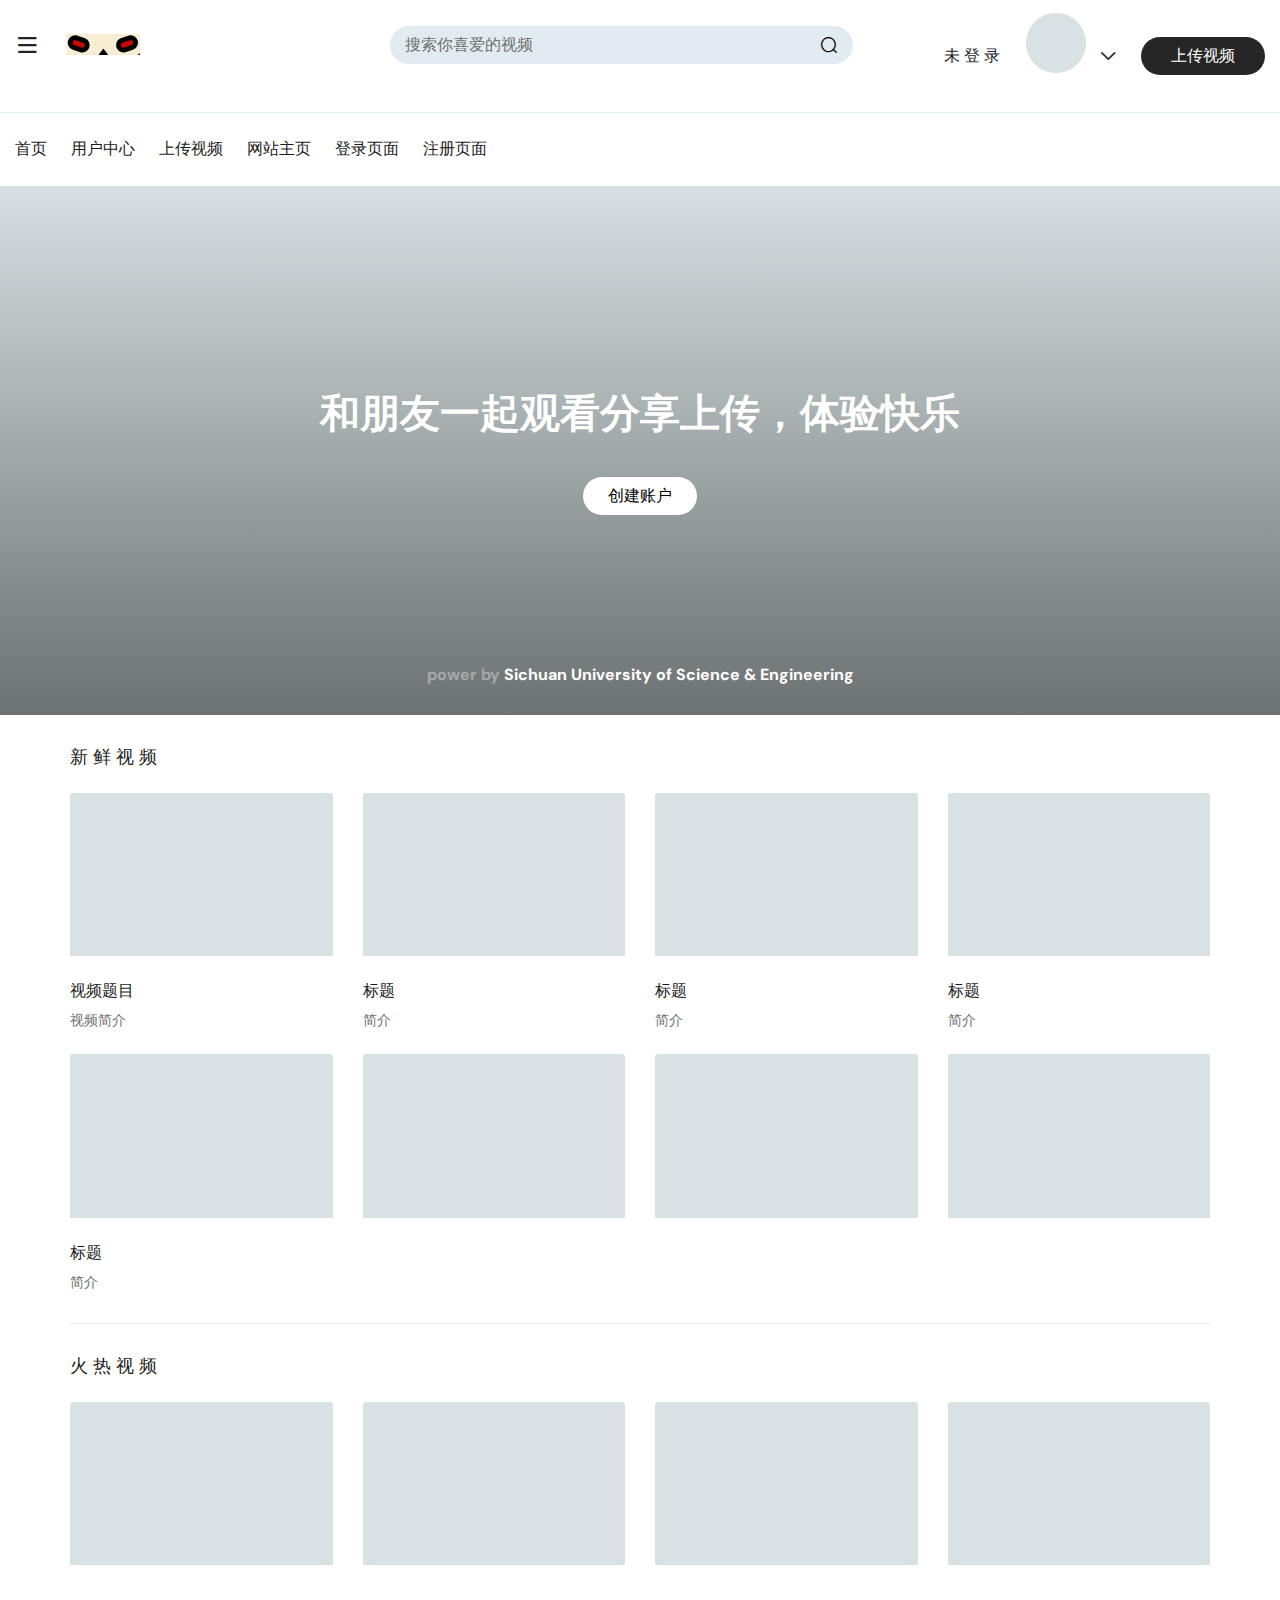
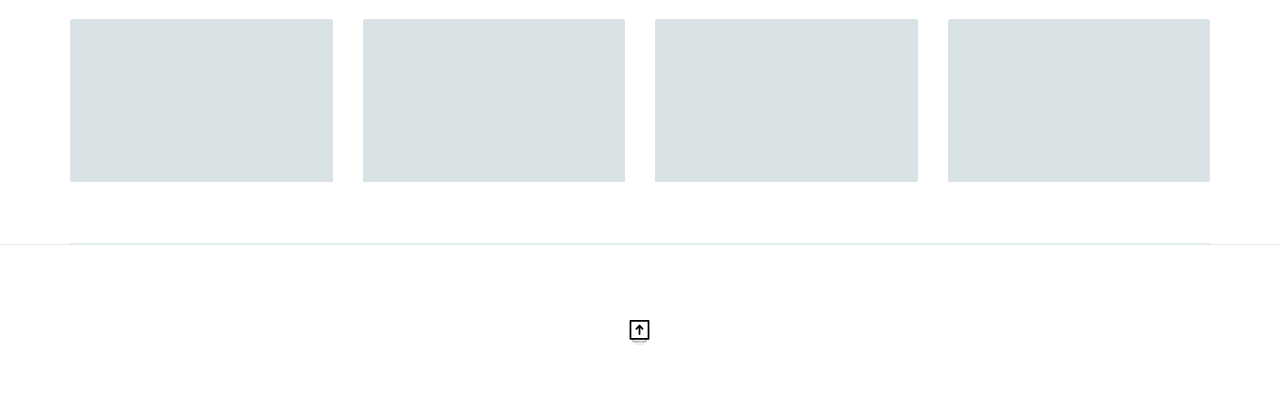
<file: index.html>
<!DOCTYPE html>
<html lang="en">
<head>
<meta charset="UTF-8">
<title>GiliVideo-index</title>
<meta name="viewport" content="width=device-width, initial-scale=1.0">
<meta name="description" content="" />
<meta name="keywords" content="" />
<link rel="icon" href="images/电视.png">
<link rel="stylesheet" type="text/css" href="css/animate.css">
<link rel="stylesheet" type="text/css" href="css/bootstrap.min.css">
<link rel="stylesheet" type="text/css" href="css/flatpickr.min.css">
<link rel="stylesheet" type="text/css" href="css/fontello.css">
<link rel="stylesheet" type="text/css" href="css/fontello-codes.css">
<link rel="stylesheet" type="text/css" href="css/thumbs-embedded.css">
<link rel="stylesheet" type="text/css" href="css/style.css">
<link rel="stylesheet" type="text/css" href="css/responsive.css">
<link rel="stylesheet" type="text/css" href="css/color.css">

</head>


<body>
	<div class="wrapper hp_1">
		<header>
			<div class="top_bar">
				<div class="container">
					<div class="top_header_content">
						<div class="menu_logo">
							<a href="#" title="" class="menu">
								<i class="icon-menu"></i>
							</a>
							<a href="index.html" title="" class="logo">
								<img src="images/logo图片.png" alt="">
							</a>
						</div>
						<div class="search_form">
							<form>
								<input type="text" name="search" placeholder="搜索你喜爱的视频" id="searchtext">
								<button type="button" id="searchbutton">
									<i class="icon-search"></i>
								</button>
							</form>
						</div>
						<ul class="controls-lv">
							<li>
								<h4 id="uuuname">未&nbsp登&nbsp录 </h4>
							</li>
							
							<li class="user-log">
								<div class="widget video_info pr sp">
								<span class="vc_hd">
									<img id="uuuavatar" src="images/resources/sn.png" alt=""style="width=60px;height:60px">
								</span>
								
							</div>
								<div class="account-menu">
								
									<div class="sd_menu">
										<ul class="mm_menu">
											<li>
												<span>
													<i class="icon-user"></i>
												</span>
												<a href="User_Account_Page.html" title="">用户中心</a>
											</li>
										
										</ul>
									</div>
									
								</div>
							</li>
							<li>
								<a href="Upload_Video.html" title="" class="btn-default">上传视频</a>
							</li>
						</ul>
						<div class="clearfix"></div>
					</div>
				</div>
			</div>
			<div class="btm_bar">
				<div class="container">
					<div class="btm_bar_content">
						<nav>
							<ul>
								<li><a href="index.html" title="">首页</a>
									<div class="mega-menu">
										<ul>
											<li><a href="index.html" title="">首页</a></li>
											<li><a href="Searched_Videos_Page.html" title="">网站主页</a></li>
											<li><a href="Upload_Video.html" title="">上传视频</a></li>
											<li><a href="Upload_Edit.html" title="">上传视频详情</a></li>
										</ul>
										<ul>
											<li><a href="login.html" title="">登录</a></li>
											<li><a href="signup.html" title="">注册</a></li>
											<li><a href="User_Account_Page.html" title="">用户中心</a></li>
										</ul>
									</div>
								<div class="clearfix"></div>
								</li>
								<li><a href="User_Account_Page.html" title="">用户中心</a></li>
								<li><a href="Upload_Video.html" title="">上传视频</a></li>
								<li><a href="Searched_Videos_Page.html" title="">网站主页</a></li>
								<li><a href="login.html" title="">登录页面</a></li>
								<li><a href="signup.html" title="">注册页面</a></li>
								<li><a href="" title=""></a></li>
							</ul>
						</nav>
						<div class="clearfix"></div>
					</div>
				</div>
			</div>
		</header>

		<div class="side_menu">
			<div class="form_dvv">
				<a href="login.html" title="" class="login_form_show">登录</a>
			</div>
			<div class="sd_menu">
				<ul class="mm_menu">
					<li>
						<span>
							<i class="icon-home"></i>
						</span>
						<a href="index.html" title="">主页</a>
					</li>
					
					<li>
						<span>
							<i class="icon-subscriptions"></i>
						</span>
						<a href="User_Account_Page.html" title="">个人中心</a>
					</li>
				</ul>
			</div>
			<div class="sd_menu">
				<ul class="mm_menu">
					
					
					<li>
						<span>
							<i class="icon-like"></i>
						</span>
						<a href="#" title="">喜爱的视频</a>
					</li>
				</ul>
			</div>
			
			<div class="sd_menu">
				<ul class="mm_menu">
					
					<li>
						<span>
							<i class="icon-flag"></i>
						</span>
						<a href="#" title="">观看历史</a>
					</li>
					<li>
						<span>
							<i class="icon-logout"></i>
						</span>
						<a href="#" title="">登出</a>
					</li>
				</ul>
			</div>
			
			<div class="dd_menu"></div>
		</div>

		<section class="banner-section"  id="section1" >
			<div class="container"  >
				<div class="banner-text" >
					<h2>和朋友一起观看分享上传，体验快乐</h2>
					<a href="signup.html" title="">创建账户</a>
				</div>
				<h3 class="headline">power by <a href="http://www.suse.edu.cn" title="">Sichuan University of Science & Engineering</a></h3>
			</div>
		</section>

		<section class="vds-main">
			<div class="vidz-row">
				<div class="container">
					<div class="vidz_sec">
						<h3>新 鲜 视 频</h3>
						<div class="vidz_list">
							<div class="row">
								<div class="col-lg-3 col-md-6 col-sm-6 col-6 full_wdth">
									<div class="videoo">
										<div class="vid_thumbainl">
											<a id="videos1" href="single_video_fullwidth_page.html" title="">
												<img id="imgs1" src="images/resources/vide1.png" alt="">
												<span class="watch_later">
													<i class="icon-watch_later_fill"></i>
												</span>
											</a>	
										</div><!--vid_thumbnail end-->
										<div class="video_info">
											<h3 id="titl1">视频题目</h3>
											<h4 id="info1">视频简介 </h4>
											<!-- <span>686K views .<small class="posted_dt">1 week ago</small></span> -->
										</div>
									</div><!--videoo end-->
								</div>
								<div class="col-lg-3 col-md-6 col-sm-6 col-6 full_wdth">
									<div class="videoo">
										<div class="vid_thumbainl">
											<a id="videos2" href="single_video_fullwidth_page.html" title="">
												<img id="imgs2" src="images/resources/vide2.png" alt="">
												<!-- <span class="vid-time">13:49</span> -->
												<span class="watch_later">
													<i class="icon-watch_later_fill"></i>
												</span>
											</a>	
										</div>
										<div class="video_info">
											<h3 id="titl2">标题</h3>
											<h4 id="info2">简介 </h4>
										</div>
									</div>
								</div>
								<div class="col-lg-3 col-md-6 col-sm-6 col-6 full_wdth">
									<div class="videoo">
										<div class="vid_thumbainl">
											<a id="videos3" href="single_video_fullwidth_page.html" title="">
												<img id="imgs3" src="images/resources/vide3.png" alt="">
												
												<span class="watch_later">
													<i class="icon-watch_later_fill"></i>
												</span>
											</a>	
										</div>
										<div class="video_info">
											<h3 id="titl3">标题</h3>
											<h4 id="info3">简介</h4>
											
										</div>
									</div>
								</div>
								<div class="col-lg-3 col-md-6 col-sm-6 col-6 full_wdth">
									<div class="videoo">
										<div class="vid_thumbainl">
											<a id="videos4" href="single_video_fullwidth_page.html" title="">
												<img  id="imgs4" src="images/resources/vide4.png" alt="">
												
												<span class="watch_later">
													<i class="icon-watch_later_fill"></i>
												</span>
											</a>	
										</div>
										<div class="video_info">
											<h3 id="titl4">标题 </h3>
											<h4 id="info4">简介 </h4>
										</div>
									</div>
								</div>
								<div class="col-lg-3 col-md-6 col-sm-6 col-6 full_wdth">
									<div class="videoo">
										<div class="vid_thumbainl">
											<a id="videos5" href="single_video_fullwidth_page.html" title="">
												<img id="imgs5" src="images/resources/vide5.png" alt="">
												<span class="watch_later">
													<i class="icon-watch_later_fill"></i>
												</span>
											</a>	
										</div>
										<div class="video_info">
											<h3 id="titl5">标题</h3>
											<h4 id="info5">简介</h4>
										</div>
									</div>
								</div>
								<div class="col-lg-3 col-md-6 col-sm-6 col-6 full_wdth">
									<div class="videoo">
										<div class="vid_thumbainl">
											<a id="videos6" href="single_video_fullwidth_page.html" title="">
												<img id="imgs6" src="images/resources/vide6.png" alt="">
												<span class="watch_later">
													<i class="icon-watch_later_fill"></i>
												</span>
											</a>	
										</div>
										<div class="video_info">
											<h3 id="titl6"></h3>
											<h4 id="info6"></h4>
										</div>
									</div>
								</div>
								<div class="col-lg-3 col-md-6 col-sm-6 col-6 full_wdth">
									<div class="videoo">
										<div class="vid_thumbainl">
											<a id="videos7" href="single_video_fullwidth_page.html" title="">
												<img id="imgs7" src="images/resources/vide7.png" alt="">
												<span class="watch_later">
													<i class="icon-watch_later_fill"></i>
												</span>
											</a>	
										</div>
										<div class="video_info">
											<h3 id="titl7"> </h3>
											<h4 id="info7"></h4>
										</div>
									</div>
								</div>
								<div class="col-lg-3 col-md-6 col-sm-6 col-6 full_wdth">
									<div class="videoo">
										<div class="vid_thumbainl">
											<a id="videos8" href="single_video_fullwidth_page.html" title="">
												<img id="imgs8" src="images/resources/vide8.png" alt="">
												<span class="watch_later">
													<i class="icon-watch_later_fill"></i>
												</span>
											</a>	
										</div>
										<div class="video_info">
											<h3 id="titl8"> </h3>
											<h4 id="info8"></h4>
										</div>
									</div>
								</div>
							</div>
						</div>
					</div>
				</div>
			</div>
			<div class="vidz-row">
				<div class="container">
					<div class="vidz_sec">  
						<h3>火 热 视 频</h3>
						<div class="vidz_list">
							<div class="row">
								<div class="col-lg-3 col-md-6 col-sm-6 col-6 full_wdth">
									<div class="videoo">
										<div class="vid_thumbainl">
											<a id="videos9" href="single_video_fullwidth_page.html" title="">
												<img id="imgs9" src="images/resources/vide13.png" alt="">
												<span class="watch_later">
													<i class="icon-watch_later_fill"></i>
												</span>
											</a>	
										</div>
										<div class="video_info">
											<h3 id="titl9"></h3>
											<h4 id="info9"></h4>
										</div>
									</div>
								</div>
								<div class="col-lg-3 col-md-6 col-sm-6 col-6 full_wdth">
									<div class="videoo">
										<div class="vid_thumbainl">
											<a id="videos10" href="single_video_fullwidth_page.html" title="">
												<img id="imgs10" src="images/resources/vide14.png" alt="">
												<span class="watch_later">
													<i class="icon-watch_later_fill"></i>
												</span>
											</a>	
										</div>
										<div class="video_info">
											<h3 id="titl10"></h3>
											<h4 id="info10"></h4>
										</div>
									</div>
								</div>
								<div class="col-lg-3 col-md-6 col-sm-6 col-6 full_wdth">
									<div class="videoo">
										<div class="vid_thumbainl">
											<a id="videos11" href="single_video_fullwidth_page.html" title="">
												<img id="imgs11" src="images/resources/vide15.png" alt="">
												<span class="watch_later">
													<i class="icon-watch_later_fill"></i>
												</span>
											</a>	
										</div>
										<div class="video_info">
											<h3 id="titl11"></h3>
											<h4 id="info11"></h4>
										</div>
									</div>
								</div>
								<div class="col-lg-3 col-md-6 col-sm-6 col-6 full_wdth">
									<div class="videoo">
										<div class="vid_thumbainl">
											<a id="videos12" href="single_video_fullwidth_page.html" title="">
												<img id="imgs12" src="images/resources/vide16.png" alt="">
												<span class="watch_later">
													<i class="icon-watch_later_fill"></i>
												</span>
											</a>	
										</div>
										<div class="video_info">
											<h3 id="titl12"></h3>
											<h4 id="info12"><a href="" title=""></a> </h4>
										</div>
									</div>
								</div>
								<div class="col-lg-3 col-md-6 col-sm-6 col-6 full_wdth">
									<div class="videoo">
										<div class="vid_thumbainl">
											<a id="videos13" href="" title="">
												<img id="imgs13" src="images/resources/vide17.png" alt="">
												<span class="watch_later">
													<i class="icon-watch_later_fill"></i>
												</span>
											</a>	
										</div>
										<div class="video_info">
											<h3 id="titl13"> </h3>
											<h4 id="info13"> </h4>
										</div>
									</div>
								</div>
								<div class="col-lg-3 col-md-6 col-sm-6 col-6 full_wdth">
									<div class="videoo">
										<div class="vid_thumbainl">
											<a id="videos14" href="single_video_fullwidth_page.html" title="">
												<img id="imgs14" src="images/resources/vide18.png" alt="">
												
												<span class="watch_later">
													<i class="icon-watch_later_fill"></i>
												</span>
											</a>	
										</div>
										<div class="video_info">
											<h3 id="titl14"></h3>
											<h4 id="info14"></h4>
										</div>
									</div>
								</div>
								<div class="col-lg-3 col-md-6 col-sm-6 col-6 full_wdth">
									<div class="videoo">
										<div class="vid_thumbainl">
											<a id="videos15" href="single_video_fullwidth_page.html" title="">
												<img id="imgs15" src="images/resources/vide19.png" alt="">
												
												<span class="watch_later">
													<i class="icon-watch_later_fill"></i>
												</span>
											</a>	
										</div>
										<div class="video_info">
											<h3 id="titl15"> </h3>
											<h4 id="info15"></h4>
										</div>
									</div>
								</div>
								<div class="col-lg-3 col-md-6 col-sm-6 col-6 full_wdth">
									<div class="videoo">
										<div class="vid_thumbainl">
											<a id="videos16" href="single_video_fullwidth_page.html" title="">
												<img id="imgs16" src="images/resources/vide20.png" alt="">
												<span class="watch_later">
													<i class="icon-watch_later_fill"></i>
												</span>
											</a>	
										</div>
										<div class="video_info">
											<h3 id="titl16"></h3>
											<h4 id="info16"></h4>
										</div>
									</div>
								</div>
							</div>
						</div>
					</div>
				</div>
			</div>
		</section>

		<section class="more_items_sec text-center">
			<div class="container"id="back" style="transform: rotate(180deg);">
					<svg width="19" height="24" viewBox="0 0 19 24" fill="none" xmlns="http://www.w3.org/2000/svg">
						<path d="M18.1618 24.0001H0.838235C0.374412 24.0001 0 23.6261 0 23.1628V5.86052C0 5.39727 0.374412 5.02332 0.838235 5.02332H18.1618C18.6256 5.02332 19 5.39727 19 5.86052V23.1628C19 23.6261 18.6256 24.0001 18.1618 24.0001ZM1.67647 22.3256H17.3235V6.69773H1.67647V22.3256Z" fill="#9494A0"/>
						<g opacity="0.25">
						<path opacity="0.25" d="M13.1324 4.18605C12.6685 4.18605 12.2941 3.81209 12.2941 3.34884V1.67442H6.70589V3.34884C6.70589 3.81209 6.33148 4.18605 5.86765 4.18605C5.40383 4.18605 5.02942 3.81209 5.02942 3.34884V0.83721C5.02942 0.373954 5.40383 0 5.86765 0H13.1324C13.5962 0 13.9706 0.373954 13.9706 0.83721V3.34884C13.9706 3.81209 13.5962 4.18605 13.1324 4.18605Z" fill="#9494A0"/>
						</g>
						<path d="M9.50001 19.3479C9.28487 19.3479 9.06972 19.267 8.90766 19.1024L5.92634 16.1275C5.59942 15.801 5.59942 15.2707 5.92634 14.9442C6.25325 14.6177 6.78413 14.6177 7.11104 14.9442L9.50001 17.3275L11.8862 14.9442C12.2131 14.6177 12.744 14.6177 13.0709 14.9442C13.3978 15.2707 13.3978 15.801 13.0709 16.1275L10.0924 19.1024C9.93031 19.267 9.71516 19.3479 9.50001 19.3479Z" fill="#9494A0"/>
						<path d="M9.49999 18.4186C9.03617 18.4186 8.66176 18.0447 8.66176 17.5814V10.3256C8.66176 9.86236 9.03617 9.4884 9.49999 9.4884C9.96382 9.4884 10.3382 9.86236 10.3382 10.3256V17.5814C10.3382 18.0447 9.96382 18.4186 9.49999 18.4186Z" fill="#9494A0"/>
						<g opacity="0.5">
						<path opacity="0.5" d="M15.6471 6.69764C15.1832 6.69764 14.8088 6.32369 14.8088 5.86043V4.18601H4.19118V5.86043C4.19118 6.32369 3.81677 6.69764 3.35294 6.69764C2.88912 6.69764 2.51471 6.32369 2.51471 5.86043V3.34881C2.51471 2.88555 2.88912 2.5116 3.35294 2.5116H15.6471C16.1109 2.5116 16.4853 2.88555 16.4853 3.34881V5.86043C16.4853 6.32369 16.1109 6.69764 15.6471 6.69764Z" fill="#9494A0"/>
						</g>
					</svg>
			</div>
		</section>

	</div>


<script src="js/jquery.min.js"></script>
<script src="js/popper.js"></script>
<script src="js/bootstrap.min.js"></script>
<script src="js/flatpickr.js"></script>
<script src="js/script.js"></script>
<script src="js/index.js"></script>
<script src="js/getuser.js"></script>
<script>document.getElementById("back").addEventListener("click",function(){
	window.scroll({
		top:0,
		left:0,
		behavior:'smooth'
	  })

})</script>


</body>

</html>
</file>
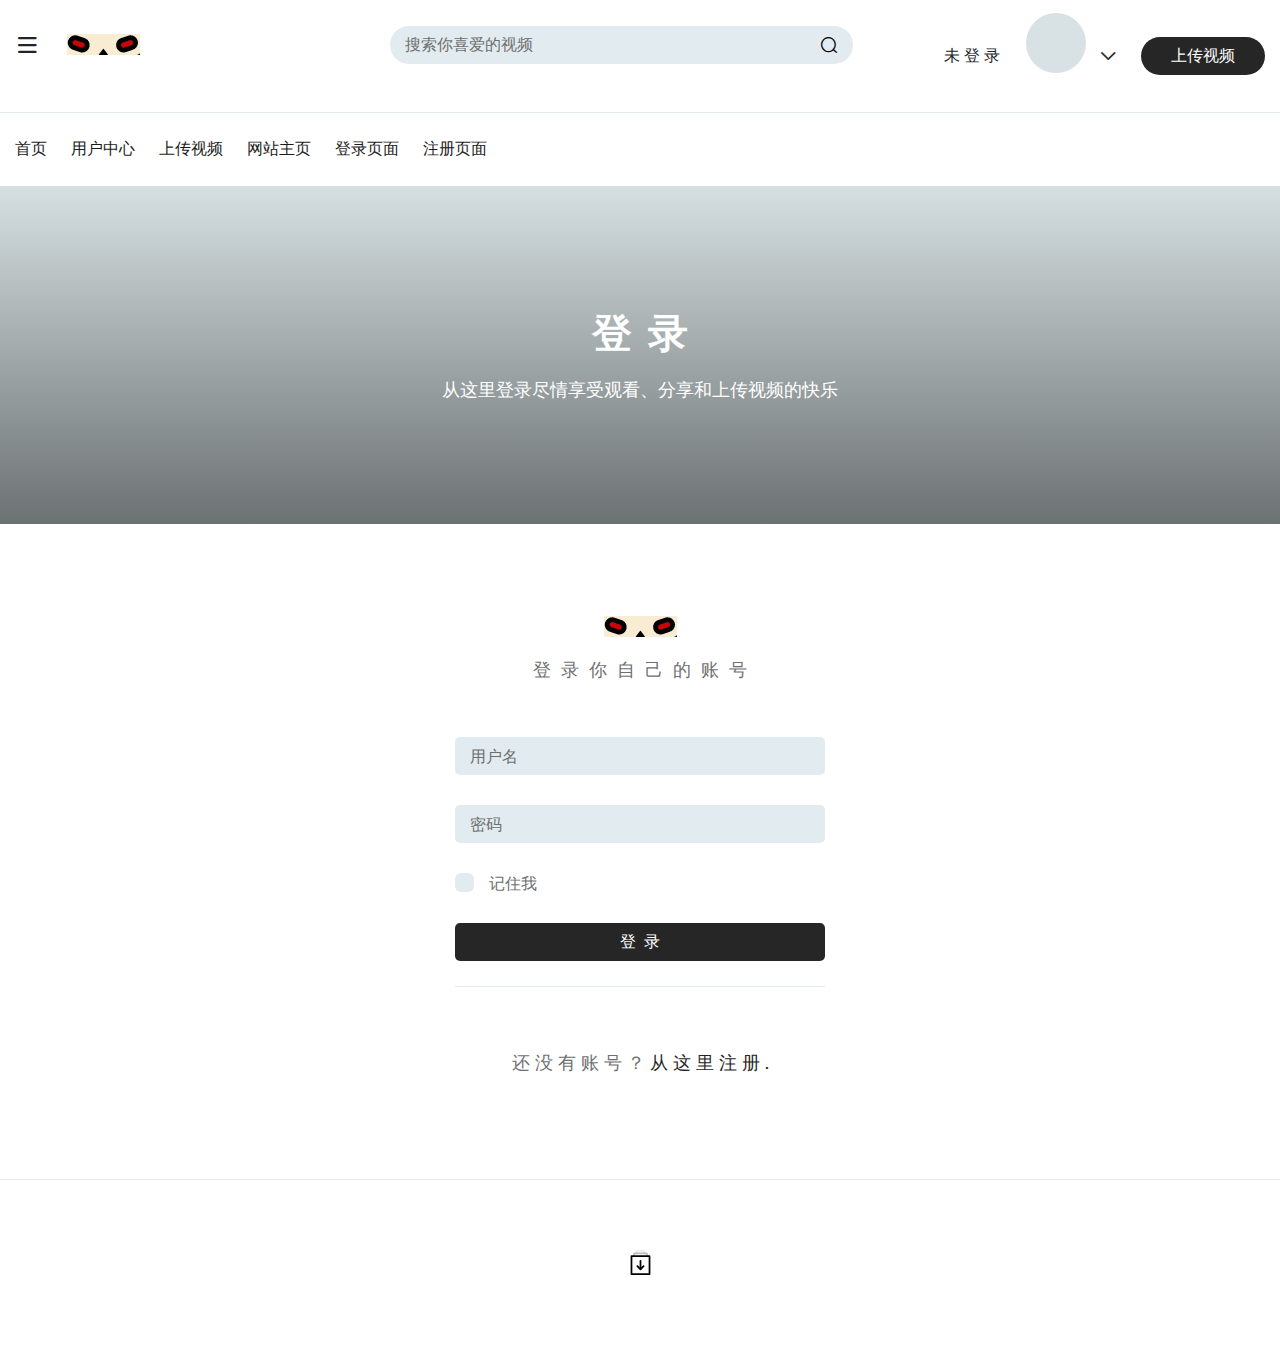
<file: login.html>
<!DOCTYPE html>
<html lang="en">
<head>
<meta charset="UTF-8">
<title>GiliVideo-login</title>
<meta name="viewport" content="width=device-width, initial-scale=1.0">
<meta name="description" content="" />
<meta name="keywords" content="" />
<link rel="icon" href="images/电视.png">
<link rel="stylesheet" type="text/css" href="css/animate.css">
<link rel="stylesheet" type="text/css" href="css/bootstrap.min.css">
<link rel="stylesheet" type="text/css" href="css/fontello.css">
<link rel="stylesheet" type="text/css" href="css/fontello-codes.css">
<link rel="stylesheet" type="text/css" href="css/thumbs-embedded.css">
<link rel="stylesheet" type="text/css" href="css/style.css">
<link rel="stylesheet" type="text/css" href="css/responsive.css">
<link rel="stylesheet" type="text/css" href="css/color.css">
</head>


<body>
	<div class="wrapper hp_1">
		<header>
			<div class="top_bar">
				<div class="container">
					<div class="top_header_content">
						<div class="menu_logo">
							<a href="#" title="" class="menu">
								<i class="icon-menu"></i>
							</a>
							<a href="index.html" title="" class="logo">
								<img src="images/logo图片.png" alt="">
							</a>
						</div>
						<div class="search_form">
							<form>
								<input type="text" name="search" placeholder="搜索你喜爱的视频" id="searchtext">
								<button type="button" id="searchbutton">
									<i class="icon-search"></i>
								</button>
							</form>
						</div>
						<ul class="controls-lv">
							<li>
								<h4 id="uuuname">未&nbsp登&nbsp录 </h4>
							</li>
							
							<li class="user-log">
								<div class="widget video_info pr sp">
								<span class="vc_hd">
									<img id="uuuavatar" src="images/resources/sn.png" alt=""style="width=60px;height:60px">
								</span>
								
							</div>
								<div class="account-menu">
								
									<div class="sd_menu">
										<ul class="mm_menu">
											<li>
												<span>
													<i class="icon-user"></i>
												</span>
												<a href="User_Account_Page.html" title="">用户中心</a>
											</li>
										
										</ul>
									</div>
									
								</div>
							</li>
							<li>
								<a href="Upload_Video.html" title="" class="btn-default">上传视频</a>
							</li>
						</ul>
						<div class="clearfix"></div>
					</div>
				</div>
			</div>
			<div class="btm_bar">
				<div class="container">
					<div class="btm_bar_content">
						<nav>
							<ul>
								<li><a href="index.html" title="">首页</a>
									<div class="mega-menu">
										<ul>
											<li><a href="index.html" title="">首页</a></li>
											<li><a href="Searched_Videos_Page.html" title="">网站主页</a></li>
											<li><a href="Upload_Video.html" title="">上传视频</a></li>
											<li><a href="Upload_Edit.html" title="">上传视频详情</a></li>
										</ul>
										<ul>
											<li><a href="login.html" title="">登录</a></li>
											<li><a href="signup.html" title="">注册</a></li>
											<li><a href="User_Account_Page.html" title="">用户中心</a></li>
										</ul>
									</div>
								<div class="clearfix"></div>
								</li>
								<li><a href="User_Account_Page.html" title="">用户中心</a></li>
								<li><a href="Upload_Video.html" title="">上传视频</a></li>
								<li><a href="Searched_Videos_Page.html" title="">网站主页</a></li>
								<li><a href="login.html" title="">登录页面</a></li>
								<li><a href="signup.html" title="">注册页面</a></li>
								<li><a href="" title=""></a></li>
							</ul>
						</nav>
						<div class="clearfix"></div>
					</div>
				</div>
			</div>
		</header>

		<div class="side_menu">
			<div class="form_dvv">
				<a href="login.html" title="" class="login_form_show">登录</a>
			</div>
			<div class="sd_menu">
				<ul class="mm_menu">
					<li>
						<span>
							<i class="icon-home"></i>
						</span>
						<a href="index.html" title="">主页</a>
					</li>
					
					<li>
						<span>
							<i class="icon-subscriptions"></i>
						</span>
						<a href="User_Account_Page.html" title="">个人中心</a>
					</li>
				</ul>
			</div>
			<div class="sd_menu">
				<ul class="mm_menu">
					
					
					<li>
						<span>
							<i class="icon-like"></i>
						</span>
						<a href="#" title="">喜爱的视频</a>
					</li>
				</ul>
			</div>
			
			<div class="sd_menu">
				<ul class="mm_menu">
					
					<li>
						<span>
							<i class="icon-flag"></i>
						</span>
						<a href="#" title="">观看历史</a>
					</li>
					<li>
						<span>
							<i class="icon-logout"></i>
						</span>
						<a href="#" title="">登出</a>
					</li>
				</ul>
			</div>
			
			<div class="dd_menu"></div>
		</div>

	<section class="banner-section p120">
		<div class="container">
			<div class="banner-text">
				<h2>登&nbsp&nbsp录</h2>
				<p>从这里登录尽情享受观看、分享和上传视频的快乐</p>
			</div><!--banner-text end-->
		</div>
	</section><!--banner-section end-->

	<section class="form_popup">
	
		<div class="login_form" id="login_form">
		 	<div class="hd-lg">
		 		<img src="images/logo图片.png" alt="">
		 		<span>登&nbsp&nbsp录&nbsp&nbsp你&nbsp&nbsp自&nbsp&nbsp己&nbsp&nbsp的&nbsp&nbsp账&nbsp&nbsp号</span>
		 	</div><!--hd-lg end-->
			<div class="user-account-pr">
				<form>
					<div class="input-sec">
						<input type="text" id="username" placeholder="用户名">
					</div>
					<div class="input-sec">
						<input type="Password" id="password" placeholder="密码">
					</div>
					<div class="chekbox-lg">
						<label>
							<input type="checkbox" name="remember" value="rem">
							<b class="checkmark"> </b>
							<span>记住我</span>
						</label>
					</div>
					<div class="input-sec mb-0">
						<button id="btn" type="button">登&nbsp&nbsp录</button>
					</div>
				</form>
				<!-- <a href="" title="" class="fg_btn">忘记密码？</a> -->
			</div>
			<div class="fr-ps">
				<h1>还&nbsp没&nbsp有&nbsp账&nbsp号&nbsp？<a href="signup.html" title="" class="show_signup">&nbsp从&nbsp这&nbsp里&nbsp注&nbsp册&nbsp.</a></h1>
			</div>
		</div>

	</section>

	<section class="more_items_sec br-top text-center">
		<div class="container">
			<a href="#Top" title="">
				<svg width="19" height="24" viewBox="0 0 19 24" fill="none" xmlns="http://www.w3.org/2000/svg">
					<path d="M18.1618 24.0001H0.838235C0.374412 24.0001 0 23.6261 0 23.1628V5.86052C0 5.39727 0.374412 5.02332 0.838235 5.02332H18.1618C18.6256 5.02332 19 5.39727 19 5.86052V23.1628C19 23.6261 18.6256 24.0001 18.1618 24.0001ZM1.67647 22.3256H17.3235V6.69773H1.67647V22.3256Z" fill="#9494A0"/>
					<g opacity="0.25">
					<path opacity="0.25" d="M13.1324 4.18605C12.6685 4.18605 12.2941 3.81209 12.2941 3.34884V1.67442H6.70589V3.34884C6.70589 3.81209 6.33148 4.18605 5.86765 4.18605C5.40383 4.18605 5.02942 3.81209 5.02942 3.34884V0.83721C5.02942 0.373954 5.40383 0 5.86765 0H13.1324C13.5962 0 13.9706 0.373954 13.9706 0.83721V3.34884C13.9706 3.81209 13.5962 4.18605 13.1324 4.18605Z" fill="#9494A0"/>
					</g>
					<path d="M9.50001 19.3479C9.28487 19.3479 9.06972 19.267 8.90766 19.1024L5.92634 16.1275C5.59942 15.801 5.59942 15.2707 5.92634 14.9442C6.25325 14.6177 6.78413 14.6177 7.11104 14.9442L9.50001 17.3275L11.8862 14.9442C12.2131 14.6177 12.744 14.6177 13.0709 14.9442C13.3978 15.2707 13.3978 15.801 13.0709 16.1275L10.0924 19.1024C9.93031 19.267 9.71516 19.3479 9.50001 19.3479Z" fill="#9494A0"/>
					<path d="M9.49999 18.4186C9.03617 18.4186 8.66176 18.0447 8.66176 17.5814V10.3256C8.66176 9.86236 9.03617 9.4884 9.49999 9.4884C9.96382 9.4884 10.3382 9.86236 10.3382 10.3256V17.5814C10.3382 18.0447 9.96382 18.4186 9.49999 18.4186Z" fill="#9494A0"/>
					<g opacity="0.5">
					<path opacity="0.5" d="M15.6471 6.69764C15.1832 6.69764 14.8088 6.32369 14.8088 5.86043V4.18601H4.19118V5.86043C4.19118 6.32369 3.81677 6.69764 3.35294 6.69764C2.88912 6.69764 2.51471 6.32369 2.51471 5.86043V3.34881C2.51471 2.88555 2.88912 2.5116 3.35294 2.5116H15.6471C16.1109 2.5116 16.4853 2.88555 16.4853 3.34881V5.86043C16.4853 6.32369 16.1109 6.69764 15.6471 6.69764Z" fill="#9494A0"/>
					</g>
				</svg>
			</a>
		</div>
	</section>		


</div>





<script src="js/jquery.min.js"></script>
<script src="js/popper.js"></script>
<script src="js/bootstrap.min.js"></script>
<script src="js/script.js"></script>
<script src="js/login.js"></script>


</body>
</html>
</file>
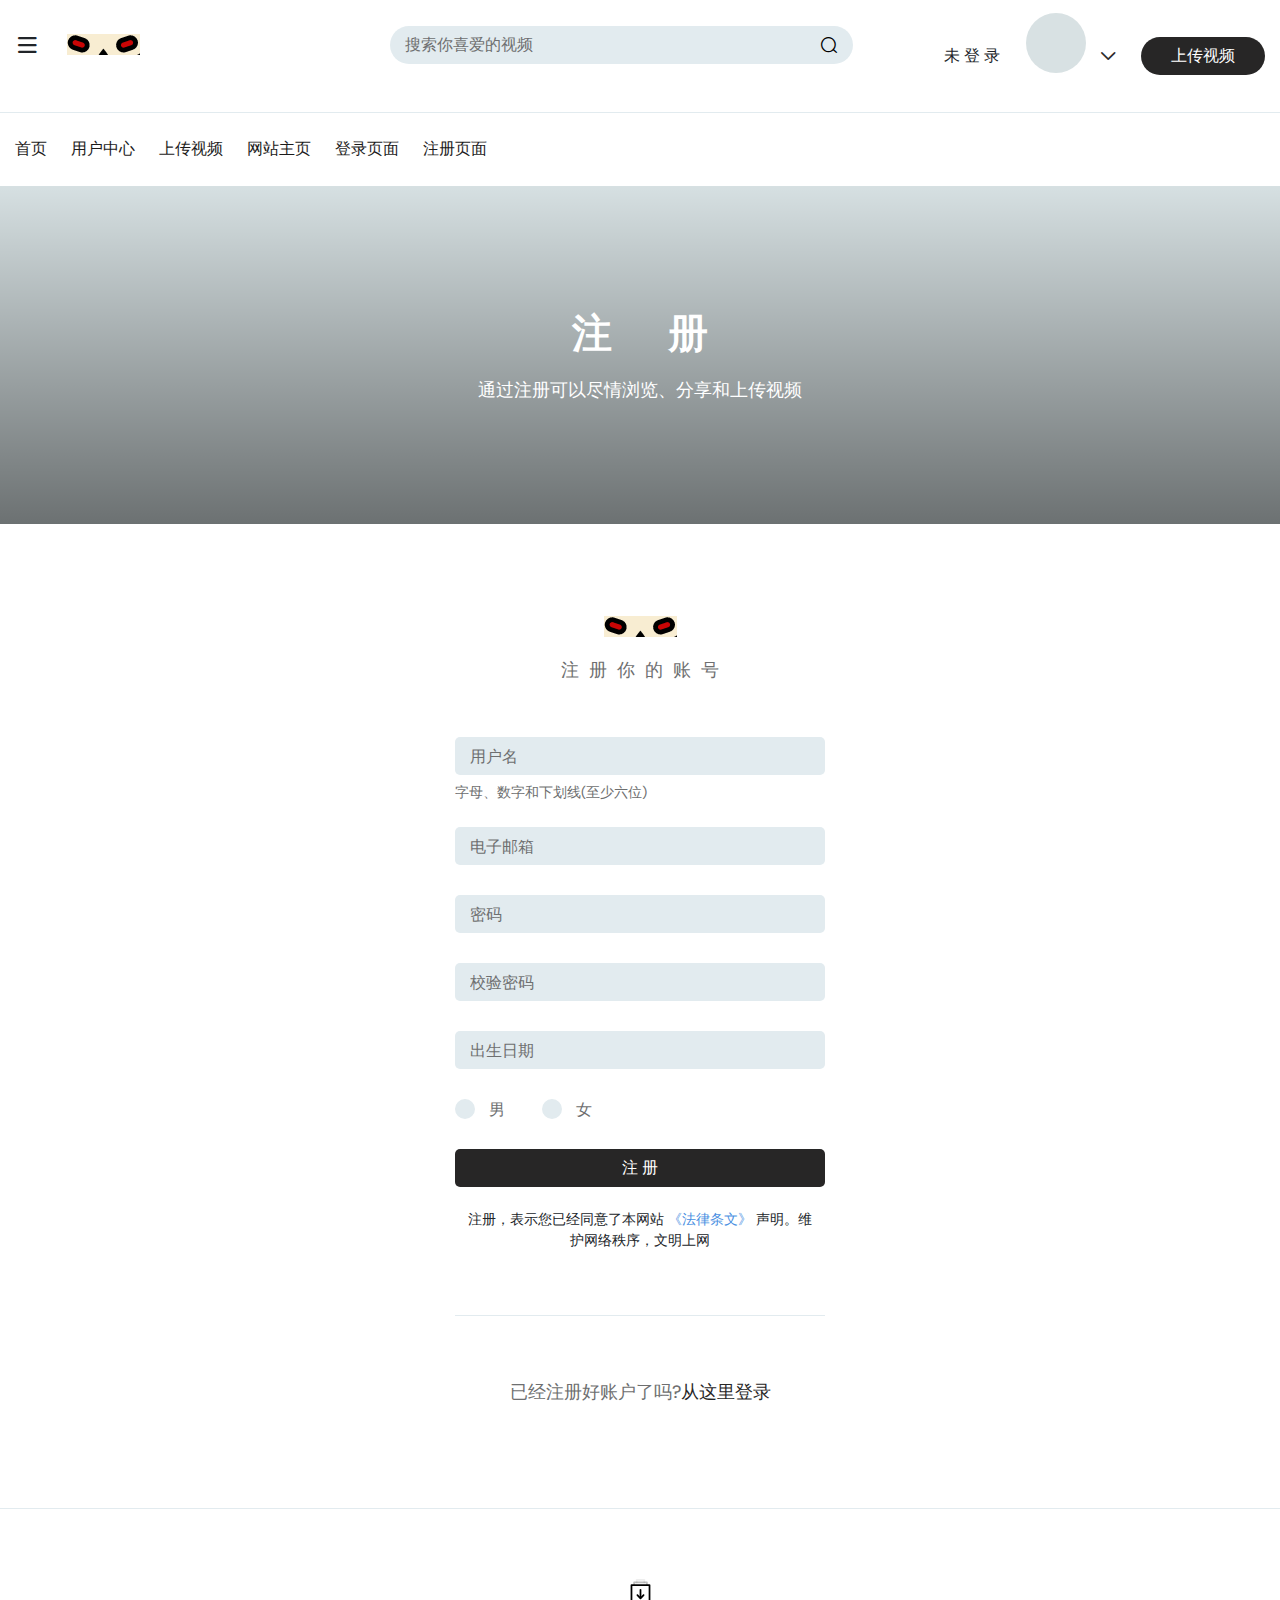
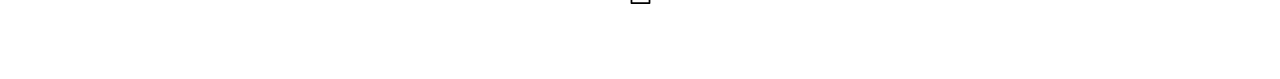
<file: signup.html>
<!DOCTYPE html>
<html lang="en">
<head>
<meta charset="UTF-8">
<title>GiliVideo-signup</title>
<meta name="viewport" content="width=device-width, initial-scale=1.0">
<meta name="description" content="" />
<meta name="keywords" content="" />
<link rel="icon" href="images/电视.png">
<link rel="stylesheet" type="text/css" href="css/animate.css">
<link rel="stylesheet" type="text/css" href="css/bootstrap.min.css">
<link rel="stylesheet" type="text/css" href="css/flatpickr.min.css">
<link rel="stylesheet" type="text/css" href="css/fontello.css">
<link rel="stylesheet" type="text/css" href="css/fontello-codes.css">
<link rel="stylesheet" type="text/css" href="css/thumbs-embedded.css">
<link rel="stylesheet" type="text/css" href="css/style.css">
<link rel="stylesheet" type="text/css" href="css/responsive.css">
<link rel="stylesheet" type="text/css" href="css/color.css">
</head>
<body>
	<div class="wrapper hp_1">
		<header>
			<div class="top_bar">
				<div class="container">
					<div class="top_header_content">
						<div class="menu_logo">
							<a href="#" title="" class="menu">
								<i class="icon-menu"></i>
							</a>
							<a href="index.html" title="" class="logo">
								<img src="images/logo图片.png" alt="">
							</a>
						</div>
						<div class="search_form">
							<form>
								<input type="text" name="search" placeholder="搜索你喜爱的视频" id="searchtext">
								<button type="button" id="searchbutton">
									<i class="icon-search"></i>
								</button>
							</form>
						</div>
						<ul class="controls-lv">
							<li>
								<h4 id="uuuname">未&nbsp登&nbsp录 </h4>
							</li>
							
							<li class="user-log">
								<div class="widget video_info pr sp">
								<span class="vc_hd">
									<img id="uuuavatar" src="images/resources/sn.png" alt=""style="width=60px;height:60px">
								</span>
								
							</div>
								<div class="account-menu">
								
									<div class="sd_menu">
										<ul class="mm_menu">
											<li>
												<span>
													<i class="icon-user"></i>
												</span>
												<a href="User_Account_Page.html" title="">用户中心</a>
											</li>
										
										</ul>
									</div>
									
								</div>
							</li>
							<li>
								<a href="Upload_Video.html" title="" class="btn-default">上传视频</a>
							</li>
						</ul>
						<div class="clearfix"></div>
					</div>
				</div>
			</div>
			<div class="btm_bar">
				<div class="container">
					<div class="btm_bar_content">
						<nav>
							<ul>
								<li><a href="index.html" title="">首页</a>
									<div class="mega-menu">
										<ul>
											<li><a href="index.html" title="">首页</a></li>
											<li><a href="Searched_Videos_Page.html" title="">网站主页</a></li>
											<li><a href="Upload_Video.html" title="">上传视频</a></li>
											<li><a href="Upload_Edit.html" title="">上传视频详情</a></li>
										</ul>
										<ul>
											<li><a href="login.html" title="">登录</a></li>
											<li><a href="signup.html" title="">注册</a></li>
											<li><a href="User_Account_Page.html" title="">用户中心</a></li>
										</ul>
									</div>
								<div class="clearfix"></div>
								</li>
								<li><a href="User_Account_Page.html" title="">用户中心</a></li>
								<li><a href="Upload_Video.html" title="">上传视频</a></li>
								<li><a href="Searched_Videos_Page.html" title="">网站主页</a></li>
								<li><a href="login.html" title="">登录页面</a></li>
								<li><a href="signup.html" title="">注册页面</a></li>
								<li><a href="" title=""></a></li>
							</ul>
						</nav>
						<div class="clearfix"></div>
					</div>
				</div>
			</div>
		</header>

		<div class="side_menu">
			<div class="form_dvv">
				<a href="login.html" title="" class="login_form_show">登录</a>
			</div>
			<div class="sd_menu">
				<ul class="mm_menu">
					<li>
						<span>
							<i class="icon-home"></i>
						</span>
						<a href="index.html" title="">主页</a>
					</li>
					
					<li>
						<span>
							<i class="icon-subscriptions"></i>
						</span>
						<a href="User_Account_Page.html" title="">个人中心</a>
					</li>
				</ul>
			</div>
			<div class="sd_menu">
				<ul class="mm_menu">
					
					
					<li>
						<span>
							<i class="icon-like"></i>
						</span>
						<a href="#" title="">喜爱的视频</a>
					</li>
				</ul>
			</div>
			
			<div class="sd_menu">
				<ul class="mm_menu">
					
					<li>
						<span>
							<i class="icon-flag"></i>
						</span>
						<a href="#" title="">观看历史</a>
					</li>
					<li>
						<span>
							<i class="icon-logout"></i>
						</span>
						<a href="#" title="">登出</a>
					</li>
				</ul>
			</div>
			
			<div class="dd_menu"></div>
		</div>
	
	<section class="banner-section p120">
		<div class="container">
			<div class="banner-text">
				<h2>注&nbsp&nbsp&nbsp&nbsp&nbsp&nbsp&nbsp册</h2>
				<p>通过注册可以尽情浏览、分享和上传视频</p>
			</div><!--banner-text end-->
		</div>
	</section><!--banner-section end-->

	<section class="form_popup">
		
		<div class="signup_form" id="signup_form">
		 	<div class="hd-lg">
		 		<img src="images/logo图片.png" alt="">
		 		<span>注&nbsp&nbsp册&nbsp&nbsp你&nbsp&nbsp的&nbsp&nbsp账&nbsp&nbsp号</span>
		 	</div><!--hd-lg end-->
			<div class="user-account-pr">
				<form>
					<div class="input-sec mgb25">
						<input type="text" id="username" placeholder="用户名">
						<label>字母、数字和下划线(至少六位) </label>
					</div>
					<div class="input-sec">
						<input type="email" id="email" placeholder="电子邮箱">
					</div>
					<div class="input-sec">
						<input type="Password" id="password" placeholder="密码">
					</div>
					<div class="input-sec">
						<input type="password" id="passwordtwo" placeholder="校验密码">
					</div>
					<div class="input-sec flatpickr">
						<input type="number" id="brithday" class="flatpickr-input" placeholder="出生日期" data-input>
					</div>
					<div class="chekbox-lg">
						<ul>
							<li>
								<label>
									<input type="radio" name="gender" value="Male">
									<b class="checkmark"> </b>
									<span>男</span>
								</label>		
							</li>
							<li>
								<label>
									<input type="radio" name="gender" value="Female">
									<b class="checkmark"> </b>
									<span>女</span>
								</label>		
							</li>
						</ul>
					</div>
					<div class="input-sec mb-0">
						<button id="btn" type="button">注 册</button>
					</div><!--input-sec end-->
				</form>
				<div class="form-text">
					<p>注册，表示您已经同意了本网站 <a href="#" title="">《法律条文》 </a> 声明。维护网络秩序，文明上网</a> </p>
				</div>
			</div><!--user-account end--->
			<div class="fr-ps">
				<h1>已经注册好账户了吗?<a href="login.html" title="" class="show_signup"> 从这里登录</a></h1>
			</div><!--fr-ps end-->
		</div><!--login end--->

	</section><!--form_popup end-->

	<section class="more_items_sec br-top text-center">
		<div class="container">
			<a href="#" title="">
				<svg width="19" height="24" viewBox="0 0 19 24" fill="none" xmlns="http://www.w3.org/2000/svg">
					<path d="M18.1618 24.0001H0.838235C0.374412 24.0001 0 23.6261 0 23.1628V5.86052C0 5.39727 0.374412 5.02332 0.838235 5.02332H18.1618C18.6256 5.02332 19 5.39727 19 5.86052V23.1628C19 23.6261 18.6256 24.0001 18.1618 24.0001ZM1.67647 22.3256H17.3235V6.69773H1.67647V22.3256Z" fill="#9494A0"/>
					<g opacity="0.25">
					<path opacity="0.25" d="M13.1324 4.18605C12.6685 4.18605 12.2941 3.81209 12.2941 3.34884V1.67442H6.70589V3.34884C6.70589 3.81209 6.33148 4.18605 5.86765 4.18605C5.40383 4.18605 5.02942 3.81209 5.02942 3.34884V0.83721C5.02942 0.373954 5.40383 0 5.86765 0H13.1324C13.5962 0 13.9706 0.373954 13.9706 0.83721V3.34884C13.9706 3.81209 13.5962 4.18605 13.1324 4.18605Z" fill="#9494A0"/>
					</g>
					<path d="M9.50001 19.3479C9.28487 19.3479 9.06972 19.267 8.90766 19.1024L5.92634 16.1275C5.59942 15.801 5.59942 15.2707 5.92634 14.9442C6.25325 14.6177 6.78413 14.6177 7.11104 14.9442L9.50001 17.3275L11.8862 14.9442C12.2131 14.6177 12.744 14.6177 13.0709 14.9442C13.3978 15.2707 13.3978 15.801 13.0709 16.1275L10.0924 19.1024C9.93031 19.267 9.71516 19.3479 9.50001 19.3479Z" fill="#9494A0"/>
					<path d="M9.49999 18.4186C9.03617 18.4186 8.66176 18.0447 8.66176 17.5814V10.3256C8.66176 9.86236 9.03617 9.4884 9.49999 9.4884C9.96382 9.4884 10.3382 9.86236 10.3382 10.3256V17.5814C10.3382 18.0447 9.96382 18.4186 9.49999 18.4186Z" fill="#9494A0"/>
					<g opacity="0.5">
					<path opacity="0.5" d="M15.6471 6.69764C15.1832 6.69764 14.8088 6.32369 14.8088 5.86043V4.18601H4.19118V5.86043C4.19118 6.32369 3.81677 6.69764 3.35294 6.69764C2.88912 6.69764 2.51471 6.32369 2.51471 5.86043V3.34881C2.51471 2.88555 2.88912 2.5116 3.35294 2.5116H15.6471C16.1109 2.5116 16.4853 2.88555 16.4853 3.34881V5.86043C16.4853 6.32369 16.1109 6.69764 15.6471 6.69764Z" fill="#9494A0"/>
					</g>
				</svg>
			</a>
		</div>
	</section><!--more_items_sec end-->			


</div><!--wrapper end-->





<script src="js/jquery.min.js"></script>
<script src="js/signup.js"></script>
<script src="js/popper.js"></script>
<script src="js/bootstrap.min.js"></script>
<script src="js/flatpickr.js"></script>
<script src="js/script.js"></script>
<script>document.getElementById("back").addEventListener("click",function(){
	window.scroll({
		top:0,
		left:0,
		behavior:'smooth'
	  })

})</script>


</body>
</html>
</file>
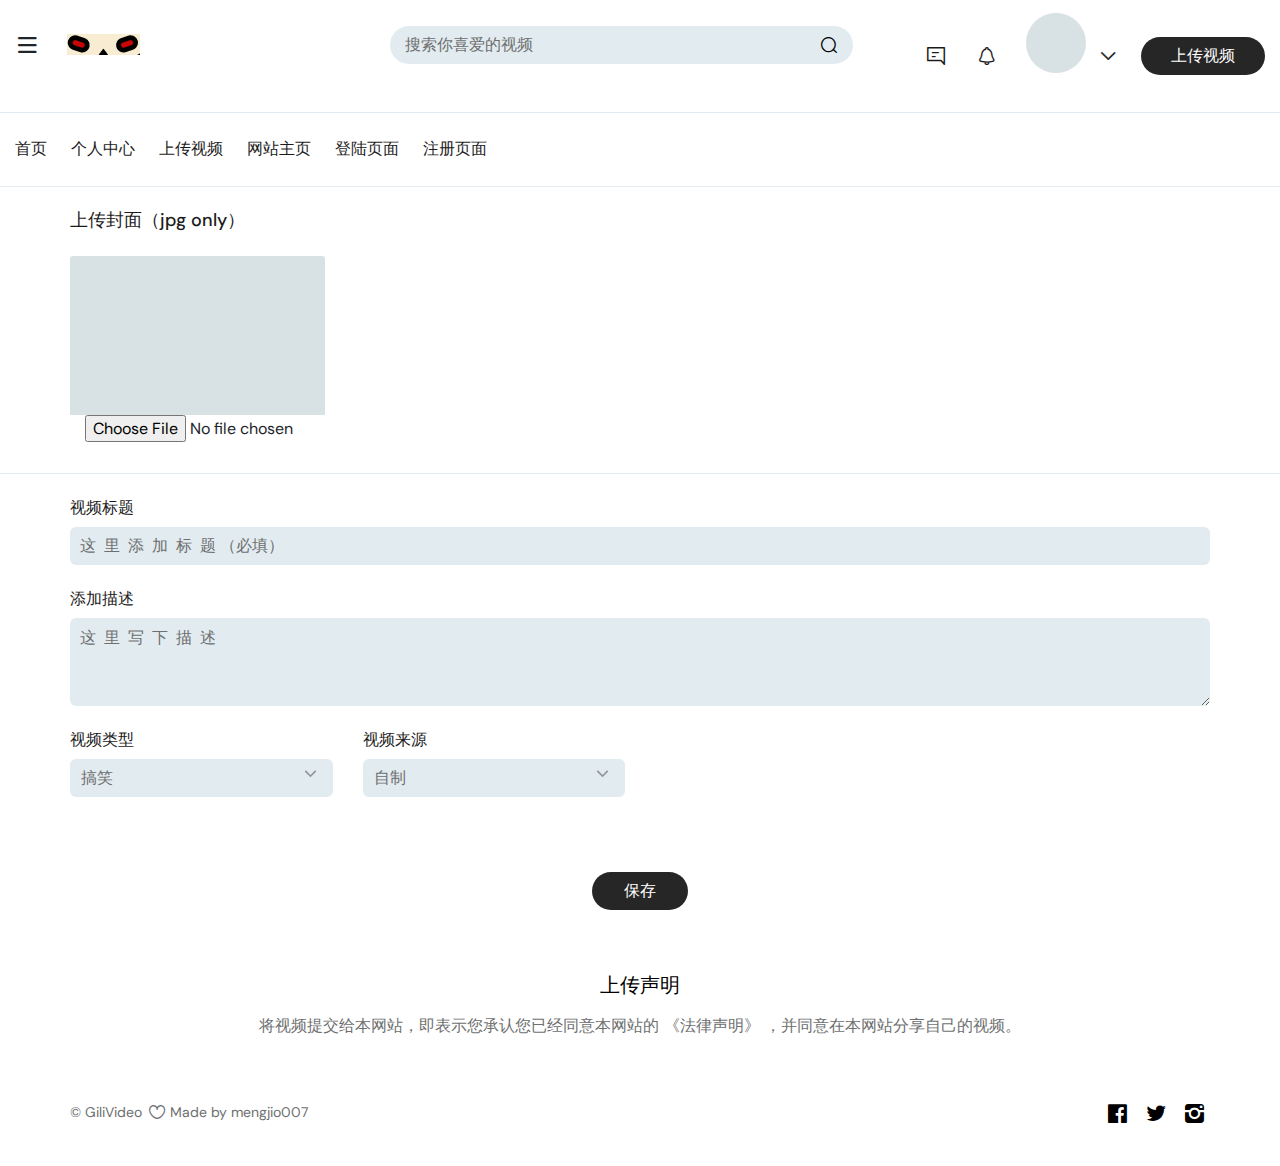
<file: Upload_Edit.html>
<!DOCTYPE html>
<html lang="en">
<head>
<meta charset="UTF-8">
<title>GiliVideo-upload</title>
<meta name="viewport" content="width=device-width, initial-scale=1.0">
<meta name="description" content="" />
<meta name="keywords" content="" />
<link rel="icon" href="images/电视.png">
<link rel="stylesheet" type="text/css" href="css/animate.css">
<link rel="stylesheet" type="text/css" href="css/bootstrap.min.css">
<link rel="stylesheet" type="text/css" href="css/fontello.css">
<link rel="stylesheet" type="text/css" href="css/fontello-codes.css">
<link rel="stylesheet" type="text/css" href="css/thumbs-embedded.css">
<link rel="stylesheet" type="text/css" href="css/style.css">
<link rel="stylesheet" type="text/css" href="css/responsive.css">
<link rel="stylesheet" type="text/css" href="css/color.css">
</head>
<body>

<div class="wrapper">


	
	<header>
		<div class="top_bar">
			<div class="container">
				<div class="top_header_content">
					<div class="menu_logo">
						<a href="#" title="" class="menu">
							<i class="icon-menu"></i>
						</a>
						<a href="index.html" title="" class="logo">
							<img src="images/logo图片.png" alt="">
						</a>
					</div><!--menu_logo end-->
					<div class="search_form">
						<form>
							<input type="text" name="search" placeholder="搜索你喜爱的视频">
							<button type="submit">
								<i class="icon-search"></i>
							</button>
						</form>
					</div>
					<ul class="controls-lv">
						<li>
							<a href="#" title=""><i class="icon-message"></i></a>
						</li>
						<li>
							<a href="#" title=""><i class="icon-notification"></i></a>
						</li>
						<li class="user-log">
							<div class="widget video_info pr sp">
								<span class="vc_hd">
									<img id="uuuavatar" src="images/resources/sn.png" alt="" style="width:60px;height:60px">
								</span>
							</div>
							<div class="account-menu">
								<h4 id="uuuname">用户名 </h4>
								<div class="sd_menu">
									<ul class="mm_menu">
										<li>
											<span>
												<i class="icon-user"></i>
											</span>
											<a href="#" title="">我的频道</a>
										</li>
										<li>
											<span>
												<i class="icon-paid_sub"></i>
											</span>
											<a href="#" title="">会员权益</a>
										</li>
										<li>
											<span>
												<i class="icon-settings"></i>
											</span>
											<a href="#" title="">设置</a>
										</li>
										<li>
											<span>
												<i class="icon-logout"></i>
											</span>
											<a href="#" title="">登出</a>
										</li>
									</ul>
								</div>
								<div class="sd_menu scnd">
									<ul class="mm_menu">
										
										<li>
											<span>
												<i class="icon-language"></i>
											</span>
											<a href="#" title="">语言</a>
										</li>
										<li>
											<span>
												<i class="icon-feedback"></i>
											</span>
											<a href="#" title="">投诉</a>
										</li>
										<li>
											<span>
												<i class="icon-location"></i>
											</span>
											<a href="#" title="">地区</a>
											<i class="icon-arrow_below"></i>
										</li>
									</ul>
								</div>
							</div>
						</li>
						<li>
							<a href="Upload_Video.html" title="" class="btn-default">上传视频</a>
						</li>
					</ul>
					<div class="clearfix"></div>
				</div>
			</div>
		</div>
		<div class="btm_bar">
			<div class="container">
				<div class="btm_bar_content">
					<nav>
						<ul>
								<li><a href="index.html" title="">首页</a>
									<div class="mega-menu">
										<ul>
											<li><a href="index.html" title="">首页</a></li>
											<li><a href="Upload_Video.html" title="">上传视频</a></li>
											<li><a href="Upload_Edit.html" title="">上传视频详情</a></li>
											<li><a href="Searched_Videos_Page.html" title="">搜索页面</a></li>
										</ul>
										<ul>
											
											<li><a href="login.html" title="">登录</a></li>
											<li><a href="signup.html" title="">注册</a></li>
											<li><a href="User_Account_Page.html" title="">用户账户</a></li>
										</ul>
									</div>
									<div class="clearfix"></div>
								</li>
								<li><a href="User_Account_Page.html"  title="">个人中心</a></li>
								<li><a href="Upload_Video.html" title="">上传视频</a></li>
								<li><a href="Searched_Videos_Page.html" title="">网站主页</a></li>
                                                                                                                                <li><a href="login.html" title="">登陆页面</a></li>
								<li><a href="signup.html" title="">注册页面</a></li>
							</ul>
					</nav>	
					
					<div class="clearfix"></div>
				</div>
			</div>
		</div>
	</header>

	<div class="side_menu">
		<div class="form_dvv">
			<a href="login.html" title="" class="login_form_show">登录</a>
		</div>
		<div class="sd_menu">
			<ul class="mm_menu">
				<li>
					<span>
						<i class="icon-home"></i>
					</span>
					<a href="#" title="">主页</a>
				</li>
				
				<li>
					<span>
						<i class="icon-subscriptions"></i>
					</span>
					<a href="#" title="">描述</a>
				</li>
			</ul>
		</div>
		<div class="sd_menu">
			<ul class="mm_menu">
				<li>
					<span>
						<i class="icon-watch_later"></i>
					</span>
					<a href="#" title="">稍后观看</a>
				</li>
				
				<li>
					<span>
						<i class="icon-like"></i>
					</span>
					<a href="#" title="">喜爱的视频</a>
				</li>
				<li>
					<span>
						<i class="icon-play_list"></i>
					</span>
					<a href="#" title="">播放列表</a>
				</li>
			</ul>
		</div>
		
		<div class="sd_menu">
			<ul class="mm_menu">
				<li>
					<span>
						<i class="icon-settings"></i>
					</span>
					<a href="#" title="">设置</a>
				</li>
				<li>
					<span>
						<i class="icon-logout"></i>
					</span>
					<a href="#" title="">登出</a>
				</li>
			</ul>
		</div>
		<div class="sd_menu bb-0">
			<ul class="social_links">
				<li>
					<a href="#" title="">
						<i class="icon-facebook-official"></i>
					</a>
				</li>
				<li>
					<a href="#" title="">
						<i class="icon-twitter"></i>
					</a>
				</li>
				<li>
					<a href="#" title="">
						<i class="icon-instagram"></i>
					</a>
				</li>
			</ul>
		</div>
		<div class="dd_menu"></div>
	</div>

	<section class="upload-detail">
		<div class="container">
			<h3> 上传封面（jpg only）</h3>
			<div class="vid_thumbainl tr">
				<a href="#" title="">
					<img src="images\resources\vide1.png" id="image-avatar" alt="">
					</a>
					<div class="container">
							<form>
								<input id="file-upload" type="file"/>
							</form>
						</div>
					
			</div>
			<div class="video_info sr">
				
			</div>
			<div class="clearfix"></div>
		</div>
	</section>


	<section class="vid-title-sec">
		<div class="container">
			<form>
				<div class="vid-title">
					<h2 class="title-hd">视频标题 </h2>
					<div class="form_field">
						<input type="text" id="video-title" placeholder="这&nbsp&nbsp里&nbsp&nbsp添&nbsp&nbsp加&nbsp&nbsp标&nbsp&nbsp题&nbsp（必填）">
					</div>
				</div>
				<div class="abt-vidz-pr">
					<h2 class="title-hd"> 添加描述 </h2>
					<div class="form_field">
						<textarea id="video-info" placeholder="这&nbsp&nbsp里&nbsp&nbsp写&nbsp&nbsp下&nbsp&nbsp描&nbsp&nbsp述"></textarea>
					</div>
				</div>
				<div class="cls-vidz">
					<div class="row">
						<div class="col-lg-3 col-md-3 col-sm-6 col-12">
							<div class="option">
								<h2 class="title-hd">视频类型</h2>
								<div class="form_field">
									<select>
										<option>搞笑</option>
										<option>生活</option>
										<option>动画</option>
										<option>游戏</option>
									</select>
									<a href="#" title="" class="arw_vz">
										<svg width="24" height="26" viewBox="0 0 24 26" fill="none" xmlns="http://www.w3.org/2000/svg">
											<path fill-rule="evenodd" clip-rule="evenodd" d="M19.9394 7.51447L22.0607 9.63579L12 19.6964L1.93936 9.63579L4.06068 7.51447L12 15.4538L19.9394 7.51447Z" fill="#9494A0"></path>
										</svg>
									</a>
								</div>
							</div>
						</div>
						<div class="col-lg-3 col-md-3 col-sm-6 col-12">
							<div class="option">
								<h2 class="title-hd">视频来源</h2>
								<div class="form_field">
									<select>
										<option>自制</option>
										<option>转载</option>
									</select>
									<a href="#" title="" class="arw_vz">
										<svg width="24" height="26" viewBox="0 0 24 26" fill="none" xmlns="http://www.w3.org/2000/svg">
											<path fill-rule="evenodd" clip-rule="evenodd" d="M19.9394 7.51447L22.0607 9.63579L12 19.6964L1.93936 9.63579L4.06068 7.51447L12 15.4538L19.9394 7.51447Z" fill="#9494A0"></path>
										</svg>
									</a>
								</div>
							</div>
						</div>
					
					</div>
				</div>
				<div class="category">
					<div class="category-typ">
						
						<div class="clearfix"></div>
						<div class="btn-sbmit">
							<button type="button" id="btn">保存</button>
						</div>
					</div>
				</div>
			</form>
		</div>
	</section>

	<section class="suggestions">
		<div class="container">
			<div class="sgst_content">
				<h3>上传声明</h3>
				<p>将视频提交给本网站，即表示您承认您已经同意本网站的<a href="#" title="">《法律声明》</a>，并同意在本网站分享自己的视频。</p>
			</div>
		</div>
	</section>

	<footer>
		<div class="container">
			
			<div class="bottom-strip">
				<p>© GiliVideo    <i class="icon-like"></i> Made by mengjio007</p>
				<ul class="social-links">
					<li><a href="#" title=""><i class="icon-facebook-official"></i></a></li>
					<li><a href="#" title=""><i class="icon-twitter"></i></a></li>
					<li><a href="#" title=""><i class="icon-instagram"></i></a></li>
				</ul>
				<div class="clearfix"></div>
			</div>
		</div>
	</footer>


</div>






<script src="js/jquery.min.js"></script>
<script src="js/popper.js"></script>
<script src="js/bootstrap.min.js"></script>
<script src="js/script.js"></script>
<script src="js/video_edit.js"></script>
<script src="js/getuser.js"></script>
<script>document.getElementById("back").addEventListener("click",function(){
	window.scroll({
		top:0,
		left:0,
		behavior:'smooth'
	  })
})</script>


</body>
</html>
</file>
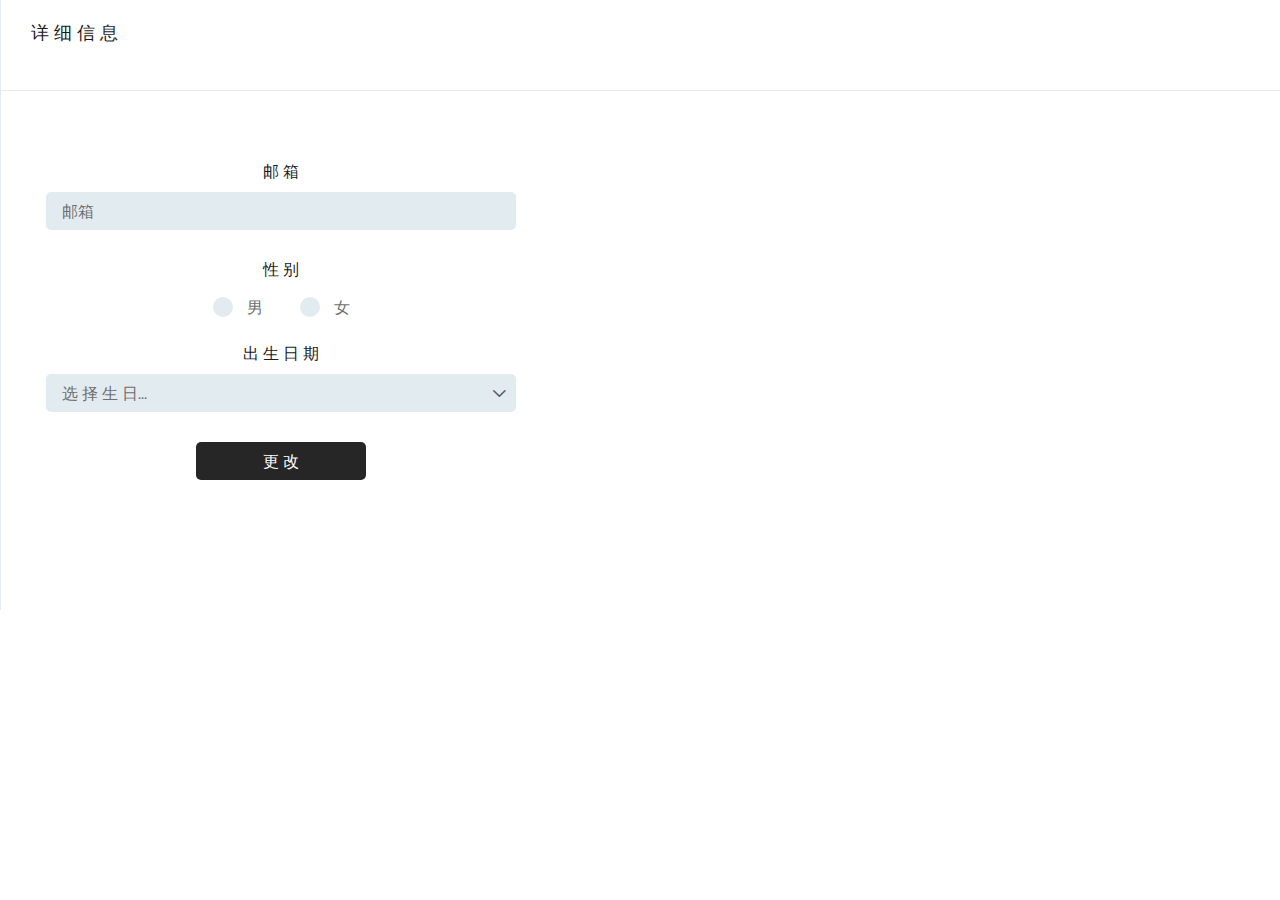
<file: UserInfoItem.html>
<!DOCTYPE html>
<html>
	<head>
		<meta charset="utf-8">
		<title>用户视频</title>
		<link rel="icon" href="images/电视.png">
		<link rel="stylesheet" type="text/css" href="css/animate.css">
		<link rel="stylesheet" type="text/css" href="css/bootstrap.min.css">
		<link rel="stylesheet" type="text/css" href="css/flatpickr.min.css">
		<link rel="stylesheet" type="text/css" href="css/fontello.css">
		<link rel="stylesheet" type="text/css" href="css/fontello-codes.css">
		<link rel="stylesheet" type="text/css" href="css/thumbs-embedded.css">
		<link rel="stylesheet" type="text/css" href="css/style.css">
		<link rel="stylesheet" type="text/css" href="css/responsive.css">
		<link rel="stylesheet" type="text/css" href="css/color.css">
		<script src="js/vue.js" type="text/javascript" charset="utf-8"></script>
		<script src="js/jquery.min.js" type="text/javascript" charset="utf-8"></script>
	</head>
	<body>
		<div id="chengeItem">
			<div class="video-details">
				<div class="latest_vidz">
					<div class="latest-vid-option">
						<h2 class="hd-op"> 详 细 信 息</h2>
						<div class="clearfix"></div>
					</div>
					<div class="vidz_list">
						<div class="tb-pr" style="border-bottom:0px">
							<div class="row" align="center">
								<div id="detail-all" class="account-details" align="center">
									<div class="account_details_content">
										<h4 class="slct-hd">邮 箱</h4>
										<div class="dob ">
											<input type="text" name="email" v-model="email" placeholder="邮箱">
										</div>
										<h4 class="slct-hd"> 性 别</h4>
										<ul class="gend">
											<li>
												<div class="chekbox-lg">
													<label>
														<input type="radio" name="gender" v-model="sex" value="男">
														<b class="checkmark"></b>
														<span>男</span>
													</label>
												</div>
											</li>
											<li>
												<div class="chekbox-lg">
													<label>
														<input type="radio" name="gender" v-model="sex" value="女">
														<b class="checkmark"> </b>
														<span>女</span>
													</label>
												</div>
											</li>
										</ul>
										<h4 class="slct-hd">出 生 日 期 </h4>
										<div class="dob flatpickr">
											<input type="number" name="date" class="flatpickr-input" v-model="birthday" placeholder="选 择 生 日..."
											 data-input>
											<a href="#" title="" class="arw_vz">
												<i class="icon-arrow_below"></i>
											</a>
										</div>
										<div class="ch-pswd">
											<button type="button" @click="changeInfo"> 更 改</button>
										</div>
									</div>
									<div class="clearfix"></div>
								</div>

							</div>
						</div>
					</div>
				</div>
			</div>
		</div>


		<script type="text/javascript">
			var targetVm = new Vue({
				el: "#chengeItem",
				data: {
					email: "",
					sex: "",
					birthday: ""
				},
				methods: {
					changeInfo: function() {
						var param = {
							"email": targetVm.email,
							"gender": targetVm.sex,
							"brithday": targetVm.birthday,
						}
						console.log(JSON.stringify(param))
						$.ajax({
							url: "http://www.qx.kelasong.cn/api/v1/modiinfo",
							type: "post",
							contentType: "application/json; charset=utf-8",
							xhrFields: {
								withCredentials: true
							},
							data: JSON.stringify(param),
							dataType: "json",
							success: function(data) {
								console.log(data)
								parent.layer.msg(data.msg);
							}
						})
					},
					qryUserInfo: function() {
						$.ajax({
							url: "http://www.qx.kelasong.cn/api/v1/userinfo",
							type: "get",
							contentType: "application/json; charset=utf-8",
							xhrFields: {
								withCredentials: true
							},
							data: {},
							dataType: "json",
							success: function(data) {
								console.log(data.data)
								targetVm.email = data.data.email;
								targetVm.sex = data.data.gender;
								targetVm.birthday = data.data.brithday;
								console.log(targetVm.email)
								console.log(targetVm.sex)
								console.log(targetVm.birthday)
							}
						})
					}
				}
			})
		</script>
		<script type="text/javascript">
			$(document).ready(function() {
				targetVm.qryUserInfo();
				//分页
			})
		</script>
		<script src="js/jquery.min.js"></script>
		<script src="js/popper.js"></script>
		<script src="js/bootstrap.min.js"></script>
		<script src="js/flatpickr.js"></script>
		<script src="js/script.js"></script>
		<script src="js/getuser.js"></script>
		<script src="js/useraccount.js"></script>
	</body>
</html>
</file>
<file: css/fontello.css>
@font-face {
  font-family: 'fontello';
  src: url('../font/fontello.eot?92204602');
  src: url('../font/fontello.eot?92204602#iefix') format('embedded-opentype'),
       url('../font/fontello.woff2?92204602') format('woff2'),
       url('../font/fontello.woff?92204602') format('woff'),
       url('../font/fontello.ttf?92204602') format('truetype'),
       url('../font/fontello.svg?92204602#fontello') format('svg');
  font-weight: normal;
  font-style: normal;
}
/* Chrome hack: SVG is rendered more smooth in Windozze. 100% magic, uncomment if you need it. */
/* Note, that will break hinting! In other OS-es font will be not as sharp as it could be */
/*
@media screen and (-webkit-min-device-pixel-ratio:0) {
  @font-face {
    font-family: 'fontello';
    src: url('../font/fontello.svg?92204602#fontello') format('svg');
  }
}
*/
 
 [class^="icon-"]:before, [class*=" icon-"]:before {
  font-family: "fontello";
  font-style: normal;
  font-weight: normal;
  speak: none;
 
  display: inline-block;
  text-decoration: inherit;
  width: 1em;
  margin-right: .2em;
  text-align: center;
  /* opacity: .8; */
 
  /* For safety - reset parent styles, that can break glyph codes*/
  font-variant: normal;
  text-transform: none;
 
  /* fix buttons height, for twitter bootstrap */
  line-height: 1em;
 
  /* Animation center compensation - margins should be symmetric */
  /* remove if not needed */
  margin-left: .2em;
 
  /* you can be more comfortable with increased icons size */
  /* font-size: 120%; */
 
  /* Font smoothing. That was taken from TWBS */
  -webkit-font-smoothing: antialiased;
  -moz-osx-font-smoothing: grayscale;
 
  /* Uncomment for 3D effect */
  /* text-shadow: 1px 1px 1px rgba(127, 127, 127, 0.3); */
}
 
.icon-feedback:before { content: '\e800'; } /* '' */
.icon-filter:before { content: '\e801'; } /* '' */
.icon-fire:before { content: '\e802'; } /* '' */
.icon-flag:before { content: '\e803'; } /* '' */
.icon-graphics_01:before { content: '\e804'; } /* '' */
.icon-graphics_02:before { content: '\e805'; } /* '' */
.icon-graphics_03:before { content: '\e806'; } /* '' */
.icon-graphics_04:before { content: '\e807'; } /* '' */
.icon-graphics_05:before { content: '\e808'; } /* '' */
.icon-grid:before { content: '\e809'; } /* '' */
.icon-group:before { content: '\e80a'; } /* '' */
.icon-history:before { content: '\e80b'; } /* '' */
.icon-home:before { content: '\e80c'; } /* '' */
.icon-justified:before { content: '\e80d'; } /* '' */
.icon-language:before { content: '\e80e'; } /* '' */
.icon-light:before { content: '\e80f'; } /* '' */
.icon-like:before { content: '\e810'; } /* '' */
.icon-load:before { content: '\e811'; } /* '' */
.icon-location:before { content: '\e812'; } /* '' */
.icon-logout:before { content: '\e813'; } /* '' */
.icon-menu:before { content: '\e814'; } /* '' */
.icon-message:before { content: '\e815'; } /* '' */
.icon-next:before { content: '\e816'; } /* '' */
.icon-notification:before { content: '\e817'; } /* '' */
.icon-paid_sub:before { content: '\e818'; } /* '' */
.icon-options:before { content: '\e819'; } /* '' */
.icon-pencil:before { content: '\e81a'; } /* '' */
.icon-pinned:before { content: '\e81b'; } /* '' */
.icon-play:before { content: '\e81c'; } /* '' */
.icon-play_list:before { content: '\e81d'; } /* '' */
.icon-playlist:before { content: '\e81e'; } /* '' */
.icon-plus:before { content: '\e81f'; } /* '' */
.icon-preferences:before { content: '\e820'; } /* '' */
.icon-previous:before { content: '\e821'; } /* '' */
.icon-purchased:before { content: '\e822'; } /* '' */
.icon-settings:before { content: '\e823'; } /* '' */
.icon-search:before { content: '\e824'; } /* '' */
.icon-share:before { content: '\e825'; } /* '' */
.icon-sort_by:before { content: '\e826'; } /* '' */
.icon-star:before { content: '\e827'; } /* '' */
.icon-subscriptions:before { content: '\e828'; } /* '' */
.icon-thumbs_down:before { content: '\e829'; } /* '' */
.icon-thumbs_down_fill:before { content: '\e82a'; } /* '' */
.icon-thumbs_up:before { content: '\e82b'; } /* '' */
.icon-thumbs_up_fill:before { content: '\e82c'; } /* '' */
.icon-tick:before { content: '\e82d'; } /* '' */
.icon-user:before { content: '\e82e'; } /* '' */
.icon-watch_later:before { content: '\e82f'; } /* '' */
.icon-watch_later_fill:before { content: '\e830'; } /* '' */
.icon-add_to_playlist:before { content: '\e831'; } /* '' */
.icon-arrow_below:before { content: '\e832'; } /* '' */
.icon-blocked:before { content: '\e833'; } /* '' */
.icon-calender:before { content: '\e834'; } /* '' */
.icon-cancel:before { content: '\e835'; } /* '' */
.icon-donations:before { content: '\e836'; } /* '' */
.icon-features:before { content: '\e837'; } /* '' */
</file>
<file: css/fontello-codes.css>
.icon-feedback:before { content: '\e800'; } /* '' */
.icon-filter:before { content: '\e801'; } /* '' */
.icon-fire:before { content: '\e802'; } /* '' */
.icon-flag:before { content: '\e803'; } /* '' */
.icon-graphics_01:before { content: '\e804'; } /* '' */
.icon-graphics_02:before { content: '\e805'; } /* '' */
.icon-graphics_03:before { content: '\e806'; } /* '' */
.icon-graphics_04:before { content: '\e807'; } /* '' */
.icon-graphics_05:before { content: '\e808'; } /* '' */
.icon-grid:before { content: '\e809'; } /* '' */
.icon-group:before { content: '\e80a'; } /* '' */
.icon-history:before { content: '\e80b'; } /* '' */
.icon-home:before { content: '\e80c'; } /* '' */
.icon-justified:before { content: '\e80d'; } /* '' */
.icon-language:before { content: '\e80e'; } /* '' */
.icon-light:before { content: '\e80f'; } /* '' */
.icon-like:before { content: '\e810'; } /* '' */
.icon-load:before { content: '\e811'; } /* '' */
.icon-location:before { content: '\e812'; } /* '' */
.icon-logout:before { content: '\e813'; } /* '' */
.icon-menu:before { content: '\e814'; } /* '' */
.icon-message:before { content: '\e815'; } /* '' */
.icon-next:before { content: '\e816'; } /* '' */
.icon-notification:before { content: '\e817'; } /* '' */
.icon-paid_sub:before { content: '\e818'; } /* '' */
.icon-options:before { content: '\e819'; } /* '' */
.icon-pencil:before { content: '\e81a'; } /* '' */
.icon-pinned:before { content: '\e81b'; } /* '' */
.icon-play:before { content: '\e81c'; } /* '' */
.icon-play_list:before { content: '\e81d'; } /* '' */
.icon-playlist:before { content: '\e81e'; } /* '' */
.icon-plus:before { content: '\e81f'; } /* '' */
.icon-preferences:before { content: '\e820'; } /* '' */
.icon-previous:before { content: '\e821'; } /* '' */
.icon-purchased:before { content: '\e822'; } /* '' */
.icon-settings:before { content: '\e823'; } /* '' */
.icon-search:before { content: '\e824'; } /* '' */
.icon-share:before { content: '\e825'; } /* '' */
.icon-sort_by:before { content: '\e826'; } /* '' */
.icon-star:before { content: '\e827'; } /* '' */
.icon-subscriptions:before { content: '\e828'; } /* '' */
.icon-thumbs_down:before { content: '\e829'; } /* '' */
.icon-thumbs_down_fill:before { content: '\e82a'; } /* '' */
.icon-thumbs_up:before { content: '\e82b'; } /* '' */
.icon-thumbs_up_fill:before { content: '\e82c'; } /* '' */
.icon-tick:before { content: '\e82d'; } /* '' */
.icon-user:before { content: '\e82e'; } /* '' */
.icon-watch_later:before { content: '\e82f'; } /* '' */
.icon-watch_later_fill:before { content: '\e830'; } /* '' */
.icon-add_to_playlist:before { content: '\e831'; } /* '' */
.icon-arrow_below:before { content: '\e832'; } /* '' */
.icon-blocked:before { content: '\e833'; } /* '' */
.icon-calender:before { content: '\e834'; } /* '' */
.icon-cancel:before { content: '\e835'; } /* '' */
.icon-donations:before { content: '\e836'; } /* '' */
.icon-features:before { content: '\e837'; } /* '' */
</file>
<file: css/thumbs-embedded.css>
@font-face {
  font-family: 'thumbs';
  src: url('../font/thumbs.eot?45711185');
  src: url('../font/thumbs.eot?45711185#iefix') format('embedded-opentype'),
       url('../font/thumbs.svg?45711185#thumbs') format('svg');
  font-weight: normal;
  font-style: normal;
}
@font-face {
  font-family: 'thumbs';
  src: url('[data-uri]') format('woff'),
       url('[data-uri]') format('truetype');
}
/* Chrome hack: SVG is rendered more smooth in Windozze. 100% magic, uncomment if you need it. */
/* Note, that will break hinting! In other OS-es font will be not as sharp as it could be */
/*
@media screen and (-webkit-min-device-pixel-ratio:0) {
  @font-face {
    font-family: 'thumbs';
    src: url('../font/thumbs.svg?45711185#thumbs') format('svg');
  }
}
*/
 
 [class^="icon-"]:before, [class*=" icon-"]:before {
  font-family: "thumbs";
  font-style: normal;
  font-weight: normal;
  speak: none;
 
  display: inline-block;
  text-decoration: inherit;
  width: 1em;
  margin-right: .2em;
  text-align: center;
  /* opacity: .8; */
 
  /* For safety - reset parent styles, that can break glyph codes*/
  font-variant: normal;
  text-transform: none;
     
  /* fix buttons height, for twitter bootstrap */
  line-height: 1em;
 
  /* Animation center compensation - margins should be symmetric */
  /* remove if not needed */
  margin-left: .2em;
 
  /* you can be more comfortable with increased icons size */
  /* font-size: 120%; */
 
  /* Uncomment for 3D effect */
  /* text-shadow: 1px 1px 1px rgba(127, 127, 127, 0.3); */
}
.icon-feedback:before { content: '\e800'; } /* '' */
.icon-filter:before { content: '\e801'; } /* '' */
.icon-fire:before { content: '\e802'; } /* '' */
.icon-flag:before { content: '\e803'; } /* '' */
.icon-graphics_01:before { content: '\e804'; } /* '' */
.icon-graphics_02:before { content: '\e805'; } /* '' */
.icon-graphics_03:before { content: '\e806'; } /* '' */
.icon-graphics_04:before { content: '\e807'; } /* '' */
.icon-graphics_05:before { content: '\e808'; } /* '' */
.icon-grid:before { content: '\e809'; } /* '' */
.icon-group:before { content: '\e80a'; } /* '' */
.icon-history:before { content: '\e80b'; } /* '' */
.icon-home:before { content: '\e80c'; } /* '' */
.icon-language:before { content: '\e80e'; } /* '' */
.icon-light:before { content: '\e80f'; } /* '' */
.icon-like:before { content: '\e810'; } /* '' */
.icon-load:before { content: '\e811'; } /* '' */
.icon-location:before { content: '\e812'; } /* '' */
.icon-logout:before { content: '\e813'; } /* '' */
.icon-menu:before { content: '\e814'; } /* '' */
.icon-message:before { content: '\e815'; } /* '' */
.icon-next:before { content: '\e816'; } /* '' */
.icon-notification:before { content: '\e817'; } /* '' */
.icon-paid_sub:before { content: '\e818'; } /* '' */
.icon-options:before { content: '\e819'; } /* '' */
.icon-pencil:before { content: '\e81a'; } /* '' */
.icon-pinned:before { content: '\e81b'; } /* '' */
.icon-play:before { content: '\e81c'; } /* '' */
.icon-play_list:before { content: '\e81d'; } /* '' */
.icon-playlist:before { content: '\e81e'; } /* '' */
.icon-plus:before { content: '\e81f'; } /* '' */
.icon-preferences:before { content: '\e820'; } /* '' */
.icon-previous:before { content: '\e821'; } /* '' */
.icon-purchased:before { content: '\e822'; } /* '' */
.icon-settings:before { content: '\e823'; } /* '' */
.icon-search:before { content: '\e824'; } /* '' */
.icon-share:before { content: '\e825'; } /* '' */
.icon-sort_by:before { content: '\e826'; } /* '' */
.icon-star:before { content: '\e827'; } /* '' */
.icon-subscriptions:before { content: '\e828'; } /* '' */
.icon-thumbs_down:before { content: '\e829'; } /* '' */
.icon-thumbs_down_fill:before { content: '\e82a'; } /* '' */
.icon-thumbs_up:before { content: '\e82b'; } /* '' */
.icon-thumbs_up_fill:before { content: '\e82c'; } /* '' */
.icon-tick:before { content: '\e82d'; } /* '' */
.icon-user:before { content: '\e82e'; } /* '' */
.icon-watch_later:before { content: '\e82f'; } /* '' */
.icon-watch_later_fill:before { content: '\e830'; } /* '' */
.icon-add_to_playlist:before { content: '\e831'; } /* '' */
.icon-arrow_below:before { content: '\e832'; } /* '' */
.icon-blocked:before { content: '\e833'; } /* '' */
.icon-calender:before { content: '\e834'; } /* '' */
.icon-cancel:before { content: '\e835'; } /* '' */
.icon-donations:before { content: '\e836'; } /* '' */
.icon-features:before { content: '\e837'; } /* '' */
.icon-thumbs_down_fill-1:before { content: '\e839'; } /* '' */
.icon-pinned-1:before { content: '\e83b'; } /* '' */
.icon-twitter:before { content: '\f099'; } /* '' */
.icon-facebook-official:before { content: '\f230'; } /* '' */
.icon-instagram:before { content: '\f32d'; } /* '' */
</file>
<file: css/responsive.css>
@media (max-width: 1600px) {
	.videos_lizt {width: 380px;}
	.playlist_view {width: 385px;}
}
@media (max-width: 1450px) {
	header .container {max-width: 1380px;padding: 0;}
	.menu_logo {width: 420px;}
	.search_form {width: 540px;}
	.search_form form {width: 100%;margin: 0;}
	header .container {padding: 0 15px;}
	.chat_view {min-width: 360px;}
}


@media (max-width: 1366px) {
	.search_form {width: 37%;}
	.menu_logo {width: 30%;}
	.shr_links li {margin-right: 10px;}
	.video_main .row .col-lg-9 {max-width: 70%; }
	.video_main .row .col-lg-3 {max-width: 30%; }
	.gap_remove .col-lg-9 {max-width: 65%; flex: 0 0 65%; }
	.gap_remove .col-lg-3 {max-width: 35%; flex: 0 0 35%; overflow: hidden; }
	.playlist_view {width: 100%;}
	.videos_lizt {height: 440px;}
	.mn-sec.full_wdth_single_video .vid-pr iframe {height: 497px;}
} 
@media (max-width: 1200px) {
	.search_form {width: 35%;}
	/*.vid_status {margin-top: 10px;width: 100%;}*/
	.menu_logo {width: 30%;}
	.container {max-width: 100%;padding: 0 15px;}
	.video_info > h4 {font-size: 14px;}
	
	.vid_status {float: right; flex: 0 0 auto; padding-left: 150px; }
	.video_main .row .col-lg-9 {max-width: 65%;}
	.video_main .row .col-lg-3 {max-width: 35%;}
	.amazon {padding-left: 0;}
	.sm-vidz {font-size: 14px;}
	.aut-vid {font-size: 14px;}
	.abt-mk .info-pr-sec .vc_info.pr {padding-left: 20px;}
	.abt-mk p {padding-left: 0;}
	.mk-ct {padding-left: 0;}
	.abt-mk > a {padding-left: 0;}
	.video-file {padding: 100px 0;}
	.youtube-dwn {padding: 100px 0;}
	.latest-vid-option {padding: 21px 20px 25px 30px;}
	.blocked-users {padding: 42px 20px 25px 30px;}
	.blocked-vcp {padding: 29px 20px 26px 30px;}
	.play_ms {right: 20px;}
	.manage-sub {padding: 13px 20px 0 30px;}
	.user-account .sidebar {padding-left: 20px;}
	.info-pr-sec .search_form {width: 225px;}
	.videso_section .vc_info.pr {padding-left: 20px;}
	.wk-info {padding-top: 0;}
	.ab-donaters ul li {margin-right: 25px;}
	.close-search {right: 20px;}
	.menu_logo {width: 25%;}
	.more_items_sec {padding: 50px 0;}
	.delete-video {margin-top: -30px;}
	.videos_lizt {height: 362px;}
	.about-ch-sec {padding-left: 0;}
	.abt-mk .info-pr-sec {margin-bottom: 10px;}
	.vid-pr iframe {height: 400px;}
	.mn-sec.full_wdth_single_video .vid-pr iframe {height: 420px;}
} 

@media (max-width: 991px) {
	.search_form form input {display: none;}
	.search_form form button {position: static;}
	.menu_logo {width: 90%;}
	/*.menu {width: 10%;}*/
	/*.logo {margin-left: 0;width: 89%;text-align: center;}*/
	.search_form {width: 10%;text-align: right;position: relative;top: 4px;}
	.vcp_inf {margin-bottom: 20px;}
	.video_info > h3 {font-size: 13px;line-height: 18px;}
	.video_info > h4 {font-size: 14px;}
	.posted_dt, .video_info > span {font-size: 12px;}
	.vidz_list.text-center .video_info > h4 {font-size: 14px;}
	.vc_info h4 {font-size: 14px;}
	.side_links {display: none;}
	.vid_thumbainl.br.ms {display: block;}
	.history-lst .search_form {display: none;}
	.uploading-lst > ul li {display: inline-block;margin-right: 25px;}
	.abt-upload-sec ul {margin-bottom: 20px;}
	.uploading-lst > ul li a {opacity: 0.6;}
	.video_main .row .col-lg-9 {max-width: 100%;}
	.video_main.via_chat .vid-pr {height: auto;}
	.cmt-bx {padding-bottom: 60px;}
	.sm-vidz {font-size: 16px;}
	.aut-vid {font-size: 16px;}
	.sidebar .videoo-list {flex: 0 0 33%;margin-bottom: 30px;padding: 0 10px;}
	.sm-vidz {margin-bottom: 25px;}
	.fl_wd {width: 100%;}
	.video_main .row .col-lg-3.fl_wd {max-width: 100%;margin-top: 30px;}
	.video_main .vid-pr {height: auto;}
	.playlist_hd {padding-right: 0;}
	.upload-detail .video_info > h3 {font-size: 15px;}
	.upload-detail .video_info.sr {padding-top: 0;}
	.upload-detail .video_info.sr p {font-size: 14px;}
	.upload-videooz::before {display: none;}
	.video-file {padding-bottom: 0;}
	.user-account .vid_thumbainl.br.ms {display: table-cell;width: 100%;}
	.latest-vid-option {padding: 21px 15px 25px 15px;}
	.tb-pr {padding: 29px 15px 25px 15px;}
	.blocked-users {padding: 42px 15px 25px 15px;}
	.blocked-vcp {padding: 29px 15px 26px 15px;}
	.change-pswd {padding: 42px 15px 0 15px;}
	.manage-sub {padding: 13px 15px 0 15px;}
	.account-details {padding: 41px 15px 0 15px;}
	.info-pr-sec .search_form {display: none;}
	.stats {padding-top: 20px;}
	.amz_products_content .mg-inf {margin-bottom: 25px;}
	.wk-info {padding-top: 20px;}
	.br-list li {width: calc(100% / 4);}
	.ab-donaters ul li {margin-right: 12px;}
	.search-page.active {opacity: 1; visibility: visible; -webkit-transform: scale(1); -moz-transform: scale(1); -ms-transform: scale(1); -o-transform: scale(1); transform: scale(1); }
	.side_menu .dp_down {display: block;}
	.chat_view {min-width: 100%;}
	.video_main .row .col-lg-3.ful-dt {max-width: 100%;}
	.amz_prods {margin-bottom: 60px;border-bottom: 0;}
	.video-file {border-bottom: 1px solid #e2ebef;width: 100%;}
	.form_popup {height: 100%;}
	.form_dvv {display: block;}
	.hp_1 .side_menu .dp_ul li.live_dv {margin-top: 0;}
	/*.controls-lv {display: none;}*/
	.top_bar .search_form {display: none;}
	.menu_logo {width: 30%;}
	.menu {top: 3px;}
	.menu_logo {margin-top: 4px;}
	.top_bar {padding: 25px 0;}
	.vid_thums {display: none;}
	.account-menu {margin-top: 0;}
	.banner-section {padding: 140px 0 170px;}
	.service-col {margin-bottom: 40px;}
	.services-row {padding-bottom: 10px;}
	.services-sec {padding-top: 50px;}
	.video_info > h3 {font-size: 16px;line-height: 22px;}
	.banner-text > h2 {font-size: 30px;margin-bottom: 20px;}
	.banner-section.p120 .banner-text > h2 {margin-bottom: 35px;}
	.banner-section.p120 {padding: 75px 0 85px;}
	.fr-ps {padding-bottom: 30px;}
	.account-details {padding-bottom: 30px;}
	.upload-videooz h3 {margin-top: 20px;}
	.upload-videooz form {margin-top: 30px;}
	.upload-videooz {margin: 0;}
	.video-file {padding: 70px 0;}
	.youtube-dwn {padding: 70px 0;width: 480px;margin-bottom: 35px;}
	footer .widget {margin-bottom: 40px;}
	.top-footer {padding-bottom: 0;}
	.gap_remove .col-lg-9 {max-width: 100%; flex: 0 0 100%;}
	.gap_remove .vid-pr img {margin-bottom: 10px;}
	.sidebar .videoo-list-ab .videoo {float: left;width: 50%;padding: 0 15px;}
	.sidebar .videoo-list-ab {margin: 0 -15px;}
	.cmt-bx {padding-bottom: 20px;}
	.ad-rw {float: left;width: 50%;}
	.browse_catgs .video_info > span {padding: 0;}
	.mega-menu ul ul {display: none; }
	nav ul ul li a span {display: none;}
	.gap_remove .col-lg-3 {max-width: 100%; -ms-flex: 0 0 100%; flex: 0 0 100%; }
	.videos_lizt {width: 100%;}
	.filter {margin-bottom: 30px;}
	.filter-sec {padding-bottom: 0;}
	.filter-sec .container {padding: 0;}
	.fl-head {padding-left: 15px;}
	.lnks {padding-left: 15px;}
	.sm-vidz {margin-bottom: 0;}
}


@media (max-width: 768px) {
	.video_info > h3 {font-size: 15px;line-height: 22px;}
	.video_info > h4 {font-size: 15px;}
	.ab-history .vid_thumbainl.ms {width: 35%;}
	.tab-history .videoo .video_info.ms {vertical-align: top;}
	.sidebar .videoo-list {flex: 0 0 50%;}
	.vcp_inf.cr {width: 100%;}
	.chan_cantrz {width: 100%;margin-top: 20px;}
	.abt-mk .info-pr-sec {margin-bottom: 25px;}
	.mg-inf {margin-bottom: 20px;}
	.amazon {padding-bottom: 20px;}
	.pr_links {width: 100%;text-align: left;margin-top: 20px;}
	.pr_links::before {display: none;}
	.ab-updates .videoo {margin-bottom: 25px;}
	.upload-detail .video_info.sr {width: 100%;padding-left: 0;padding-top: 25px;}
	.form_field {margin-bottom: 20px;}
	.catgss_list li {width: 33.33%;}
	.video-file {padding: 0 0 50px;}
	.youtube-dwn {padding: 70px 0;}
	.icon-list {text-align: center;padding-top: 30px;}
	.videso_section .videoo {margin-bottom: 25px;}
	.form_popup {overflow-y: auto;}
	nav {width: 100%;text-align: center;}
	nav ul li {padding-bottom: 0;}
	nav ul ul {text-align: left;}
	.shr_links {width: 100%;text-align: center;margin-left: 0;margin-top: 20px;margin-bottom: 25px;}
	.banner-section {padding: 80px 0 140px;}
	.user-account-pr {max-width: 480px;}
	.fr-ps {padding-top: 40px;}
	.mange_sub .vcp_inf {width: 340px;}
	.mange_sub .vc_info.st {padding-left: 20px;}
	.ch-pswd input {width: 100%;}
	.video-file {padding: 40px 0 60px;}
	.youtube-dwn {padding: 50px 0 70px;border-bottom: 1px solid #e2ebef;margin: 0;width: 100%;margin-bottom: 50px;}
	.suggestions p {font-size: 14px;}
	.top-footer {padding-top: 60px;padding-bottom: 20px;}
	.ab-history {padding-bottom: 0;}
	.single_video .vid-info h3 {font-size: 20px;line-height: 32px;}
	.pr_links {float: right;text-align: right;width: auto;margin-top: 0;margin-bottom: 0;}
	.gap_remove .vid-pr img {margin-bottom: 0;}
	.df-list {float: left;margin-bottom: 20px;margin-top: 30px;}
	.videso_section .ftz-vidz .videoo {margin-bottom: 0;}
	.viddz .vidz_sec {padding-bottom: 0;}
	.browse_cat_lists ul {width: calc(100% / 3);margin-bottom: 15px;}
	.mega-menu ul {width: 100%;}
	.mega-menu {width: 300px;}
	.mega-menu ul {border-top: 1px solid #dddddd69;}
	.vid-pr iframe {height: 300px;}
}



@media (max-width: 576px) {
	.video_info > h3 {font-size: 14px;}
	.video_info > h4 {font-size: 16px;}
	.tab-history .videoo .video_info.ms > h3 {width: 80%;}
	.mk-ct ul {width: 68%;float: right;}
	.mk-ct li h4 {width: 31%;}
	.abt-mk > a {margin-top: 35px;}
	.info-pr > span {width: 100%;}
	.rt-cmt svg {top: -25px;right: 115px;}
	.youtube-dwn {padding: 50px 0;}
	.user-account .vid_thumbainl.br.ms {float: left;width: 100%;}
	.user-account .tab-history .videoo .video_info.ms {float: left;width: 100%;padding-left: 0;text-align: center;}
	.user-account .tab-history .videoo .video_info.ms > h3 {width: 100%;}
	.tb-pr {padding: 29px 15px 25px 15px;}
	.user-account .video_info > h3 {font-size: 16px;}
	.user-account .video_info > span {margin-top: 10px;font-size: 15px;}
	.blocked-pr .vc_info.st {padding-left: 15px;}
	.play_ms {display: none;}
	.active-mb {float: right;}
	.videso_section .viddz .videoo {margin-bottom: 30px;}
	.videso_section .posted_dt {font-size: 14px;margin-top: 10px;}
	.history-lst.tbY {overflow: hidden;}
	.history-lst .nav-tabs {display: flex;flex-wrap: nowrap;float: none;}
	.history-lst .nav-tabs .nav-item {flex: 0 0 auto;}
	.br-list li {width: calc(100% / 2);}
	.form_popup {width: 100%;padding: 0 20px;overflow-y: auto;}
	.side_menu {z-index: 9999999999999;}
	.mCSB_scrollTools {right: -7px;}
	body.overlay .wrapper {display: none; }
	.controls-lv > li {display: none;}
	.controls-lv > li.user-log {display: block;}
	nav ul li {padding-top: 0;margin-bottom: 10px;}
	nav {margin-top: 25px;}
	.shr_links {margin-top: 10px;}
	.banner-text > h2 {padding: 0 70px;font-size: 26px;}
	nav ul li a {font-size: 14px;}
	.form_popup {padding-top: 40px;}
	.banner-section.p120 .banner-text p {padding: 0 40px;}
	.banner-section.p120 {padding: 50px 0 55px;}
	.fr-ps {padding: 40px 0;}
	.form-text {padding-bottom: 25px;}
	.account_details_content {width: 100%;}
	.blckd_list .play_ms {display: none;}
	.tab-history.acct_page .vid_thumbainl.ms.br {width: 100%;margin-bottom: 20px;}
	.user-account .tab-history .videoo .video_info.ms > h3 {margin-bottom: 15px;}
	.user-account .video_info > span {margin-bottom: 20px;}
	.blocked-users form input {width: 100%;margin-bottom: 20px;}
	.blocked-users form button {float: left;}
	.play_ms {display: block;}
	.tab-history.acct_page {padding: 0 15px;}
	.bottom-strip {text-align: center;padding: 30px 0;}
	.social-links {float: none;}
	.bottom-strip > p {float: none;margin-bottom: 20px;}
	.youtube-dwn {padding-bottom: 70px;}
	.vid_thumbainl.tr {width: 100%;}
	.ab-history .history-lst .nav-tabs {float: left;display: block;}
	.clear-history {font-size: 13px;}
	.delete-video {margin-top: -15px;}
	.ab-updates .vc_info {padding-left: 25px;}
	.mn-vid-sc.single_video .info-pr > span {width: auto;}
	.coments p {padding-right: 0;}
	.coments > a {margin-top: 20px;}
	.ad-rw {height: 265px;}
	.ad-rw > img {height: 100%;object-fit: cover;}
	.videso_section .history-lst .nav-tabs {overflow: hidden;overflow-x: scroll;}
	.videso_section .history-lst .nav-tabs .nav-link.active::before {display: none;}
	.ftz-vidz {padding-bottom: 0;}
	.vidz_sec > h3 {font-size: 14px;}
	.viddz .vidz_sec > a {font-size: 14px;}
	.browse_cat_lists ul {width: calc(100% / 2);}
	nav ul ul li {margin: 0;padding: 12px 25px;}
	.mCSB_scrollTools .mCSB_dragger {right: 30px;}
	.mgt-50 {margin-top: 30px;}
	.vid-pr iframe {height: 230px;}
	.mn-sec.full_wdth_single_video .vid-pr iframe {height: 300px;}
	.shr_links li button {font-size: 15px;}
	.shr_links {margin-bottom: 20px;}
}



@media (max-width: 480px) {
	.logo {width: 88%;}
	.full_wdth {width: 100%;max-width:100%;flex: 0 0 100%;}
	.video_info > h3 {font-size: 16px;line-height: 23px;}
	.video_info > h4 {font-size: 14px;}
	.posted_dt, .video_info > span {font-size: 14px;}
	.tab-history .videoo .vid_thumbainl.ms {display: block;}
	.tab-history .videoo .video_info.ms {display: block;padding-left: 0;}
	.ab-history .vid_thumbainl.ms {width: 100%;}
	.tab-history .videoo .rm_cl {display: none;}
	.history-lst .nav-tabs {display: flex;flex-wrap: nowrap;overflow-x: scroll;}
	.history-lst .nav-tabs .nav-item {flex: 0 0 auto;}
	.uploading-lst > ul li {display: block;margin: 0;margin-bottom: 10px;}
	.sidebar .videoo-list {flex: 0 0 100%;}
	.abt-mk > a {margin-top: 45px;}
	.pr_links li {margin-bottom: 20px;}
	.chan_cantrz li {display: block;width: 100%;margin-bottom: 15px;}
	.chan_cantrz li a {width: 100%;display: block;}
	.vid-info h3 {font-size: 18px;}
	.amz-hd {width: 60%;}
	.vcp_inf.pc form {margin-top: 40px;}
	.vcp_inf.pc form input {padding: 6px 100px 0 0;}
	.rt-cmt svg {top: -25px;right: 0;}
	.coments p {padding-right: 0;}
	.coments {padding-left: 0;float: left;margin-top: 25px;}
	.playlist_view {min-width: 100%;}
	.playlist_view .vidz_row .video_info > h3 {padding-right: 0;}
	.playlist_view .vidz_row .video_info {padding-left: 15px;}
	.mCSB_inside > .mCSB_container {margin-right: 0;}
	.playlist_hd > ul li {margin-right: 7px;}
	.playlist_hd {padding-right: 30px;}
	.playlist_view .video_info > h3 {font-size: 12px;line-height: 20px;}
	.playlist_view .vidz_row .video_info > h4 {font-size: 12px;}
	.playlist_hd > ul {display: none;}
	.upload-detail .vid_thumbainl.tr {width: 100%;}
	.catgss_list li {width: 50%;}
	.abt-vidz ul li {margin-bottom: 15px;}
	.abt-vidz {padding: 30px 0;}
	.youtube-dwn {width: 100%;padding: 50px 30px 30px;}
	.video-file {width: 100%;}
	.youtube-dwn form input[type="text"] {width: 100%;}
	.blocked-users form {width: 100%;}
	.blocked-users form input {width: 100%;margin-bottom: 15px;}
	.blocked-users form button {float: none;}
	.ch-pswd input {width: 100%;}
	.blocked-pr .vc_info.st {float: left;width: 100%;padding-left: 0;margin-top: 15px;}
	.active-mb {float: none;margin-top: 15px;display: inline-block;}
	.mange_sub .vcp_inf {width: 100%;}
	.mange_sub .vc_hd {display: inline-block;float: none;}
	.mange_sub .blckd_list {text-align: center;}
	.account_details_content {width: 100%;}
	.blocked-pr .vcp_inf {width: 100%;text-align: left;}
	.blocked-pr .vc_hd {float: none;display: inline-block;}
	.wk-info h2 {font-size: 19px;}
	.lg-in ul li {margin-right: 0;margin-bottom: 20px;}
	.lg-in ul {margin-bottom: 20px;}
	.menu_logo {width: 60%;}
	.logo {width: auto;}
	.controls-lv > li.user-log {margin-right: 0;}
	.banner-text > h2 {padding: 0;font-size: 22px;}
	.banner-section {padding: 50px 0 110px;}
	.banner-section.p120 {padding: 45px 0 50px;}
	.fr-ps {padding: 25px 0 35px;}
	.fr-ps h1 {line-height: 28px;}
	.banner-section.p120 .banner-text p {padding: 0;}
	.play_ms {display: block; position: relative; text-align: left; left: 0;top: 24px;margin-bottom: 10px;}
	.blocked-users {padding-top: 30px;}
	.active-mb {float: left;}
	.blocked-vcp {padding-top: 25px;}
	.youtube-dwn form button {position: static;margin-top: 20px;}
	.youtube-dwn {padding-left: 0;padding-right: 0;padding-top: 30px;padding-bottom: 45px;}
	.video-file {padding: 40px 0 50px;}
	.abt-vidz > ul {margin-bottom: -15px;}
	.btn-sbmit {margin: 40px 0;}
	.abt-vidz {padding: 20px 0;}
	.ab-history .history-lst .nav-tabs {width: 100%;overflow: hidden;text-align: center;}
	.ab-history .history-lst .nav-tabs .nav-link {padding: 17px 0;}
	.ab-history .history-lst .nav-tabs .nav-item {display: block;margin-right: 0;}
	.clear-history {float: left;width: 100%;}
	.history-hd-head {border-bottom: 0;margin-bottom: 40px;}
	.clear-history {font-size: 15px;text-align: center;margin-top: 10px;}
	.ab-history .history-lst .nav-tabs .nav-link::before {height: 3px;}
	.single_video .vid-info h3 {font-size: 18px;line-height: 26px;}
	.mn-vid-sc.single_video .info-pr > span {font-size: 14px;}
	.pr_links li {margin-right: 10px;margin-bottom: 0;}
	.df-list {width: 100%;text-align: center;}
	.abt-rw > h4 {margin-bottom: 10px;}
	.amz-hd {width: 50%;}
	.amz-hd h3 {font-size: 14px;}
	.amz-hd h2, .amz-hd h3 {font-size: 15px;}
	.full_wdth_single_video .sidebar {margin-top: 0;}
	.sidebar .videoo-list-ab .videoo {width: 100%;}
	.ad-rw {width: 100%;}
	.vcp_inf.pc form {width: 100%;margin-top: 25px;}
	.vcp_inf.pc form button {position: static;margin-top: 20px;}
	.vcp_inf.pc form input {height: 40px;padding-bottom: 20px;}
	.rt-cmt {top: 80px;right: 0;}
	.abt-rw ul li {margin-bottom: 10px;}
	.viddz .vidz_sec > a {display: none;}
	.browse_cat_lists ul {width: 100%;}
	.mega-menu {left: -35px;}
	.vidz_row {width: 100%;}
	.playlist_view .vidz_row .video_info > h3 {padding-right: 30px;}
	.mCSB_scrollTools .mCSB_dragger {right: 10px;}
	.browse_catgs .video_info > span {padding: 0 50px;}
	.mn-sec.full_wdth_single_video .vid-pr iframe {height: 220px;}
	nav {margin-top: 20px;}
}
</file>
<file: css/color.css>
.vid_thums li a.active,
.vid_thums li a:hover,
.verify_ic i,
.cmt-pr li span:hover a,
.cmt-pr li span:hover i,
.rt-cmt:hover,
.coments > a:hover,
.suggestions p a
.mm_menu li:hover a,
.mm_menu li:hover i,
.m_linkz .mm_menu li a:hover,
.social_links li a:hover,
.abt-rw.tgs ul li a,
.more-ch:hover,
.lnks li a:hover,
.search_form form button:hover {
	color:#4878f2;
}

.vid_thums li a svg:hover rect,
.more_items_sec svg:hover path {
	fill:#4878f2;
}


.pr_links:before,
.mm_menu .switch input:checked + .slider {
	background-color:#4878f2;
}
</file>
<file: css/flatpickr.min.css>
.flatpickr-calendar{background:transparent;opacity:0;display:none;text-align:center;visibility:hidden;padding:0;-webkit-animation:none;animation:none;direction:ltr;border:0;font-size:14px;line-height:24px;border-radius:5px;position:absolute;width:307.875px;-webkit-box-sizing:border-box;box-sizing:border-box;-ms-touch-action:manipulation;touch-action:manipulation;background:#fff;-webkit-box-shadow:1px 0 0 #e6e6e6,-1px 0 0 #e6e6e6,0 1px 0 #e6e6e6,0 -1px 0 #e6e6e6,0 3px 13px rgba(0,0,0,0.08);box-shadow:1px 0 0 #e6e6e6,-1px 0 0 #e6e6e6,0 1px 0 #e6e6e6,0 -1px 0 #e6e6e6,0 3px 13px rgba(0,0,0,0.08);}.flatpickr-calendar.open,.flatpickr-calendar.inline{opacity:1;max-height:640px;visibility:visible}.flatpickr-calendar.open{display:inline-block;z-index:99999}.flatpickr-calendar.animate.open{-webkit-animation:fpFadeInDown 300ms cubic-bezier(.23,1,.32,1);animation:fpFadeInDown 300ms cubic-bezier(.23,1,.32,1)}.flatpickr-calendar.inline{display:block;position:relative;top:2px}.flatpickr-calendar.static{position:absolute;top:calc(100% + 2px);}.flatpickr-calendar.static.open{z-index:999;display:block}.flatpickr-calendar.multiMonth .flatpickr-days .dayContainer:nth-child(n+1) .flatpickr-day.inRange:nth-child(7n+7){-webkit-box-shadow:none !important;box-shadow:none !important}.flatpickr-calendar.multiMonth .flatpickr-days .dayContainer:nth-child(n+2) .flatpickr-day.inRange:nth-child(7n+1){-webkit-box-shadow:-2px 0 0 #e6e6e6,5px 0 0 #e6e6e6;box-shadow:-2px 0 0 #e6e6e6,5px 0 0 #e6e6e6}.flatpickr-calendar .hasWeeks .dayContainer,.flatpickr-calendar .hasTime .dayContainer{border-bottom:0;border-bottom-right-radius:0;border-bottom-left-radius:0}.flatpickr-calendar .hasWeeks .dayContainer{border-left:0}.flatpickr-calendar.showTimeInput.hasTime .flatpickr-time{height:40px;border-top:1px solid #e6e6e6}.flatpickr-calendar.noCalendar.hasTime .flatpickr-time{height:auto}.flatpickr-calendar:before,.flatpickr-calendar:after{position:absolute;display:block;pointer-events:none;border:solid transparent;content:'';height:0;width:0;left:22px}.flatpickr-calendar.rightMost:before,.flatpickr-calendar.rightMost:after{left:auto;right:22px}.flatpickr-calendar:before{border-width:5px;margin:0 -5px}.flatpickr-calendar:after{border-width:4px;margin:0 -4px}.flatpickr-calendar.arrowTop:before,.flatpickr-calendar.arrowTop:after{bottom:100%}.flatpickr-calendar.arrowTop:before{border-bottom-color:#e6e6e6}.flatpickr-calendar.arrowTop:after{border-bottom-color:#fff}.flatpickr-calendar.arrowBottom:before,.flatpickr-calendar.arrowBottom:after{top:100%}.flatpickr-calendar.arrowBottom:before{border-top-color:#e6e6e6}.flatpickr-calendar.arrowBottom:after{border-top-color:#fff}.flatpickr-calendar:focus{outline:0}.flatpickr-wrapper{position:relative;display:inline-block}.flatpickr-months{display:-webkit-box;display:-webkit-flex;display:-ms-flexbox;display:flex;}.flatpickr-months .flatpickr-month{background:transparent;color:rgba(0,0,0,0.9);fill:rgba(0,0,0,0.9);height:40px;line-height:1;text-align:center;position:relative;-webkit-user-select:none;-moz-user-select:none;-ms-user-select:none;user-select:none;overflow:hidden;-webkit-box-flex:1;-webkit-flex:1;-ms-flex:1;flex:1}.flatpickr-months .flatpickr-prev-month,.flatpickr-months .flatpickr-next-month{text-decoration:none;cursor:pointer;position:absolute;top:0;line-height:16px;height:28px;padding:10px;z-index:3;color:rgba(0,0,0,0.9);fill:rgba(0,0,0,0.9);}.flatpickr-months .flatpickr-prev-month.disabled,.flatpickr-months .flatpickr-next-month.disabled{display:none}.flatpickr-months .flatpickr-prev-month i,.flatpickr-months .flatpickr-next-month i{position:relative}.flatpickr-months .flatpickr-prev-month.flatpickr-prev-month,.flatpickr-months .flatpickr-next-month.flatpickr-prev-month{/*
      /*rtl:begin:ignore*/left:0;/*
      /*rtl:end:ignore*/}/*
      /*rtl:begin:ignore*/
/*
      /*rtl:end:ignore*/
.flatpickr-months .flatpickr-prev-month.flatpickr-next-month,.flatpickr-months .flatpickr-next-month.flatpickr-next-month{/*
      /*rtl:begin:ignore*/right:0;/*
      /*rtl:end:ignore*/}/*
      /*rtl:begin:ignore*/
/*
      /*rtl:end:ignore*/
.flatpickr-months .flatpickr-prev-month:hover,.flatpickr-months .flatpickr-next-month:hover{color:#959ea9;}.flatpickr-months .flatpickr-prev-month:hover svg,.flatpickr-months .flatpickr-next-month:hover svg{fill:#f64747}.flatpickr-months .flatpickr-prev-month svg,.flatpickr-months .flatpickr-next-month svg{width:14px;height:14px;}.flatpickr-months .flatpickr-prev-month svg path,.flatpickr-months .flatpickr-next-month svg path{-webkit-transition:fill .1s;transition:fill .1s;fill:inherit}.numInputWrapper{position:relative;height:auto;}.numInputWrapper input,.numInputWrapper span{display:inline-block}.numInputWrapper input{width:100%;}.numInputWrapper input::-ms-clear{display:none}.numInputWrapper span{position:absolute;right:0;width:14px;padding:0 4px 0 2px;height:50%;line-height:50%;opacity:0;cursor:pointer;border:1px solid rgba(57,57,57,0.15);-webkit-box-sizing:border-box;box-sizing:border-box;}.numInputWrapper span:hover{background:rgba(0,0,0,0.1)}.numInputWrapper span:active{background:rgba(0,0,0,0.2)}.numInputWrapper span:after{display:block;content:"";position:absolute}.numInputWrapper span.arrowUp{top:0;border-bottom:0;}.numInputWrapper span.arrowUp:after{border-left:4px solid transparent;border-right:4px solid transparent;border-bottom:4px solid rgba(57,57,57,0.6);top:26%}.numInputWrapper span.arrowDown{top:38%;}.numInputWrapper span.arrowDown:after{border-left:4px solid transparent;border-right:4px solid transparent;border-top:4px solid rgba(57,57,57,0.6);top:40%}.numInputWrapper span svg{width:inherit;height:auto;}.numInputWrapper span svg path{fill:rgba(0,0,0,0.5)}.numInputWrapper:hover{background:rgba(0,0,0,0.05);}.numInputWrapper:hover span{opacity:1}.flatpickr-current-month{font-size:135%;line-height:inherit;font-weight:300;color:inherit;position:absolute;width:75%;left:12.5%;padding:6.16px 0 0 0;line-height:1;height:28px;display:inline-block;text-align:center;-webkit-transform:translate3d(0,0,0);transform:translate3d(0,0,0);}.flatpickr-current-month span.cur-month{font-family:inherit;font-weight:700;color:inherit;display:inline-block;margin-left:.5ch;padding:0;}.flatpickr-current-month span.cur-month:hover{background:rgba(0,0,0,0.05)}.flatpickr-current-month .numInputWrapper{width:6ch;width:7ch\0;display:inline-block;}.flatpickr-current-month .numInputWrapper span.arrowUp:after{border-bottom-color:rgba(0,0,0,0.9)}.flatpickr-current-month .numInputWrapper span.arrowDown:after{border-top-color:rgba(0,0,0,0.9)}.flatpickr-current-month input.cur-year{background:transparent;-webkit-box-sizing:border-box;box-sizing:border-box;color:inherit;cursor:text;padding:0 0 0 .5ch;margin:0;display:inline-block;font-size:inherit;font-family:inherit;font-weight:300;line-height:inherit;height:auto;border:0;border-radius:0;vertical-align:initial;}.flatpickr-current-month input.cur-year:focus{outline:0}.flatpickr-current-month input.cur-year[disabled],.flatpickr-current-month input.cur-year[disabled]:hover{font-size:100%;color:rgba(0,0,0,0.5);background:transparent;pointer-events:none}.flatpickr-weekdays{background:transparent;text-align:center;overflow:hidden;width:100%;display:-webkit-box;display:-webkit-flex;display:-ms-flexbox;display:flex;-webkit-box-align:center;-webkit-align-items:center;-ms-flex-align:center;align-items:center;height:28px;}.flatpickr-weekdays .flatpickr-weekdaycontainer{display:-webkit-box;display:-webkit-flex;display:-ms-flexbox;display:flex;-webkit-box-flex:1;-webkit-flex:1;-ms-flex:1;flex:1}span.flatpickr-weekday{cursor:default;font-size:90%;background:transparent;color:rgba(0,0,0,0.54);line-height:1;margin:0;text-align:center;display:block;-webkit-box-flex:1;-webkit-flex:1;-ms-flex:1;flex:1;font-weight:bolder}.dayContainer,.flatpickr-weeks{padding:1px 0 0 0}.flatpickr-days{position:relative;overflow:hidden;display:-webkit-box;display:-webkit-flex;display:-ms-flexbox;display:flex;-webkit-box-align:start;-webkit-align-items:flex-start;-ms-flex-align:start;align-items:flex-start;width:307.875px;}.flatpickr-days:focus{outline:0}.dayContainer{padding:0;outline:0;text-align:left;width:307.875px;min-width:307.875px;max-width:307.875px;-webkit-box-sizing:border-box;box-sizing:border-box;display:inline-block;display:-ms-flexbox;display:-webkit-box;display:-webkit-flex;display:flex;-webkit-flex-wrap:wrap;flex-wrap:wrap;-ms-flex-wrap:wrap;-ms-flex-pack:justify;-webkit-justify-content:space-around;justify-content:space-around;-webkit-transform:translate3d(0,0,0);transform:translate3d(0,0,0);opacity:1;}.dayContainer + .dayContainer{-webkit-box-shadow:-1px 0 0 #e6e6e6;box-shadow:-1px 0 0 #e6e6e6}.flatpickr-day{background:none;border:1px solid transparent;border-radius:150px;-webkit-box-sizing:border-box;box-sizing:border-box;color:#393939;cursor:pointer;font-weight:400;width:14.2857143%;-webkit-flex-basis:14.2857143%;-ms-flex-preferred-size:14.2857143%;flex-basis:14.2857143%;max-width:39px;height:39px;line-height:39px;margin:0;display:inline-block;position:relative;-webkit-box-pack:center;-webkit-justify-content:center;-ms-flex-pack:center;justify-content:center;text-align:center;}.flatpickr-day.inRange,.flatpickr-day.prevMonthDay.inRange,.flatpickr-day.nextMonthDay.inRange,.flatpickr-day.today.inRange,.flatpickr-day.prevMonthDay.today.inRange,.flatpickr-day.nextMonthDay.today.inRange,.flatpickr-day:hover,.flatpickr-day.prevMonthDay:hover,.flatpickr-day.nextMonthDay:hover,.flatpickr-day:focus,.flatpickr-day.prevMonthDay:focus,.flatpickr-day.nextMonthDay:focus{cursor:pointer;outline:0;background:#e6e6e6;border-color:#e6e6e6}.flatpickr-day.today{border-color:#959ea9;}.flatpickr-day.today:hover,.flatpickr-day.today:focus{border-color:#959ea9;background:#959ea9;color:#fff}.flatpickr-day.selected,.flatpickr-day.startRange,.flatpickr-day.endRange,.flatpickr-day.selected.inRange,.flatpickr-day.startRange.inRange,.flatpickr-day.endRange.inRange,.flatpickr-day.selected:focus,.flatpickr-day.startRange:focus,.flatpickr-day.endRange:focus,.flatpickr-day.selected:hover,.flatpickr-day.startRange:hover,.flatpickr-day.endRange:hover,.flatpickr-day.selected.prevMonthDay,.flatpickr-day.startRange.prevMonthDay,.flatpickr-day.endRange.prevMonthDay,.flatpickr-day.selected.nextMonthDay,.flatpickr-day.startRange.nextMonthDay,.flatpickr-day.endRange.nextMonthDay{background:#569ff7;-webkit-box-shadow:none;box-shadow:none;color:#fff;border-color:#569ff7}.flatpickr-day.selected.startRange,.flatpickr-day.startRange.startRange,.flatpickr-day.endRange.startRange{border-radius:50px 0 0 50px}.flatpickr-day.selected.endRange,.flatpickr-day.startRange.endRange,.flatpickr-day.endRange.endRange{border-radius:0 50px 50px 0}.flatpickr-day.selected.startRange + .endRange:not(:nth-child(7n+1)),.flatpickr-day.startRange.startRange + .endRange:not(:nth-child(7n+1)),.flatpickr-day.endRange.startRange + .endRange:not(:nth-child(7n+1)){-webkit-box-shadow:-10px 0 0 #569ff7;box-shadow:-10px 0 0 #569ff7}.flatpickr-day.selected.startRange.endRange,.flatpickr-day.startRange.startRange.endRange,.flatpickr-day.endRange.startRange.endRange{border-radius:50px}.flatpickr-day.inRange{border-radius:0;-webkit-box-shadow:-5px 0 0 #e6e6e6,5px 0 0 #e6e6e6;box-shadow:-5px 0 0 #e6e6e6,5px 0 0 #e6e6e6}.flatpickr-day.disabled,.flatpickr-day.disabled:hover,.flatpickr-day.prevMonthDay,.flatpickr-day.nextMonthDay,.flatpickr-day.notAllowed,.flatpickr-day.notAllowed.prevMonthDay,.flatpickr-day.notAllowed.nextMonthDay{color:rgba(57,57,57,0.3);background:transparent;border-color:transparent;cursor:default}.flatpickr-day.disabled,.flatpickr-day.disabled:hover{cursor:not-allowed;color:rgba(57,57,57,0.1)}.flatpickr-day.week.selected{border-radius:0;-webkit-box-shadow:-5px 0 0 #569ff7,5px 0 0 #569ff7;box-shadow:-5px 0 0 #569ff7,5px 0 0 #569ff7}.flatpickr-day.hidden{visibility:hidden}.rangeMode .flatpickr-day{margin-top:1px}.flatpickr-weekwrapper{display:inline-block;float:left;}.flatpickr-weekwrapper .flatpickr-weeks{padding:0 12px;-webkit-box-shadow:1px 0 0 #e6e6e6;box-shadow:1px 0 0 #e6e6e6}.flatpickr-weekwrapper .flatpickr-weekday{float:none;width:100%;line-height:28px}.flatpickr-weekwrapper span.flatpickr-day,.flatpickr-weekwrapper span.flatpickr-day:hover{display:block;width:100%;max-width:none;color:rgba(57,57,57,0.3);background:transparent;cursor:default;border:none}.flatpickr-innerContainer{display:block;display:-webkit-box;display:-webkit-flex;display:-ms-flexbox;display:flex;-webkit-box-sizing:border-box;box-sizing:border-box;overflow:hidden;}.flatpickr-rContainer{display:inline-block;padding:0;-webkit-box-sizing:border-box;box-sizing:border-box}.flatpickr-time{text-align:center;outline:0;display:block;height:0;line-height:40px;max-height:40px;-webkit-box-sizing:border-box;box-sizing:border-box;overflow:hidden;display:-webkit-box;display:-webkit-flex;display:-ms-flexbox;display:flex;}.flatpickr-time:after{content:"";display:table;clear:both}.flatpickr-time .numInputWrapper{-webkit-box-flex:1;-webkit-flex:1;-ms-flex:1;flex:1;width:40%;height:40px;float:left;}.flatpickr-time .numInputWrapper span.arrowUp:after{border-bottom-color:#393939}.flatpickr-time .numInputWrapper span.arrowDown:after{border-top-color:#393939}.flatpickr-time.hasSeconds .numInputWrapper{width:26%}.flatpickr-time.time24hr .numInputWrapper{width:49%}.flatpickr-time input{background:transparent;-webkit-box-shadow:none;box-shadow:none;border:0;border-radius:0;text-align:center;margin:0;padding:0;height:inherit;line-height:inherit;color:#393939;font-size:14px;position:relative;-webkit-box-sizing:border-box;box-sizing:border-box;}.flatpickr-time input.flatpickr-hour{font-weight:bold}.flatpickr-time input.flatpickr-minute,.flatpickr-time input.flatpickr-second{font-weight:400}.flatpickr-time input:focus{outline:0;border:0}.flatpickr-time .flatpickr-time-separator,.flatpickr-time .flatpickr-am-pm{height:inherit;display:inline-block;float:left;line-height:inherit;color:#393939;font-weight:bold;width:2%;-webkit-user-select:none;-moz-user-select:none;-ms-user-select:none;user-select:none;-webkit-align-self:center;-ms-flex-item-align:center;align-self:center}.flatpickr-time .flatpickr-am-pm{outline:0;width:18%;cursor:pointer;text-align:center;font-weight:400}.flatpickr-time input:hover,.flatpickr-time .flatpickr-am-pm:hover,.flatpickr-time input:focus,.flatpickr-time .flatpickr-am-pm:focus{background:#f3f3f3}.flatpickr-input[readonly]{cursor:pointer}@-webkit-keyframes fpFadeInDown{from{opacity:0;-webkit-transform:translate3d(0,-20px,0);transform:translate3d(0,-20px,0)}to{opacity:1;-webkit-transform:translate3d(0,0,0);transform:translate3d(0,0,0)}}@keyframes fpFadeInDown{from{opacity:0;-webkit-transform:translate3d(0,-20px,0);transform:translate3d(0,-20px,0)}to{opacity:1;-webkit-transform:translate3d(0,0,0);transform:translate3d(0,0,0)}}
</file>
<file: css/style.css>
/*===================== TABLE OF CONTENT =======================


1.  1 HOMEPAGES
2.  RESET CSS
3.  CROSS BROWSER COMPATABILITY
4.  DROPDOWN MENU
5.  RESPONSIVE HEADER
6.  SLICK SLIDER (BANNER)
7.  SIDE MENU
8.  BROWSE CATEGORY PAGE
9.  BROWSE CHANNELS PAGE
10. HISTORY PAGE
11. LOGIN / SIGN UP PAGES
12. SINGLE CHANNEL HOME
13. SINGLE VIDEO FULL WIDTH
14. UPDATES FROM SUBSCRIPTIONS PAGE
15. UPLOAD VIDEO
16. EDIT VIDEO
17. USER ACCOUNT PAGE


=============================================================*/







/* ================================================================================== 
									Fonts
===================================================================================== */

@import url('https://fonts.googleapis.com/css?family=DM+Sans:400,400i,500,500i,700,700i&display=swap');

/* ================================================================================== 
										Reset Css
===================================================================================== */

html, body, div, span, applet, object, iframe,
h1, h2, h3, h4, h5, h6, p, blockquote, pre,
a, abbr, acronym, address, big, cite, code,
del, dfn, em, img, ins, kbd, q, s, samp,
small, strike, strong, sub, sup, tt, var,
b, u, i, center,
dl, dt, dd, ol, ul, li,
fieldset, form, label, legend,
table, caption, tbody, tfoot, thead, tr, th, td,
article, aside, canvas, details, embed, 
figure, figcaption, footer, header, hgroup, 
menu, nav, output, ruby, section, summary,
time, mark, audio, video {
	margin: 0;
	padding: 0;
	border: 0;
	font-size: 100%;
	font: inherit;
	vertical-align: baseline;
}
/* HTML5 display-role reset for older browsers */
article, aside, details, figcaption, figure, 
footer, header, hgroup, menu, nav, section {
	display: block;
}
body {
    font-family: 'DM Sans', sans-serif;
    font-size: 16px;
    font-weight: 400;
	overflow-x: hidden;
}
ul {
	list-style: none;
}
a:hover {
	text-decoration: none;
	color: #4a90e2;
}
blockquote, q {
	quotes: none;
}
blockquote:before, blockquote:after,
q:before, q:after {
	content: '';
	content: none;
}
button {
	outline: none;
	cursor: pointer;
}
button:focus {
	outline: none;
}
table {
	border-collapse: collapse;
	border-spacing: 0;
}
* {
	margin:0;
	padding: 0;
}
a:focus {
	text-decoration: none;
	outline: none;
}
button {
	outline: none;
}
input {
	outline: none;
}
textarea {
	outline: none;
}
section {
	position: relative;
}
img {
	height: auto;
	margin-bottom: -6px;
}
p {
	font-size: 15px;
	line-height: 27px;
}
a,
a:hover {
	color: inherit;
}
h1,h2,h3 {
	font-weight: 700;
}
.mm_menu li:hover a,
.vid_status a:hover,
nav ul li a:hover,
.uploading-lst > ul li a:hover,
.br-ctrs ul li a:hover,
.abt-vidz ul li a:hover,
.user-account .sidebar a:hover,
.dp_ul li:hover a,
.browse_cat_lists ul li a:hover,
.br-info > h3:hover,
.shr_links li button:hover,
.controls-lv li a:hover,
.browse_catgs .video_info > h4:hover,
.brws-head > a:hover,
.tab-history .videoo .video_info.ms > h3:hover,
#vvideo_tabz .vidz_sec > a:hover,
.viddz .vidz_sec > a:hover,
.video_info > h3:hover,
.flagg ul li a:hover,
.info-sr h3:hover,
.social-links li a:hover,
.pages-link li a:hover {
	color: #4a90e2;
}
.vcp_inf.pc form button:hover,
button:hover,
.btn-sbmit button:hover,
.upload-videooz form label:hover, .youtube-dwn form button:hover,
.blocked-users form button:hover,
.ch-pswd button:hover,
.controls-lv li a.btn-default:hover {
	color: #fff;
	background-color: #4a90e2;
}
.container {
	max-width: 1170px;
}


/* ========================= TRANSITIONS ========================= */

.vid_thumbainl > a:before,
.play_vid,
svg path,
a,
nav ul li a,
.vid_thumbainl > a:before,
.vid_thumbainl:before,
.vcp_inf.pc form button,
.br-list li,
.br-list li h4,
.br-list li span,
.live_sign,
.side_menu,
.signup_form,
.overlay:before,
button,
.upload-videooz form label, 
.youtube-dwn form button,
.vid_thums li a,
.vid_thums li a svg rect,
.mega-menu,
.vid_thumbainl > a img,
.cmt-pr li:last-child span i,
.history-lst .nav-tabs .nav-link,
.mm_menu li span i,
.mm_menu li a,
.service-col > img,
.browse_catgs .video_info > h4,
.slider,
.slider:before,
.mm_menu li span i:before,
.mega-menu ul ul,
.lnks li a,
.watch_later {
	-webkit-transition: all 0.3s ease-in-out;
	-moz-transition: all 0.3s ease-in-out;
	-ms-transition: all 0.3s ease-in-out;
	-o-transition: all 0.3s ease-in-out;
	transition: all 0.3s ease-in-out;
}

.overlay {
	position: relative;
	overflow-y: hidden;
}
.overlay:before {
	content: '';
	position: absolute;
	top: 0;
	left: 0;
	width: 100%;
	height: 100%;
	background-color: #000;
	opacity: 0.8;
	z-index: 9999;
}

/* ========================= BORDER RADIUS ========================= */


.side_links .dp_ul li span.act_status,
.vid-pr img,
.img-ch img,
.vid_thumbainl.br img,
.vidz_row,
.chat_view,
.usr_name,
.play_vid,
.vid_thumbainl > a img,
.vid-time,
.img-info-ch,
.wk-img img,
.video_info.ms.br ul li span,
.active-mb.pr,
.active-mb.sr,
.active-mb.mr,
.dp_ul li span.act_status {
	-webkit-border-radius: 3px;
	-moz-border-radius: 3px;
	-ms-border-radius: 3px;
	-o-border-radius: 3px;
	border-radius: 3px;
}
.vc_hd > img,
.play-video,
.live_sign,
.browse_catgs .vid_thumb > img,
.gend .checkmark,
.gend .checkmark:before,
.user-ac-img img,
#signup_form .checkmark,
.usr_name > img {
	-webkit-border-radius: 100px;
	-moz-border-radius: 100px;
	-ms-border-radius: 100px;
	-o-border-radius: 100px;
	border-radius: 100px;
}

/* ========================= HEADER ========================= */

header .container {
	max-width: 100%;
	padding: 0 45px;
}
.top_bar {
	border-bottom: 1px solid #e2ebef;
	padding: 26px 0;
}
.hp_1 .top_bar.scroll {
	position: fixed;
	top: 0;
	left: 0;
	z-index: 999;
	width: 100%;
	background-color: #fff;
}

/* ============== LOGO MENU ============= */

.menu_logo {
	float: left;
	width: 25%;
	margin-top: 7px;
}
.menu_logo > a {
	display: inline-block;
}
.logo {
	margin-left: 26px;
}
.menu {
	position: relative;
	top: 2px;
}

/* ============== SEARCH FORM ============= */

.search_form {
	float: left;
	width: 50%;
}
.search_form form {
	position: relative;
	max-width: 540px;
	margin: 0 auto;
}
.search_form form input {
	width: 100%;
	-webkit-border-radius: 30px;
	-moz-border-radius: 30px;
	-ms-border-radius: 30px;
	-o-border-radius: 30px;
	border-radius: 30px;
	color: #6e6f70;
	font-size: 16px;
	height: 38px;
	line-height: 38px;
	padding: 0 15px;
	background-color: #e2ebef;
	border:0;
}
.search_form form button {
	position: absolute;
	top: 50%;
	right: 12px;
	background-color: inherit;
	border:0;
	-webkit-transform: translateY(-50%);
	-moz-transform: translateY(-50%);
	-ms-transform: translateY(-50%);
	-o-transform: translateY(-50%);
	transform: translateY(-50%);
}
.search_form form button i {
	font-weight: 700;
}
::-webkit-input-placeholder { /* Chrome/Opera/Safari */
  color: #C3C3D2;
}
::-moz-placeholder { /* Firefox 19+ */
  color: #C3C3D2;
}
:-ms-input-placeholder { /* IE 10+ */
  color: #C3C3D2;
}
:-moz-placeholder { /* Firefox 18- */
  color: #C3C3D2;
}

/* ============== SIDE LINKS ============= */

.mode_optz {
	padding: 22px 30px 16px;
}
.mode_optz > h4 {
	color: #80808a;
	font-size: 16px;
	float: left;
}
.mode_optz > a {
	float: right;
	position: relative;
	top: -2px;
}
.mode_optz > a.mode_ch {
	margin: 0;
}

.controls-lv {
	float: right;
	display: flex;
	align-items: center;
	margin-top: -26px;
	position: relative;
	top: 13px;
}
.controls-lv li {
	display: inline-block;
	margin-right: 26px;
}
.controls-lv li:last-child {
	margin-right: 0;
}
.controls-lv li a {
	display: inline-block;
	color: #1c1b1b;
}
.controls-lv li a {
	font-size: 18px;
}
.btn-default {
	display: inline-block;
	color: #ffffff;
	font-size: 16px;
	background-color: #272626;
	height: 38px;
	line-height: 38px;
	padding: 0 30px;
	border-radius: 30px;
}
.controls-lv li a.btn-default {
	font-size: 16px;
}
.controls-lv li a.btn-default {
	color: #fff;
}
.user-log {
	position: relative;
	padding-right: 29px;
	cursor: pointer;
}
.user-log:before {
	content: '\e832';
	font-family: 'fontello';
	color: #2c2b2b;
	font-size: 8px;
	position: absolute;
	top: 50%;
	right: 0;
	-webkit-transform: translateY(-50%);
	-moz-transform: translateY(-50%);
	-ms-transform: translateY(-50%);
	-o-transform: translateY(-50%);
	transform: translateY(-50%);
}


/* ============== BOTTOM HEADER ============= */

.btm_bar {
	border-bottom: 1px solid #e2ebef;
}
.hp_1 .btm_bar {
	border-bottom: 0;
}
.vid_thums {
	float: right;
	margin-top: 24px;
}
.vid_thums li {
	display: inline-block;
	margin-right: 22px;
}
.vid_thums li a {
	display: inline-block;
	font-size: 19px;
}
.vid_thums li:last-child {
	margin-right: 0;
}
.vid_thums li a svg {
	width: 19px;
	height: 19px;
	position: relative;
	top: 3px;
}
.btm_bar .search_form {
    width: auto;
    float: right;
    padding-right: 49px;
    margin-top: -17px;
    position: relative;
    top: 9px;
}
.btm_bar .search_form form {
	width: 270px;
}
.brb-0 {
	border-bottom: 0;
}

/* ============== NAVIGATIONS ============= */

nav {
	float: left;
}
nav ul li:first-child {
	padding-left: 0;
}
nav ul li {
	display: inline-block;
	padding: 25px 10px 26px;
	position: relative;
}
nav ul li a {
	display: inline-block;
	color: #1c1b1b;
	font-size: 16px;
}
nav ul li:hover > .mega-menu {
	opacity: 1;
	visibility: visible;
	margin: 0;
}
.mega-menu {
	position: absolute;
	top: 100%;
	left: 0;
	width: 560px;
	background-color: #fff;
	z-index: 9;
	opacity: 0;
	visibility: hidden;
	margin-top: 30px;
	-webkit-box-shadow: 0 0 10px rgba(0,0,0,0.03);
	-moz-box-shadow: 0 0 10px rgba(0,0,0,0.03);
	-ms-box-shadow: 0 0 10px rgba(0,0,0,0.03);
	-o-box-shadow: 0 0 10px rgba(0,0,0,0.03);
	box-shadow: 0 0 10px rgba(0,0,0,0.03);
	float: left;
}
.mega-menu ul {
	float: left;
	width: 50%;
}
nav ul ul li:first-child {
	padding-left: 25px;
}
nav ul ul li:last-child {
	border-bottom: 0;
}
nav ul ul li {
	display: block;
	border-bottom: 1px solid #dddddd69;
	padding: 14px 25px;
}
nav ul ul li a {
	display: block;
	text-transform: capitalize;
	font-size: 14px;
}
.mega-menu ul ul {
	position: absolute;
	top: 0;
	left: 100%;
	width: 100%;
	background-color: #fff;
	opacity: 0;
	visibility: hidden;
	margin-top: 20px;
}
.mega-menu ul li:hover > ul {
	opacity: 1;
	visibility: visible;
	margin-top: 0;
}
nav ul ul li a span {
	font-size: 6px;
    float: right;
    top: 9px;
    position: relative;
    -webkit-transform: rotate(-90deg);
    -moz-transform: rotate(-90deg);
    -ms-transform: rotate(-90deg);
    -o-transform: rotate(-90deg);
    transform: rotate(-90deg);
}



/* ============== SHARE LINKS ============= */ 


.shr_links {
	float: left;
	margin-left: 17px;
	margin-top: 24px;
}
.shr_links li {
	display: inline-block;
	margin-right: 24px;
}
.shr_links li:last-child {
	margin-right: 0;
}
.shr_links li h3 {
	color: #1c1b1b;
	font-size: 16px;
	font-weight: 400;
	display: inline-block;
	position: relative;
	top: -1px;
}
.shr_links li button {
	display: inline-block;
	position: relative;
	font-size: 18px;
	background-color: inherit;
	border:0;
}


  /*====================abt-upload-sec==============*/

.abt-upload-sec {
	width:100%;
	padding: 20px 0 25px;
	border-bottom: 1px solid #363643;
}
.hd-lst{
	color: #C3C3D2;
	font-weight: 700;
	font-size: 16px;
	line-height: 23px;
	margin-bottom:19px;
}
.abt-upload-sec .hd-lst {
	font-weight: 400;
}
.hd-lst svg{
	position:relative;
	top:5px;
	right:5px;
	margin-right: 4px;
}
.abt-upload-sec svg path {
	fill:#9494A0;
}
.uploading-lst >  ul li {
	display:block;
}
.uploading-lst > ul li a {
	color: #C3C3D2;
	font-weight:400;
	line-height: 26px;
	font-size: 16px;
	display:inline-block;
}
.uploading-lst > ul li a svg{
	height:15px;
	position:relative;
	top:3px;
	left:0;
	margin-left: 15px;
}

/* ============== VIDEO STATUS ============= */

.vid_status {
	float: right;
}
.vid_status a {
	display: inline-block;
	color: #C3C3D2;
	font-size: 16px;
	margin-top: -9px;
}
.vid_status a svg {
	position: relative;
	top: 7px;
	margin-right: 10px;
}

/* ========================= VIDEOS SECTION ========================= */

.vidz_sec {
	position: relative;
	border-bottom: 1px solid #e2ebef;
	padding: 30px 0;
}
.vidz_list {
	margin-bottom: -23px;
}
.rm_dv {
	position: absolute;
	top: 3px;
	right: 0;
}

.vidz_sec > h3 {
	font-size: 18px;
	margin-bottom: 24px;
	color: #1c1b1b;
	font-weight: 500;
}

.vcp_inf {
	display: table;
	margin-bottom: 29px;
	position: relative;
}
.vc_hd {
	display: table-cell;
	float: left;
	width: 60px;
	height: 60px;
}
.vc_hd > img {
	width: 100%;
}
.vc_info {
	display: table-cell;
	width: 100%;
	vertical-align: middle;
	padding-left: 20px;
}
.vc_info h4 {
	color: #1c1b1b;
	font-size: 16px;
	font-weight: 500;
}
.vc_info > span {
	display: inline-block;
	color: #6e6f70;
	font-size: 14px;
}
.view-btn {
	position: absolute;
	top: 32px;
	right: 0;
	color: #6e6f70;
	font-size: 16px;
}


.vc-count {
	position: absolute;
	top: 50%;
	right: 0;
	-webkit-transform: translateY(-50%);
	-moz-transform: translateY(-50%);
	-ms-transform: translateY(-50%);
	-o-transform: translateY(-50%);
	transform: translateY(-50%);
	font-size: 14px;
	color: #6e6f70;
}



/* ======================= VIDEOS LIT =========================== */

.videoo {
	margin-bottom: 26px;
}
.vid_thumbainl {
	position: relative;
	margin-bottom: 23px;
}
.play_vid {
	position: absolute;
	top: 8px;
	right: 0;
	width: 30px;
	height: 30px;
	text-align: center;
	line-height: 38px;
	background: rgba(38, 38, 54, 0.9);
	opacity: 0;
	visibility: hidden;
	padding-left: 3px;
}
.play_vid:before {
	display: none;
}
.videoo:hover .play_vid {
	margin: 0;
	right: 10px;
	visibility: visible;
	opacity: 1;
}
.play_vid svg {
	position: relative;
	left: -1px;
}
svg:hover path {
	fill: #e8a32c;
}
.play_vid svg path {
	fill: #fff;
}
.vid_thumbainl {
	position: relative;
}
.vid_thumbainl > a {
	display: block;
	position: relative;
	overflow: hidden;
}
.vid_thumbainl > a img {
	width: 100%;
	object-fit: cover;
}
.videoo:hover .vid_thumbainl > a img {
	-webkit-transform: scale(1.2);
	-moz-transform: scale(1.2);
	-ms-transform: scale(1.2);
	-o-transform: scale(1.2);
	transform: scale(1.2);
}
.vid_thumbainl .watch_later,
.vidz_img .watch_later {
	display: inline-block;
	position: absolute;
	top: 7px;
	right: 0;
	width: 30px;
	height: 30px;
	background-color: #414346;
	line-height: 30px;
	color: #fff;
	text-align: center;
	opacity: 0;
	visibility: hidden;
	-webkit-border-radius: 3px;
	-moz-border-radius: 3px;
	-ms-border-radius: 3px;
	-o-border-radius: 3px;
	border-radius: 3px;
}
.vid_thumbainl .watch_later i,
.vidz_img .watch_later i {
	font-size: 14px;
}
.vid_thumbainl:hover .watch_later,
.vidz_img:hover .watch_later {
	opacity: 1;
	visibility: visible;
	right: 7px;
}
.vid-time {
	position: absolute;
	bottom: 0;
	right: 0;
	height: 21px;
	line-height: 21px;
	color: #FFFFFF;
	font-size: 14px;
	padding: 0 6px;
	background: rgba(38, 38, 54, 0.9);
}
.video_info {
	width: 100%;
	margin-top: 14px;
}
.video_info > h3 {
	color: #1c1b1b;
	font-size: 16px;
	line-height: 23px;
	font-weight: 500;
	margin-bottom: 5px;
}
.video_info > span {
	display: inline-block;
	color: #6e6f70;
	font-size: 14px;
	line-height: 16px;
	/*margin-bottom: 15px;*/
}
.video_info > span .posted_dt {
	margin-left: 5px;
}
.verify_ic i {
    display: inline-block;
    font-size: 8px;
    margin-left: 6px;
    position: relative;
    top: -2px;
}
.sidebar .video_info > span {
	margin-bottom: 0;
}
.sidebar .videoo-list {
	margin-bottom: 8px;
}
.posted_dt {
	display: inline-block;
	color: #7e7e7e;
	font-weight: 400;
	font-size: 14px;
	line-height: 16px;
}
.video_info > h4 {
	color: #6e6f70;
	font-size: 14px;
	line-height: 16px;
	padding-top: 5px;
	display: block;
	margin-bottom: 2px;
}
.upload-detail .video_info > h4 {
	color: #6e6f70;
	font-size: 14px;
}
.upload-detail .video_info.sr svg {
	float: none;
}
.cancel_vid {
	position: absolute;
	top: 50%;
	right: 0;
	-webkit-transform: translateY(-50%);
	-moz-transform: translateY(-50%);
	-ms-transform: translateY(-50%);
	-o-transform: translateY(-50%);
	transform: translateY(-50%);
}




.more_items_sec {
	padding: 70px 0;
	border-top: 1px solid #e2ebef;
}
.more_items_sec svg {
	width: 25px;
	height: 25px;
}
.more_items_sec svg path {
	fill:#000;
}



.btm_bar_content::-webkit-scrollbar {
    width: 1em;
    height: 3px;
}
 
.btm_bar_content::-webkit-scrollbar-track {
    -webkit-box-shadow: inset 0 0 6px rgba(0,0,0,0.3);
}
 
.btm_bar_content::-webkit-scrollbar-thumb {
  background-color: #e8a32c;
  outline: 1px solid #e8a32c;
}


/*=================================mn-sec================================*/

.mn-sec {
	width:100%;
	padding-top:30px;
	padding-bottom:34px;
}
.vid-1{
	width:100%;
}
.vid-pr{
	width:100%;
	position:relative;
	overflow: hidden;
}
.vid-pr img{
	width:100%;
}
.play-video {
	display: inline-block;
	width: 65px;
	height: 65px;
	line-height: 65px;
	background-color: rgba(52,52,52,0.85);
	text-align: center;
	color: #fff;
	position: absolute;
	top: 50%;
	left: 50%;
	-webkit-transform: translate(-50%, -50%);
	-moz-transform: translate(-50%, -50%);
	-ms-transform: translate(-50%, -50%);
	-o-transform: translate(-50%, -50%);
	transform: translate(-50%, -50%);
	font-size: 22px;
}
.play-video:hover {
	color: #fff;
}
.vid-info {
	width:100%;
}
.vid-info h3{
	color: #C3C3D2;
	font-size:22px;
	line-height: 26px;
	font-weight:400;
	margin-top:12px;
}
.single_video .vid-info h3 {
	margin-top: 17px;
	font-size: 22px;
	color: #1c1b1b;
} 
.info-pr{
	margin-top:18px;
}
.info-pr {
	border-bottom: 2px solid #e2ebef;
	padding-bottom: 13px;
}
.info-pr > span{
	float:left;
	color: #6e6f70;
	font-size: 16px;
	line-height: 19px;
}
.pr_links{
	float:right;
	position:relative;
	width:70%;
	text-align:right;
	margin-bottom:10px;

}
.pr_links:before{
	content:'';
	width:156px;
	height:2px;
	position:absolute;
	bottom:-25px;
	right:12px;
}
.pr_links li button i {
	margin-right: 12px;
}
.pr_links li button i.icon-thumbs_down {
	position: relative;
	top: 2px;
} 
.pr_links li span{
	margin:0;
	display:inline-block;
	position:relative;
	font-size: 16px;
	color: #6e6f70;
}
.pr_links li {
	display: inline-block;
	margin-right: 21px;
}
.pr_links li:last-child {
	margin-right: 0;
}
.pr_links span {
	font-weight:400;
	font-size: 16px;
	line-height: 19px;
	color: #777781;
}
.pr_links li button {
	background-color: inherit;
	border:0;
}
.pr_links li button:hover {
	color: inherit;
}







/* ========================= ABT MK ========================= */


.abt-mk{
	width:100%;
	padding: 29px 0 8px;
	border-bottom: 1px solid #e2ebef;
}
.abt-mk .info-pr-sec {
	padding-top: 0;
	margin-bottom: 38px;
}
.info-pr-sec .vc_info h4 {
	color: #000000;
	font-size: 18px;
}
.vcp_inf.cr{
	width:40%;
	float:left;
	margin-bottom: 0;
}
.vc_info.pr{
	padding-left:40px;
}
.vc_hd.cr5{
	text-transform:uppercase;
	background-color: #8f4fc2;
	float:left;
	
}






/* ========================= AMAZON TB ========================= */

.amazon{
	width:100%;
	padding: 24px 0 23px 100px;
	border-bottom: 1px solid #e2ebef;
}
.abt-amz{
	width:100%;
	margin-bottom: 25px;
}
.amz-hd{
	float:left;
}
.amz-hd h2 {
	margin-bottom: 4px;
}
.amz-hd h2, .amz-hd h3{
	color: #2e2e2e;
	font-size: 16px;
	line-height: 19px;
	font-weight: 500;
}
.amz-hd h3{
	font-size:16px;
	color:#7e7e7e;
}
.amz-hd span{
	color: #272626;
}
.amz-lg {
	float:right;
	text-align: right;
	margin-top: 4px;
}
.amz-img-inf {
	width:100%;
	margin-top:3px;
}
.mg-inf{
	width:100%;
}
.img-sr{
	width:100%;
}
.img-sr img{
	width:100%;
}
.info-sr{
	width:100%;
	margin-top:20px;
}
.info-sr h3 {
	margin-bottom: 5px;
}
.info-sr h3, .info-sr span{
	color: #1c1b1b;
	font-weight: 500;
	font-size: 16px;
	line-height: 23px;
	
}
.info-sr span{
	display: inline-block;
	font-size: 14px;
	color: #7e7e7e;
	margin-top: 2px;
}


/* ========================= COMMENT BOX ========================= */

.cmt-bx{
	width:100%;
	padding-top:23px;
}
.cmt-pr {
	float: left;
	width: 100%;
	border-bottom: 1px solid #e2ebef;
	padding-bottom: 24px;
}
.cmt-pr li {
	float: left;
	color: #1c1b1b;
	font-size: 16px;
	font-weight: 400;
}
.cmt-pr li span {
	display: inline-block;
	font-weight: 500;
	color: #1c1b1b;
}
.cmt-pr li:last-child{
	margin-right: 0;
	float: right;
}
.cmt-pr li:last-child span i {
	margin-right: 11px;
	position: relative;
	top: 1px;
}
.cmt-pr li svg{
	position:relative;
	top:4px;
}

.vcp_inf.pc{
	margin: 30px 0 44px;
	position:relative;
	width:100%;
}
.vcp_inf.pc form {
	position: relative;
	float: right;
	width: calc(100% - 100px);
	margin-top: 18px;
}
.vcp_inf.pc .vc_hd {
}
.vcp_inf.pc form input{
	color: #7e7e7e;
	font-size: 16px;
	padding-bottom: 19px;
	width: 100%;
	border:0;
	border-bottom: 1px solid #e2ebef;
}
.vcp_inf.pc form button{
	color: #ffffff;
	font-weight: 400;
	font-size: 16px;
	background-color: #6e6f70;
	border-radius: 30px;
	position:absolute;
	top:-8px;
	right:0;
	border:none;
	height: 38px;
	line-height: 38px;
	padding:0 32px;
}
.rt-cmt{
	display: inline-block;
	position: absolute;
	top: 18px;
	right: 160px;
}
.cmn-lst{
	width:100%;
}
.vcp_inf.pd{
	width:100%;
	padding-top:13px;

}
.coments{
	width:100%;
	padding-left:100px;
}
.coments h2{
	display:inline-block;
	color:#1c1b1b;
	font-size:14px;
	font-weight: 500;
	line-height: 16px;
	margin-bottom:11px;
}
.coments p{
	color: #1c1b1b;
	font-weight: 400;
	font-size: 16px;
	line-height: 23px;
	padding-right:65px;
}
.coments span a {
	color:#C3C3D2;
	font-weight:700;
	font-size:16px;
	display:inline-block;
	margin-top:5px;
}

.cmn-i {
	margin-top:15px;
}
.cmn-i li {
	display:inline-block;
	margin-right: 25px;
}
.cmn-i li a {
	color: #000;
}
.cmn-i li a i.icon-thumbs_up {
	position: relative;
	top: -1px;
}
.cmn-i li a i.icon-thumbs_down {
	position: relative;
	top: 2px;
}
.cmn-lst > li {
	margin-bottom: 39px;
}
.cmn-lst li .vcp_inf {
	margin-bottom: 0;
}
.cmn-i li span {
	color:#6e6f70;
	font-size:16px;
	line-height:19px;
	font-weight:400;
	padding-left:11px;
	margin-top:18px;
}
.cmn-i li:last-child {
	margin-right: 0;
}
.cmn-i-l svg {
	position:relative;
	top:0;
}
.coments .cmn-i a {
	color:#777781;
	font-size: 16px;
	line-height: 23px;
	font-weight:700;
	display:inline-block;
}
.coments > a {
	display: inline-block;
	color: #1c1b1b;
	font-size: 16px;
	font-weight: 500;
	margin-top: 10px;
}
.coments svg{
	position:relative;
	top:6px;
	width:20px;
	height:22px;
}
.coments a svg {
	top: 3px;
	width: 16px;
	height: 16px;
}
.vc_hd.cr6{
	background-color:#46c879;
}
.vc_hd.cr7{
	background-color:#8f43a1;
}
.vc_hd.cr8{
	background-color:#ae855f;
}
.pinned-comment > span {
	display: inline-block;
	color: #7e7e7e;
	font-size: 14px;
}
.pinned-comment {
	margin-bottom: 8px;
}
.pinned-comment > span i {
	color: #000;
	position: relative;
	left: -3px;
}
.abt-views li {
	display:block;
	color:#C3C3D2;
	font-weight:400;
	font-size: 16px;
	line-height: 23px
}
.abt-views span a{
	font-weight:700;
}


/* ========================= VIDEOS PART ========================= */

.full_wdth_single_video .sidebar {
	margin-top: 20px;
}
.sidebar{
	width:100%;
}
.vidz-prt {
	width:100%;
	margin-bottom: 25px;
}
.sm-vidz{
	float:left;
	color: #1c1b1b;
	font-size: 16px;
	font-weight: 500;
}


.aut-vid{
	float:right;
	color: #6e6f70;
	font-size: 16px;
	font-weight: 400;
	margin-right: 33px;
}
.aut-vid span {
	display: inline-block;
	margin-right: 10px;
}
.aut-vid .switch {
	display: inline-block;
	right: 0;
}
.aut-vid .slider {
	background-color: inherit;
	border:1px solid #1e1d1d;
}
.aut-vid .slider:before {
	background-color: #1c1b1b;
	top: 2px;
	left: 2px;
}
.aut-vid .switch input:checked + .slider {
	background-color: #1c1b1b;
	border-color: transparent;
}
.aut-vid .switch input:checked + .slider:before {
	background-color: #fff;
}


/* ========================= TRENDING VIDEOS ========================= */

.trending-vids{
	width:100%;
}
.tr-hd{
	float:left;
	font-weight: 700;
	font-size: 16px;
	line-height: 19px;
	color: #C3C3D2;
}
.tr-lst {
	float:right;
	text-align:right;
}		
.tr-lst li {
	display:inline-block;

}
.tr-img-info{
	width:100%;
}
.tr-img{
	width:50%;
	float:left;
}
.video_info.tr{
	width:50%;
	float:right;
	text-align:right;
}



/* ========================= UPLOAD VIDEOS ========================= */

.upload-videooz {
	width:100%;
	margin: 70px 300px 64px;
	position: relative;
}
.upload-videooz:before {
	content: '';
	position: absolute;
	top: 0;
	left: 50%;
	-webkit-transform: translateX(-50%);
	-moz-transform: translateX(-50%);
	-ms-transform: translateX(-50%);
	-o-transform: translateX(-50%);
	transform: translateX(-50%);
	height: 100%;
	width: 1px;
	background-color: #e2ebef;
}
.video-file{
	width: 350px;
	margin: 0 auto;
	text-align:center;
	/*border-right:1px solid #363643;*/
	padding: 196px 0 210px;
}
.upload-videooz i {
	color: #000;
	font-size: 100px;
}
.upload-videooz h3 {
	color: #1c1b1b;
	font-size: 15px;
	font-weight: 500;
	margin-top: 47px;
	margin-bottom: 3px;
}
.upload-videooz span {
	color: #6e6f70;
	font-size: 16px;
}
.upload-videooz form {
	margin-top: 64px;
}
.upload-videooz form label,
.youtube-dwn form button {
	color: #FFFFFF;
	font-weight:400;
	font-size: 16px;
	line-height: 38px;
	background-color:#272626;
	border-radius: 30px;
	height:38px;
	padding: 0 33px;
	cursor: pointer;
	border:0;
}
.upload-videooz form input[type="file"] {
	display: none;
}
.youtube-dwn {
	width: 370px;
	margin: 0 auto;
	text-align:center;
	padding:196px 0 210px;
}
.youtube-dwn form{
	position:relative;
}
.youtube-dwn form input[type="text"]{
	color: #C3C3D2;
	font-weight:400;
	font-size: 16px;
	line-height: 38px;
	background-color: #e2ebef;
	border-radius: 30px;
	width:100%;
	height:38px;
	border:none;
	padding:0 16px;
}
.youtube-dwn form button {
	position: absolute;
	top: 0;
	right: 0;
}

/* ========================= SUGGESTIONS ========================= */

.sgst_content {
	width:100%;
	text-align:center;
	padding-bottom:24px;
}
.suggestions h3 {
	color: #000000;
	font-weight:500;
	font-size: 20px;
	line-height: 27px;
	margin-bottom: 15px;
}
.suggestions p {
	color: #6e6f70;
	font-weight: 400;
	font-size: 16px;
	line-height: 23px;
	margin-top:15px;
	padding: 0 15px;
}
.suggestions p a {
	display: inline-block;
	padding: 0 5px;
}




/* ========================= ABOUT VIDEO ========================= */

.abt-vidz{
	width:100%;
	text-align:center;
	padding-top:21px;
	padding-bottom:24px;
	border-top: 1px solid #e2ebef;
	border-bottom: 1px solid #e2ebef;
}
.abt-vidz ul li {
	display: inline-block;
	padding:0 10px;
}
.abt-vidz ul li a {
	color: #777781;
	font-weight: 400;
	font-size: 16px;
	line-height: 23px;
	display:inline-block;
}


/* ========================= UPLOAD DETAILS ========================= */

.upload-detail{
	width:100%;
	padding: 22px 0 31px;
	border-bottom: 1px solid #e2ebef;
}
.upload-detail h3 {
	color: #1c1b1b;
	font-weight:500;
	font-size: 18px;
	line-height: 23px;
	margin-bottom:24px;
}
.vid_thumbainl.tr{
	width: 255px;
	float:left;
	margin-bottom: 0;
}
.video_info.sr{
	width: calc(100% - 255px);
	float:left;	
	position: relative;
	padding: 17px 70px 0 29px;
}
.video_info.sr h3{
	margin-bottom:0px;
	position:relative;
	font-size: 16px;
	line-height: 18px;
	font-weight: 500;
}
.video_info.sr p {
	color: #6e6f70;
	font-size: 16px;
	margin-top: 20px;
}

.progress {
	background-color: #e2ebef;
	height: 6px;
	margin: 27px 0 0 0;
}
.progress-bar {
	background-color: #000000;
	height: 6px;
}


/* ========================= VIDEO TITLE SEC ========================= */

.vid-title-sec {
	width:100%;
	padding-top:22px;
}
.vid-title{
	width:100%;
}
.title-hd {
	color: #1c1b1b;
	font-weight: 500;
	font-size: 16px;
	line-height: 23px;
	margin-bottom:22px;
	text-align:left;
}
.vid-title-sec .title-hd {
	margin-bottom: 8px;
} 
.vid-title-sec form input, .vid-title-sec form textarea{
	font-weight: 400;
	font-size: 16px;
	line-height: 19px;
	width: 100%;
	height: 38px;
	background-color:#e2ebef;
	border-radius: 6px;
	border:none;
	padding-left:10px;
	color: #6e6f70;
}
::-webkit-input-placeholder { /* Chrome/Opera/Safari */
  color: #6e6f70;
}
::-moz-placeholder { /* Firefox 19+ */
  color: #6e6f70;
}
:-ms-input-placeholder { /* IE 10+ */
  color: #6e6f70;
}
:-moz-placeholder { /* Firefox 18- */
  color: #6e6f70;
}
.abt-vidz-pr{
	margin-top:22px;
	margin-bottom:17px;
}
.vid-title-sec form textarea{
	height:88px;
	padding-left:10px;
	padding-top:10px;
}
.cls-vidz{
	width:100%;
}
.option{
	width:100%;
}
.option select{
	color: #6e6f70;
	font-weight:400;
	font-size: 16px;
	line-height: 19px;
	width:100%;
	height: 38px;
	border:none;
	background-color:#e2ebef;
	padding-left:10px;
	border-radius: 6px;
    -webkit-appearance: none;
    -moz-appearance: none;
    text-indent: 1px;
    text-overflow: '';
}
.abt-tags {
	width:100%;
	margin-top:20px;
}
.form_field {
	position: relative;
}
.form_field.pr input{
	width:100%;
}
.amazon-products{
	width:100%;
	margin-top:20px;
}


/* ========================= CATEGORY ========================= */

.category{
	width:100%;
	padding-top:20px;
	padding-bottom: 11px;
}
.category .title-hd {
	margin-bottom: 15px;
}
.catgss_list {
	float: left;
	width: 100%;
}
.catgss_list li {
	float: left;
	width: 25%;
}
.catgss_list li .chekbox-lg {
	margin-bottom: 13px;
}

.btn-sbmit{
	text-align:center;
	margin-top:55px;
	margin-bottom:51px;
}
.btn-sbmit button{
	text-align:center;
	color:#fff;
	font-weight: 400;
	line-height: 38px;
	font-size: 16px;
	background-color: #272626;
	border-radius: 30px;
	height: 38px;
	padding: 0 32px;
	border:none;
}


/* ========================= ABOUT CHANNELS ========================= */

.abt-channels {
	width:100%;
	padding-top:28px;
}

.video_info.pr .vc_hd{
	float:none;
	color:#fff;
	text-align: center;
	line-height: 36px;
}
.vc_hd.cr8.pr{
	background: #EEA72A;
}
.vc_hd.cr9.pr{
	background: #DC6721;
}
.vc_hd.cr10.pr{
	background: #53BBB5;
}
.vc_hd.cr11.pr{
	background: #DF5050;
}
.vc_hd.cr12.pr{
	background: #AE855F;
}
.vc_hd.cr13.pr{
	background: #34D59B;
}
.vc_hd.cr14.pr{
	background: #93B45E;
}
.vc_hd.cr15.pr{
	background: #87B9D6;
}
.vc_hd.cr16.pr{
	background: #5B5BA8;
}
.vc_hd.cr17.pr{
	background: #4C9569;
}
.vc_hd.cr18.pr{
	background: #284B6B;
}
.vc_hd.cr19.pr{
	background: #EA3B9A;
}
.vc_hd.cr20.pr{
	background: #4FAEC2;
}
.vc_hd.cr21.pr{
	background: #41ABC2;
}
.vc_hd.cr22.pr{
	background: #AB9E2C;
}
.vc_hd.cr23.pr{
	background: #8B9D1D;
}
.vc_hd.cr24.pr{
	background: #EA7B59;
}
.vc_hd.cr25.pr{
	background: #629A29;
}
.vc_hd.cr26.pr{
	background: #5A5FC9;
}
.vc_hd.cr27.pr{
	background: #50A3DE;
}
.vc_hd.cr28.pr{
	background: #AA7645;
}
.vc_hd.cr29.pr{
	background: #5574E0;
}
.vc_hd.cr30.pr{
	background: #539FAF;
}


.video_info.pr p,
.video_info.pr p span {
	color: #777781;
	font-weight: 400;
	font-size: 16px;
	line-height: 23px;
}
.video_info.pr{
	width:100%;
	margin-top:-22px;
	padding-bottom: 26px;
}
.video_info.pr h4{
	margin-top:19px;
}



/* ========================= SINGLE CHANNEL HOME ========================= */


.btm_bar.ms{
	border-bottom:none;
}

.info-pr-sec .search_form {
	width: 305px;
	float: right;
	margin-top: 15px;
}
.info-pr-sec .vcp_inf.cr {
	margin-top: 5px;
	width: 35%;
}
.info-pr-sec .vcp_inf.cr .vc_info.pr {
	position: relative;
	top: -2px;
}
.chan_cantrz {
	float: right;
	margin-left: 15px;
	margin-top: 15px;
}
.chan_cantrz li {
	display: inline-block;
	margin-right: 11px;
}
.chan_cantrz li:last-child {
	margin-right: 0;
}
.chan_cantrz li a {
	display: inline-block;
	font-size: 16px;
	height: 38px;
	line-height: 38px;
	padding: 0 20px;
	border-radius: 30px;
	min-width: 110px;
	text-align: center;
}
.chan_cantrz li a:hover {
	color: #fff;
}
.hire {
	background-color: #363643;
	color: #C3C3D2;
}
.donate {
	background-color: #26e491;
	color: #fff;
}
.subscribe {
	background-color: #272626;
	color: #fff;
}
strong {
	font-weight: 600;
}
.ls-0 input {
	color: #C3C3D2;
	font-weight: normal;
	font-size: 16px;
	line-height: 19px;
	width: 228px;
	height: 36px;
	border-radius: 30px;
	background-color: #363643;
	border:none;
	padding-left:10px;
}

.list-br li {
	display:inline-block;
	padding-left:15px;
	position:relative;
}
.list-br li:first-child{
	padding-left:0;
}
.list-br li a {
	color:#c8c8d8;
	font-weight:400;
	font-size: 16px;
	line-height: 23px;
	display:inline-block;
}
.list-br li a span{
	color: #EEA72A;
}
.list-br li a span:before{
	content:'';
	width:42px;
	height:2px;
	position:absolute;
	bottom:-27px;
	left:0;
	background-color:#EEA72A;
}

/* ========================= VIDEO SEC ========================= */

.vidz_sec.md{
	width:100%;
	padding-top:26px;
	border-bottom: 1px solid #363643;

}
.videoo.pr{
	margin-top:18px;
}
.video_info.md h4 {
	padding-top:0;
}

.vidz_sec .history-lst .nav-tabs {
	float: none;
	width: 100%;
}
.vidz_sec .history-lst .nav-tabs .nav-item {
	margin-right: 20px;
}
.vidz_sec .history-lst .nav-tabs .nav-link {
	padding: 17px 0 22px;
}


.vidz-row.ms{
	border-bottom: 1px solid #4e4e5c;

}
.list-br.md li a span:before{
	left:20px;
}



/*=====================single-channel-channels==========================*/


.list-br.mn li a svg{
	position:relative;
	top:1px;
	left:0;
}

/*====================single-channel-about=============================*/

.description{
	width:100%;
	padding-top:15px;

}
.decp_cotnet {
	max-width: 670px;
	border-bottom: 1px solid #e2ebef;
	padding-bottom:29px;
	padding-top: 6px;
}
.ab-fd {
	color: #1c1b1b;
	font-weight: 500;
	font-size: 18px;
	margin-bottom:16px;
}
.decp_cotnet p {
	color: #6e6f70;
	font-weight: 400;
	font-size: 16px;
	line-height: 23px;
}
.stats{
	width:100%;
	border-bottom: 1px solid #e2ebef;
	padding-bottom:23px;
	margin-top: 6px;
}
.stats ul li {
	display:block;
	color: #6e6f70;
	font-weight: 400;
	font-size: 16px;
	line-height: 23px;
	margin-bottom: 11px;
}
.stats ul li:last-child {
	margin-bottom: 0;
}
.ab-links{
	width:100%;
	padding-top:16px;
}
.link-pr {
	max-width: 670px;
	border-bottom: 1px solid #e2ebef;
	padding: 21px 0 23px;
}
.link-pr:last-child {
	border-bottom: 0;
}
.csl-link-1{
	width:30%;
	float:left;
}
.csl-link-2{
	width:30%;
	float:left;
}
.link-pr ul li {
	display:block;
	margin-bottom: 11px;
}
.link-pr ul li:last-child {
	margin-bottom: 0;
}
.link-pr ul li a {
	color: #4a90e2;
	font-weight: normal;
	font-size: 16px;
	line-height: 23px;
}
.ab-enquiries{
	width:100%;
	padding-top:17px;
	padding-bottom:1680px;
}
.ab-enquiries .link-pr{
	border-bottom:none;
}


/*============================single-channel product====================*/


.list-br.ms li a span:before{
	width:100px;
	left:30px;
}
.amazon.sr{
	border-bottom: 1px solid #363643;
	padding-top:22px;
	padding-bottom:25px;
	padding-left: 0;
}
#amazong-tb .amazon:last-child {
	border-bottom: 0;
}

/*========================single-channel-live===========================*/

.list-br.mp li a span{
	color:#de5050;
}
.list-br.mp li a span:before{
	left:18px;
	background-color:#de5050;
	width:35px;
}
.wrkout {
	width:100%;
	padding: 29px 0 25px;
	border-bottom: 1px solid #363643;
}
.wk-img {
	position: relative;
}
.wk-img img{
	width:100%;
}
.wk-info{
	width:100%;
	padding-top:28px;
}
.vcp_inf.md{
	margin-bottom:20px;
}
.wk-info h3{
	font-weight:400;
	font-size: 16px;
	line-height: 19px;
	color: #777781;
	margin-bottom:5px;
}
.wk-info h2{
	font-weight:400;
	font-size: 22px;
	line-height: 26px;
	color: #C3C3D2;
	margin-bottom:44px;
}
.wk-info p {
	color: #777781;
	font-weight: 400;
	font-size: 16px;
	line-height: 23px;
	margin-bottom:16px;
	padding-top: 6px;
}
.wk-info .vc_info.pr {
	padding-left: 30px;
}
.wk-info ul li {
	display:inline-block;
	margin-right: 44px;
}
.wk-info ul li a span{
	color: #EEA72A;
	font-weight:400;
	font-size: 16px;
	line-height: 19px;
}
.wk-info ul li svg{
	position:relative;
	top:7px;
	left:0;
	display: inline-block;
	margin-right: 11px;
}
.brd-schedule {
	width:100%;
	/*border-bottom: 1px solid #363643;*/
}
.br-sch{
	width:100%;
	padding-top:22px;
}
.br-sch h3 {
	color: #C3C3D2;
	font-weight: bold;
	font-size: 17px;
	line-height: 20px;
	margin-bottom:26px;
}
.br-list {
	float: left;
	width: 100%;
}
.br-list li {
	border: 1px solid #363643;
	padding: 25px 0 25px 30px;
	width: calc(100% / 7);
	float: left;
}
.br-list li h4 {
	font-size: 16px;
	line-height: 19px;
	color: #C3C3D2;
}
.br-list li span{
	font-size:14px;
	opacity: 0.8;
	margin-top: 5px;
	color: #C3C3D2;
	display: inline-block;
}
.br-list li:hover,
.br-list li.active {
	border-color: #DF5050;
}
.br-list li:hover h4,
.br-list li:hover span,
.br-list li.active h4,
.br-list li.active span  {
	color: #DF5050;
}
.vidz-row.ms{
	border-bottom:none;
	padding: 23px 0 0 0;
}
.ab-donaters {
	width:100%;
	padding: 22px 0 50px;
	border-top: 1px solid #24242d;
}
.ab-donaters h3 {
	margin-bottom: 24px;
	font-size: 17px;
    line-height: 20px;
    margin-bottom: 26px;
    color: #e4e4f6;
}
.ab-donaters ul li {
	display:inline-block;
	margin-right: 55px;
}
.ab-donaters ul li:last-child{
	margin-right: 0;
}


/*======================history page==================*/

.ab-history{
	width:100%;
	padding-bottom: 60px;
}
.history-hd-head {
	border-bottom: 1px solid #e2ebef;
}
.ab-history .nav-tabs {
	float: left;
	border-bottom: 0;
}
.history-lst .nav-tabs {
	border-bottom: 1px solid #e2ebef;
	/*float: left;*/
	/*border-bottom: 0;*/
}
.history-lst .nav-tabs .nav-link {
	padding: 0;
	border-radius: 0;
	padding: 22px 0 25px;
	border:0;
	position: relative;
	color: #6e6f70;
	font-size: 16px;
}
.history-lst .nav-tabs .nav-item {
	margin: 0;
	margin-right: 25px;
}
.history-lst .nav-tabs .nav-link.active {
	color: #1c1b1b;
}
.clear-history {
	float: right;
	color: #6e6f70;
	font-size: 16px;
	position: relative;
	top: 22px;
}
.clear-history:hover {
	color: #000000;
}
.clear-history i {
	font-size: 14px;
}
.history-lst .nav-tabs .nav-link.live_vd.active {
	color: #1c1b1b;
}
.history-lst .nav-tabs .nav-link.live_vd.active:before {
	background-color:#df5050;
}
.live_sign {
	display: inline-block;
	width: 9px;
	height: 9px;
	background-color: #df5050;
	margin-left: 5px;
	opacity: 0;
	visibility: hidden;
}
.history-lst .nav-tabs .nav-link.live_vd.active .live_sign {
	opacity: 1;
	visibility: visible;
} 
.history-lst .nav-tabs .nav-link:before {
	content: '';
	position: absolute;
	bottom: -1px;
	left: 0;
	width: 100%;
	height: 2px;
	background-color: #1c1b1b;
	opacity: 0;
	visibility: hidden;
}
.history-lst .nav-tabs .nav-link.active:before {
	opacity: 1;
	visibility: visible;
}
.history-lst .search_form {
	float: right;
	width: 350px;
	padding-top: 15px;
}
.tab-content {
	padding: 30px 0 0;
}
.tab-history {
	width:100%;
	position:relative;
	border-bottom: 1px solid #e2ebef;
	padding: 30px 0;
}
.tab-history:first-child {
	padding-top: 0;
}
.tab-history:last-child {
	border-bottom: 0;
}
.tab-history .videoo {
	display: table;
	width: 100%;
	margin-bottom: 0;
}
.vid_thumbainl.ms{
	width:25%;
	margin-bottom: 0;
	display: table-cell;
}
.video_info.ms{
	float:left;
	width:25%;
	padding-left:20px;
}
.tab-history .videoo .video_info.ms {
	display: table-cell;
	vertical-align: top;
	width: 100%;
	float: none;
	padding-left: 30px;
}
.user-account  .video_info.ms > ul {
	margin-top: 20px;
}
.tab-history .videoo .video_info.ms > h3 {
	width: 260px;
	margin-bottom: 5px;
	margin-top: -6px;
}
.delete-video {
	position:absolute;
	top:50%;
	right:0;
	-webkit-transform: translateY(-50%);
	-moz-transform: translateY(-50%);
	-ms-transform: translateY(-50%);
	-o-transform: translateY(-50%);
	transform: translateY(-50%);
}


/* ======================= BROWSER CHANNELS ====================== */

.browse_catgs {
	padding-top: 21px;
	margin-bottom: -30px;
}
#channels_tab {
	margin-bottom: 30px;
}
.brws-head > h3 {
	color: #1c1b1b;
	font-size: 18px;
	font-weight: 500;
	margin-bottom: 24px;
	float: left;
}
.brws-head > a {
	float: right;
	color: #6e6f70;
	font-size: 16px;
	position: relative;
	top: 1px;
}


/*=====================updates-from-subs==========================*/


.update-vidz{
	width:100%;
}
.update-vidz > h3 {
	color: #C3C3D2;
	font-weight: 700;
	font-size: 17px;
	line-height: 20px;
	margin-bottom:20px;
}
.vidz_sec.pr{
	width:100%;

}
.vc_info.st{
	padding-left:16px;
}
.vc_hd.cr31{
	background-color: #EAAF58;
}
.vc_hd.cr32{
	background-color: #93B45E;
}
.vc_hd.cr33{
	background-color: #C6C5AD;
}
.vc_hd.cr34{
	background-color: #87B9D6;
}

/*================================login-page======================*/

.form_popup {
	width: 570px;
	margin: 0 auto;
	padding: 70px 0 40px 0;
	background-color: #fff;
}
.input-sec.mgb25 {
	margin-bottom: 25px;
}
.form_popup.opened {
	display: block;
}

.hd-lg {
	width:100%;
	text-align:center;
	padding: 22px 0 0;
}
.hd-lg span {
	display: block;
	color: #6e6f70;
	font-size: 18px;
	font-weight: 500;
}
.hd-lg > img {
	margin-bottom: 16px;
}
.lg-in > span {
	color: #C3C3D2;
	font-size: 16px;
	position: relative;
	display: block;
	z-index: 1;
}
.lg-in > span:before {
	content: '';
	position: absolute;
	top: 11px;
	left: 0;
	width: 100%;
	height: 1px;
	background-color: #363643;
	z-index: -1;
}
.lg-in > span:after {
	content: '';
	position: absolute;
	top: -5px;
	left: 50%;
	width: 30px;
	height: 30px;
	background-color: #000000;
	-webkit-transform: translateX(-50%);
	-moz-transform: translateX(-50%);
	-ms-transform: translateX(-50%);
	-o-transform: translateX(-50%);
	transform: translateX(-50%);
	z-index: -1;
}
.user-account .col-lg-9,
.user-account .col-lg-3 {
	padding: 0;
}
.user-account-pr {
	max-width: 370px;
	margin: 0 auto;
	padding: 15px 0 0 0;
	border-bottom: 1px solid #e2ebef;
}
.user-account-pr h4 {
	color: #C3C3D2;
	font-weight:400;
	font-size: 16px;
	line-height: 19px;
	margin-bottom:26px;
}
.input-sec{
	width:100%;
	margin-bottom: 30px;
	position: relative;
}
.input-sec > label {
	color: #6e6f70;
	font-size: 14px;
	margin-top: 8px;
}
.field_shp {
	position: absolute;
	top: 5px;
	left: 15px;
}
.user-account-pr form {
	margin-top: 40px;
	margin-bottom: 7px;
}
.user-account-pr form input[type="text"],
.user-account-pr form input[type="password"],
.user-account-pr form input[type="email"],
.user-account-pr form button {
	color:#383838;
	height: 38px;
	padding-left:10px;
	background-color: #e2ebef;
	border-radius: 5px;
	border:none;
	padding: 0 15px;
	width: 100%;
}
.user-account-pr form + h4 {
	font-size: 14px;
	line-height: 22px;
}
.user-account-pr form + h4 a {
	display: inline-block;
	color: #feb32d;
}
.user-account-pr form button{
	background: #DC6721;
	margin-bottom:18px;
	padding: 0;
	width: 100%;
	color: #fff;
	font-size: 16px;
	background-color: #272626;
	font-weight: 500;
}
.check_bar {
	position: relative;
}
.chekbox-lg {
	margin-bottom: 28px;
	text-align: left;
}
.chekbox-lg input[type="checkbox"] {
	position: absolute;
	top: 0;
	left: 0;
	height: 0;
	opacity: 0;
}
.chekbox-lg input[type="radio"] {
	position: absolute;
	top: 0;
	left: 0;
	height: 0;
	opacity: 0;
}
.chekbox-lg label {
	display: inline-block;
	position: relative;
}
.checkmark {
  position: absolute;
  top: 0;
  left: 0;
  height: 19px;
  width: 19px;
  background-color: #e2ebef;
  border-radius: 6px;
  display: inline-block;
  cursor: pointer;
}
.checkmark:before {
	content: '\e82d';
	font-family: 'fontello';
	position: absolute;
	top: 50%;
	left: 50%;
	color: #fff;
	font-size: 7px;
	-webkit-transform: translate(-50%, -50%);
	-moz-transform: translate(-50%, -50%);
	-ms-transform: translate(-50%, -50%);
	-o-transform: translate(-50%, -50%);
	transform: translate(-50%, -50%);
	opacity: 0;
	visibility: hidden;
}
input[type="checkbox"]:checked ~ .checkmark {
	background-color: #000000;
}
input[type="radio"]:checked ~ .checkmark {
	background-color: #000000;
}
input[type="checkbox"]:checked ~ .checkmark:before {
	opacity: 1;
	visibility: visible;
}
.chekbox-lg label span {
	display: inline-block;
	margin: 0;
	padding-left: 34px;
	color: #6e6f70;
	font-size: 16px;
	cursor: pointer;
}
.fg_btn {
	display: block;
	color: #6e6f70;
	font-size: 16px;
	margin-bottom: 25px;
	text-align: left;
}
.fg_btn:hover {
	color: #6e6f70;
}
.input-sec > h4 {
	font-size: 14px;
	display: block;
	color: #C3C3D2;
	margin: 8px 0 0;
}
.input-sec.mg_25 {
	margin-bottom: 25px;
}
/*
.chekbox-lg span {
	position: absolute;
	top: 0;
	left: 0;
	width: 20px;
	height: 20px;
	background-color: grey;
}*/

.chekbox-lg > h4 {
	text-align: left;
	padding-left: 36px;
}
.fr-ps {
	width:100%;
	padding: 66px 0 66px;
	text-align:center;
}
.fr-ps h1 {
	color: #6e6f70;
	font-weight:500;
	font-size: 18px;
	line-height: 20px;
}
.fr-ps h1 a {
	display:inline-block;
	color:#272626;
}


/*====================user-account-page============================*/

.user-account{
	width:100%;
	text-align:left;
}
.user-account .sidebar {
	width:100%;
	padding-top: 30px;
}
.video_info.pr.sp {
	margin-top:0;
}
.sidebar .video_info.pr.sp {
	padding-bottom: 32px;
}
.video_info.pr.sp h4{
	color: #000000;
	font-weight:500;
	font-size: 16px;
	line-height: 19px;
	margin-top: 18px;
	margin-bottom: 3px;
}
.video_info.pr.sp p{
	font-size:14px;
	color: #6e6f70;
}
.video_info.pr.sp > span{
	font-size:14px;
}
.account{
	width:100%;
	padding-bottom:33px;
}
.account ul {
	display: block;
}
.sidebar ul li {
	display: block;
	margin-bottom: 13px;
}
.account ul li:last-child {
	margin-bottom: 0;
}
.user-account .sidebar a {
	display: inline-block;
	color: #6e6f70;
	font-size: 16px;
	line-height: 19px;
}
.hd-uc{
	font-weight:700;
	font-size: 16px;
	line-height: 19px;
	color: #1c1b1b;
	margin-bottom:18px;
}
.hd-uc i {
	color: #1c1b1b;
	margin-right: 8px;
}
.notifications {
	width:100%;
	padding-bottom:33px;
}
.notifications > a {
	display: inline;
    color: #C3C3D2;
    font-size: 16px;
    line-height: 19px;
}
.donation{
	width:100%;
	padding-bottom:20px;
}
.chanel-pro {
	width:100%;
	padding-bottom:20px;
}
.vid-ac{
	width:100%;
	padding-bottom:20px;
}
.playlist{
	width:100%;
	padding-bottom:33px;
}
.messages {
	width:100%;
	padding-bottom:20px;
}
.contacts{
	width:100%;
	padding-bottom
}
.video-details{
	width:100%;
	border-left: 1px solid #e2ebef;
}
.latest-vid-option{
	width:100%;
	border-bottom: 1px solid #e2ebef;
	padding: 23px 0 27px 30px;
}
.hd-op{
	font-weight:500;
	font-size: 18px;
	line-height: 20px;
	color: #1c1b1b;
	margin-bottom: 20px;
}
.latest-vid-option a {
	color: #6e6f70;
	font-weight:400;
	font-size: 14px;
	line-height: 16px;
}
.op-1{
	float:left;
}
.op-2 {
	float:right;
	text-align:right;
}
.tb-pr{
	width:100%;
	border-bottom: 1px solid #363643;
	padding: 29px 0 25px 30px;
}
.tb-pr .vid_thumbainl.ms.br {
	padding-top: 0;
}
.tb-pr .videoo {
	margin-bottom: 0;
}
.vid_thumbainl.ms.br{
	padding-top:7px;
}
.video_info.ms.br{
	width:50%;
}
.video_info.ms.br ul li {
	display:inline-block;
	margin-right: 9px;
}
.video_info.ms.br ul li:first-child{
	margin-left:0;
}
.video_info.ms.br ul li:last-child {
	margin-right: 0;
}
.video_info.ms.br ul li span {
	display: inline-block;
	color: #FFFFFF;
	font-weight: 400;
	font-size: 14px;
	line-height: 16px;
	padding:5px 8px;
}
.br-1{
	background-color:#EEB82F;

}
.br-2 {
	background-color:#1FC64E;
}
.br-3 {
	background-color:#8ccb48;
}
.icon-list{
	text-align:right;
	padding-top: 67px;
}
.icon-list ul li{
	display:inline-block;
	padding-right:20px;
}
.blocked-users {
	width:100%;
	border-bottom: 1px solid #e2ebef;
	padding: 26px 0 25px 30px;
}
.blocked-users form input{
	width: calc(100% - 200px);
	height: 38px;
	background: #e2ebef;
	border-radius: 10px;
	color: #C3C3D2;
	font-weight: 400;
	font-size: 16px;
	line-height: 19px;
	border:none;
	padding-left:10px;
}
.blocked-users form{
	margin-top:20px;
}
.blocked-users form button{
	width: 170px;
	height: 38px;
	background: #000000;
	border-radius: 10px;
	color: #FFFFFF;
	font-weight:400;
	font-size: 16px;
	line-height: 19px;
	border:none;
	float: right;
}
.blocked-users span{
	margin-top:20px;
}
.blocked-pr {
	width:100%;
}
.blocked-vcp{
	width:100%;
	border-bottom: 1px solid #e2ebef;
	padding: 30px 0 29px 30px;
	position:relative;
}
.user-account .vidz_list {
	margin-bottom: 0;
}

.optz_list {
	float: left;
	width: 100%;
	margin-top: 21px;
}
.optz_list li:first-child {
	float: left;
}
.optz_list li:last-child {
	float: right;
}
.optz_list li a {
	display: inline-block;
	color: #777781;
	font-size: 14px;
}

.blocked-pr .vc_info.st{
	padding-left:40px;
}
.blocked-pr .vc_info h4 {
	margin-bottom: 2px;
}
.blocked-pr .vcp_inf{
	margin-bottom:0;
}
.mange_sub .vcp_inf {
	float: left;
	width: 433px;
}
.mange_sub .vc_info.st {
	width: auto;
	padding-left: 40px;
	float: left;
	padding-top: 7px;
}
.play_ms{
	position:absolute;
	top:50%;
	right:0;
	-webkit-transform: translateY(-50%);
	-moz-transform: translateY(-50%);
	-ms-transform: translateY(-50%);
	-o-transform: translateY(-50%);
	transform: translateY(-50%);
}
.change-pswd{
	width:100%;
	padding: 46px 0 0 30px;
}
.change-pswd .hd-op {
	margin-bottom: 26px;
}
.ch-pswd{
	width:100%;
	margin-bottom: 30px;
}
.ch-pswd input{
	width: 470px;
	height: 38px;
	background: #e2ebef;
	border-radius: 10px;
	color: #6e6f70;
	font-weight: normal;
	font-size: 16px;
	line-height: 19px;
	border:none;
	padding: 0 15px;
}
.ch-pswd button{
	width: 170px;
	height: 38px;
	background: #272626;
	border-radius: 5px;
	color: #FFFFFF;
	font-weight:400;
	font-size: 16px;
	line-height: 19px;
	border:none;
}
.manage-sub {
	width:100%;
	padding: 13px 0 0 30px;

}
.Manage-Sub span{
	margin-top:20px;
	border-bottom: 1px solid #363643;


}
.blckd_list {
	display: block;
	border-top: 1px solid #e2ebef;
	margin-top: 25px;
}
.mange_sub .optz_list {
	margin-top: 12px;
}
.active-mb{
	float:left;
	padding:5px 12px;
	margin-top: 7px;
	color: #fff;
}
.active-mb.pr{
	background: #91C71F;
}
.active-mb.sr{
	background: #EEA72A;
}
.active-mb.mr{
	background: #DF5050;
}
.vc_hd.cr32.ms{
	background: #4C9569;
}
.vc_hd.cr33.ms{
	background: #4FAEC2;
}
.vc_hd.cr34.ms{
	background: #EA3B9A;
}
.account-details {
	width:100%;
	padding: 41px 0 70px 30px;
}
.account-details .chekbox-lg {
	margin-bottom: 0;
}
.account-details ul {
	margin: 25px 0;
}
.account-details .hd-op {
	padding-bottom: 19px;
	margin-bottom: 0;
}
.slct-hd{
	font-weight:500;
	font-size: 16px;
	line-height: 19px;
	color: #1c1b1b;
	margin-bottom: 11px;
}
.account-details select,
.dob input[type="text"]{
	width: 100%;
	height:38px;
	background-color:#e2ebef;
	border-radius: 5px;
	border:none;
	color: #6e6f70;
	font-weight:400;
	font-size: 16px;
	line-height: 19px;
	padding: 0 15px;
	margin-bottom:23px;
    -webkit-appearance: none;
    -moz-appearance: none;
    text-indent: 1px;
    text-overflow: '';
}
.account_details_content {
	float: left;
	width: 470px;
}
.dob {
	position: relative;
	margin-bottom: 7px;
}
.slct_optz {
	position: relative;
}
.arw_vz {
	position: absolute;
	right: 15px;
	top: 6px;
}
.arw_vz i {
	font-size: 7px;
	color: #585a5b;
}
.arw_vz svg {
	width: 15px;
	height: 15px;
}
.chekbox-lg.mp span {
	position: absolute;
	top: 0px;
	left: 0px;
	width: 20px;
	height: 20px;
	background-color: grey;
	border-radius: 100%;
}
.chekbox-lg.mp h4{
	padding-left:50px;
	color: #C3C3D2;
	font-weight:400;
	font-size: 16px;
	line-height: 19px;
}
.gend {
	display: block;
}
.gend li {
	display: inline-block;
	margin-right: 33px;
}
.gend li:last-child {
	margin-right: 0;
}
.account-details .ch-pswd{
	margin-top:0;
}

.viddz .vidz_sec {
	padding-top: 21px;
	padding-bottom: 24px;
}
.viddz .vidz_list {
	margin-bottom: 0;
}
.viddz .videoo.pr {
	margin: 0;
}

.viddz .ftz-vidz > h3 {
	font-size: 18px;
    line-height: 20px;
    margin-bottom: 26px;
    color: #1c1b1b;
    font-weight: 500;
}
.viddz .videoo {
	margin-bottom: 0;
}
.viddz .vidz_sec > h3 {
	margin-bottom: 24px;
	float: left;
}
.viddz .vidz_sec > a {
	float: right;
	color: #6e6f70;
	font-size: 16px;
}


.info-pr-sec {
	padding-top: 26px;
}

.videso_tb_details {
	padding-top: 1px;
}



.chaz_row > h3 {
	margin-bottom: 23px;
	font-size: 17px;
    line-height: 20px;
    margin-bottom: 26px;
    color: #e4e4f6;
}
















select::-ms-expand {
    display: none;
    -webkit-appearance: none;
    -moz-appearance: none;
    text-indent: 1px;
    text-overflow: '';
}



.playlist_view {
	background-color: #e2ebef;
	padding: 23px 0 0;
	min-width: 450px;
	overflow: hidden;
}
.playlist_hd {
	width: 310px;
	margin-bottom: 11px;
	padding-left: 30px;
}
.playlist_hd > h3 {
	color: #1c1b1b;
	font-size: 16px;
	line-height: 19px;
	font-weight: 500;
	float: left;
}
.playlist_hd > ul {
	float: left;
	margin-left: 22px;
}
.playlist_hd > ul li {
	display: inline-block;
	margin-right: 19px;
}
.playlist_hd > ul li .icon-add_to_playlist {
	font-size: 18px;
}
.playlist_hd > ul li .icon-like {
	position: relative;
	top: 1px;
}
.playlist_hd > ul li:last-child {
	margin-right: 0;
}


.videos_lizt {
	display: block;
	height: 528px;
	width: 440px;
}
.vidz_row {
	display: table;
	position: relative;
	padding: 13px 0 13px 30px;
	width: 310px;
}
.vid_num {
	position: absolute;
	top: 50%;
	left: 10px;
	-webkit-transform: translateY(-50%);
	-moz-transform: translateY(-50%);
	-ms-transform: translateY(-50%);
	-o-transform: translateY(-50%);
	transform: translateY(-50%);
	display: inline-block;
	color: #777781;
	font-size: 14px;
}
.vidz_img {
	display: table-cell;
	width: 100px;
	float: left;
	position: relative;
}
.vidz_row .video_info {
	display: table-cell;
	width: 100%;
	vertical-align: top;
	padding-left: 19px;
}
.vidz_row .video_info > h3 {
	margin-bottom: 0;
	margin-top: -6px;
	font-size: 16px;
	line-height: 23px;
	font-weight: 500;
}
.vidz_row .video_info > h4 {
	font-size: 14px;
}






.video_main .row {
	margin: 0;
}
.video_main .row .col-lg-9,
.video_main .row .col-lg-3 {
	padding: 0;
}
.video_main .vid-pr {
	height: 460px;
} 
.video_main .vid-1 .vid-info {
	margin-top: 25px;
}
.video_main .vid-pr img {
	height: 100%;
	object-fit: cover;
}
.mgt-50 {
	margin-top: -50px;
}



/*  ======================== CHAT VIEW ====================== */


.chat_view {
	background-color: #202028;
	min-width: 450px;
	padding: 30px 30px 0 30px;
	height: 560px;
}
.chat_hd {
	float: left;
	width: 100%;
	margin-bottom: 18px;
}
.chat_hd > h3 {
	float: left;
	color: #C3C3D2;
	font-size: 16px;
	line-height: 19px;
}
.chat_hd > h3 span {
	display: inline-block;
	margin-left: 18px;
	position: relative;
	top: 3px;
}
.chat_hd > h3 span svg {
	width: 18px;
	height: 18px;
}

.chat_optz  {
	float: right;
}
.chat_optz li {
	display: inline-block;
	margin-right: 10px;
}
.chat_optz li:last-child {
	margin-right: 0;
}
.chat_optz li a {
	display: inline-block;
	color: #C3C3D2;
	font-size: 14px;
	height: 30px;
	line-height: 30px;
	padding: 0 15px;
	background-color: #363643;
	border-radius: 30px;
}

.chat_optz li span {
	display: inline-block;
	position: relative;
	top: 5px;
	cursor: pointer;
}


.chat_msgs {
	display: block;
	height: 390px;
}
.chat_msgs li {
	display: block;
	margin-bottom: 15px;
}
.chat_msgs li:last-child {
	margin-bottom: 0;
}
.chat_msg {
	display: table-cell;
}
.usr_name {
	display: table-cell;
	width: 30px;
	height: 30px;
	float: left;
	text-transform: uppercase;
}
.usr_name > img {
	width: 100%;
	object-fit: cover;
}
.colr1 {
	background-color: #8f4fc2;
}
.colr2 {
	background-color: #4f8bc2;
}
.colr3 {
	background-color: #53bbb5;
}
.colr4 {
	background-color: #a87830;
}
.colr5 {
	background-color: #4c9569;
}
.colr6 {
	background-color: #848187;
}
.colr7 {
	background-color: #5b5ba8;
}
.colr8 {
	background-color: #284b6b;
}
.cht_connt {
	display: table-cell;
	vertical-align: middle;
	width: 100%;
	padding-top: 6px;
	padding-left: 29px;
}
.c_name {
	display: inline-block;
	color: #777781;
	opacity: 0.9;
	margin-right: 10px;
}
.cht_connt > p {
	color: #bfbfce;
	font-size: 14px;
	display: inline-block;
	line-height: 23px;
}
.cht_connt > p a {
	display: inline-block;
	color: #d79929;
}


.post_ch_msg {
	width: 100%;
	border-top: 1px solid #2f2f3a;
	padding: 15px 0;
	margin-top: 22px;
}
.post_ch_msg form {
	width: 100%;
	position: relative;
	height: 36px;
	line-height: 36px;
}
.post_ch_msg form input {
	width: 100%;
	color: #bfbfce;
	font-size: 14px;
	background-color: inherit;
	border:0;
	padding: 0 50px 0 110px;
}
.post_ch_msg form button {
	position: absolute;
	top: 50%;
	right: 0;
	background-color: inherit;
	border:0;
	-webkit-transform: translateY(-50%);
	-moz-transform: translateY(-50%);
	-ms-transform: translateY(-50%);
	-o-transform: translateY(-50%);
	transform: translateY(-50%);
	height: 24px;
}
.c_namee {
	position: absolute;
	top: 0;
	left: 65px;
	color: #777781;
	opacity: 0.8;
}
.post_ch_msg .usr_name {
	background-color: #8f4fc2;
	position: absolute;
	top: 0;
	left: 0;
	display: inline-block;
}


.video_main.via_chat  .vid-pr {
	height: 560px;
}


.post_ch_msg form input::-webkit-input-placeholder { /* Chrome/Opera/Safari */
	color: #bfbfce;
}
.post_ch_msg form input::-moz-placeholder { /* Firefox 19+ */
	color: #bfbfce;
}
.post_ch_msg form input:-ms-input-placeholder { /* IE 10+ */
	color: #bfbfce;
}
.post_ch_msg form input:-moz-placeholder { /* Firefox 18- */
	color: #bfbfce;
}







/*  =================== SIDE MENU =============== */

.side_menu {
	position: fixed;
	top: 0;
	left: -265px;
	width: 300px;
	background-color: #faf8f8;
	height: 100%;
	z-index: 99999999999999;
	border-left: 0;
	opacity: 0;
	visibility: hidden;
	overflow-y: auto;
	display: block !important;
}
.side_menu .dp_down {
	position: static;
	border:0;
	width: 100%;
	padding: 0;
	display: none;
}
.side_menu .dp_down .dp_ul {
	padding: 25px 20px;
}
.side_menu .mode_optz {
	border-bottom: 1px solid #24242d;
}
.side_menu .dp_ul li h3 {
	padding-left: 15px;
    padding-top: 11px;
    opacity: 0.7;
} 
.side_menu .dp_ul li span.act_status {
	margin-top: 8px;
}
.side_menu.active {
	opacity: 1;
	visibility: visible;
	left: 0;
}
.side_menu .dp_ul li.live_dv {
	display: block;
	margin: 24px 0;
}
.side_menu .dp_ul li.live_dv > a {
	display: inline-block;
	color: #fff;
	font-size: 16px;
	height: 36px;
	line-height: 36px;
	border-radius: 6px;
	padding-left: 5px;
	padding-right: 20px;
	margin-right: 9px;
}
.side_menu .dp_ul li.live_dv > a:last-child {
	margin-right: 0;
}
.side_menu .dp_ul li.live_dv > a b {
	position: relative;
	top: -2px;
}
.side_menu .dp_ul li.live_dva:hover {
	color: #fff;
}
.side_menu .dp_ul li.live_dv:hover svg path {
	fill: #fff;
}
.side_menu .live_dv > a svg {
	margin-right: 10px;
	position: relative;
	top: 5px;
}
.side_menu .live_dv > a svg path {
	fill: #fff;
}
.side_menu .go_live {
	background-color: #DF5050;
}
.side_menu .upld {
	background-color: #DC6721;
}
.sd_menu {
	width: 100%;
	border-bottom: 1px solid #e2ebef;
	padding: 23px 0 25px 42px;
}
.side_menu .sd_menu {
	padding: 23px 15px 25px 42px;
}
.mm_menu {
	display: block;
	width: 100%;
}
.mm_menu li {
	display: table;
	margin-bottom: 18px;
}
.mm_menu li:last-child {
	margin-bottom: 0;
}

.mm_menu li span {
	display: table-cell;
	width: 20px;
	float: left;
}
.mm_menu li span i {
	color: #1c1b1b;
	position: relative;
	top: 1px;
}
.mm_menu li span svg {
	width: 20px;
	height: 20px;
	margin-top: 3px;
}
.mm_menu li span svg path {
	fill: #9494A0;
}
.mm_menu li a {
	display: table-cell;
	width: 100%;
	vertical-align: middle;
	color: #1c1b1b;
	font-size: 16px;
	line-height: 19px;
	padding-left: 27px;
}
.sd_menu > h3 {
	color: #1c1b1b;
	font-size: 14px;
	line-height: 16px;
	font-weight: 500;
	margin-bottom: 22px;
	text-transform: uppercase;
	margin-top: 3px;
}
.m_linkz .mm_menu li a {
	padding-left: 0;
	display: inline-block;
	color: #6e6f70;
}
.m_linkz .mm_menu li {
	display: inline-block;
	margin-right: 13px;
	margin-bottom: 7px;
}
.m_linkz .mm_menu li:last-child {
	margin-right: 0;
}
.m_linkz > span {
	display: block;
	color: #1c1b1b;
	margin-top: 11px;
}

/* ========================= SOCIAL LINKS ========================= */

.social_links {
	display: block;
}
.social_links li {
	display: inline-block;
	margin-right: 5px;
}
.social_links li:last-child {
	margin-right: 0;
}
.social_links li a {
	display: inline-block;
	font-size: 28px;
}
.social_links li a svg {
	width: 20px;
	height: 20px;
}


.subs_lst .mm_menu li span {
	width: 23px;
	height: 23px;
	line-height: 23px;
	font-size: 10px;
}

.subs_lst .colr1 {
	background-color: #8f4fc2;
}
.subs_lst .colr2 {
	background-color: #eea72a;
}
.subs_lst .colr3 {
	background-color: #dc6721;
}
.subs_lst .colr4 {
	background-color: #df5050;
}
.subs_lst .colr5 {
	background-color: #53bbb5;
}

.subs_lst .mm_menu li small {
	float: right;
	color: #6e6f70;
	font-size: 14px;
	padding-right: 20px;
}



.pop_channels .video_info > h3 {
	margin-bottom: 1px;
}
.pop_channels .vidz_sec {
	padding-bottom: 22px;
}
.pop_channels .video_info .verify_ic i {
	margin-left: 0;
}

.acct_page  .video_info.ms > ul {
	margin-top: 9px;
}
.tab-history.acct_page {
	border-bottom: 0;
	padding-bottom: 0;
}
.tb-pr {
	border-bottom-color: #e2ebef;
	padding: 30px 0 30px 30px;
}
.tb-pr .verify_ic i {
	margin-left: 2px;
}


.upload-detail .video_info.sr {
	margin: 0;
}







.amz_prods {
	border-bottom: 0;
}






.flagg {
	padding-top: 27px;
}
.flagg ul li {
	display: inline-block;
	margin-right: 16px;
}
.flagg ul li:last-child {
	margin-right: 0;
}
.flagg ul li a {
	display: inline-block;
	color: #272626;
	font-size: 20px;
}

.dd_menu {
	height: 150px;
	display: block;
}








.form_popup::-webkit-scrollbar {
    width: 0px;  /* Remove scrollbar space */
    background: transparent;  /* Optional: just make scrollbar invisible */
}
/* Optional: show position indicator in red */
.form_popup::-webkit-scrollbar-thumb {
    background: #000;
}
.side_menu::-webkit-scrollbar {
    width: 0px;  /* Remove scrollbar space */
    background: transparent;  /* Optional: just make scrollbar invisible */
}
/* Optional: show position indicator in red */
.side_menu::-webkit-scrollbar-thumb {
    background: #000;
}



header.hp_1 .side_links li.msg,
header.hp_1 .side_links li.notification,
header.hp_1 .side_links li.user_contrl {
	display: none;
}

.side_links > ul > li > a.login_form_show {
	display: inline-block;
	color: #fff;
	background-color: #2c2c37;
	border-radius: 30px;
	padding: 0 28px;
	font-weight: 400;
	height: 36px;
	line-height: 36px;
	font-size: 16px;
}
.side_links > ul > li > a.login_form_show:hover {
	background-color: #e4a128;
	color: #fff;
}
.side_links > ul > li > a.login_form_show {
	margin: 0;
}
.side_links > ul > li.user_form {
	margin-right: 44px;
}

.form_dvv {
	width: 100%;
	padding: 0 25px 4px;
	margin: 45px 0 0;
	display: none;
}
.form_dvv .login_form_show {
	display: block;
	color: #fff;
	background-color: #2c2c37;
	border-radius: 30px;
	width: 100%;
	text-align: center;
	font-weight: 400;
	height: 36px;
	line-height: 36px;
	font-size: 16px;
} 



/* ======================= BANNER SECTION ========================= */

.banner-section {
	background-image: url(../images/resources/banner-img.jpg);
	background-repeat: no-repeat;
	background-size: cover;
	padding: 200px 0;
}
.banner-section:before {
	content: '';
	position: absolute;
	bottom: 0;
	left: 0;
	background:linear-gradient(to bottom, rgba(0,0,0,0.02), #000000);
	width: 100%;
	height: 100%;
	opacity: 0.50;
}
.banner-text {
	text-align: center;
	position: relative;
}
.banner-text > h2 {
	color: #ffffff;
	font-size: 40px;
	font-weight: 700;
	margin-bottom: 36px;
}
.banner-text p {
	color: #fff;
	font-size: 18px;
	margin-top: -20px;
}
.banner-text > a {
	display: inline-block;
	color: #000000;
	font-size: 16px;
	background-color: #ffffff;
	height: 38px;
	line-height: 38px;
	padding: 0 25px;
	border-radius: 30px;
}
.banner-section.p120 {
	padding: 120px 0;
}
.headline {
	color: #a7a8a8;
	font-size: 16px;
	position: absolute;
	bottom: 30px;
	text-align: center;
	width: 100%;
	left: 0;
}
.headline a {
	display: inline-block;
	color: #ffffff;
}


/* ======================= SERVICES ========================= */

.services-sec {
	padding: 67px 0 0;
}
.services-row {
	border-bottom: 1px solid #e2ebef;
	padding-bottom: 94px;
}
.service-col {
	text-align: center;
}
.service-col > img {
	margin-bottom: 25px;
}
.service-col > h3 {
	color: #1c1b1b;
	font-size: 16px;
	margin-bottom: 16px;
}
.service-col > p {
	color: #6e6f70;
	font-size: 16px;
	line-height: 23px;
}
.service-col:hover > img {
	-webkit-transform: scale(1.2);
	-moz-transform: scale(1.2);
	-ms-transform: scale(1.2);
	-o-transform: scale(1.2);
	transform: scale(1.2);
}

.df-list {
	float: right;
	margin-top: 23px;
	padding-right: 10px;
}
.df-list li {
	display: inline-block;
	margin-right: 20px;
}
.df-list li:last-child {
	margin-right: 0;
}
.df-list li button {
	display: inline-block;
	font-size: 20px;
	border:0;
	background-color: inherit;
}
.df-list li button:hover {
	color: inherit;
}
.about-ch-sec {
	padding-left: 100px;
}
.abt-rw {
	margin-bottom: 16px;
}
.abt-rw > h4 {
	color: #2e2e2e;
	font-size: 16px;
	font-weight: 500;
	margin-bottom: 2px;
}
.abt-rw ul {
	display: block;
}
.abt-rw ul li:first-child {
	padding-left: 0;
}
.abt-rw ul li {
	display: inline-block;
	position: relative;
	padding: 0 5px;
}
.abt-rw ul li:before {
	content: ',';
	position: absolute;
	top: 0;
	right: -2px;
	color: #7e7e7e;
	font-size: 16px;
}
.abt-rw ul li:last-child:before {
	display: none;
}
.abt-rw ul li span {
	display: inline-block;
	color: #7e7e7e;
	font-size: 16px;
}
.abt-rw > p {
	color: #7e7e7e;
	font-size: 16px;
	line-height: 23px;
}
.abt-rw.tgs ul li a {
	font-size: 16px;
}
.abt-rw.tgs ul li:before {
	display: none;
}




/* ================ Advertisment =================== */

.ad-rw {
	margin-bottom: 30px;
}
.ad-rw > img {
	width: 100%;
}



.vid-pr {
	height: 585px;
	width: 100%;
}
.vid-pr video {
	width: 100%;
}

.gap_remove {
	margin: 0;
}
.gap_remove .col-lg-9,
.gap_remove .col-lg-3 {
	padding: 0;
}
.gap_remove .vid-pr img {
	-webkit-border-radius: 0;
	-moz-border-radius: 0;
	-ms-border-radius: 0;
	-o-border-radius: 0;
	border-radius: 0;
}

.mCS-dark.mCSB_scrollTools .mCSB_dragger .mCSB_dragger_bar {
	background-color: #b7cdd7 !important;
}
.mCS-dark.mCSB_scrollTools .mCSB_draggerRail {
	background-color: inherit;
}


/* ======================== FOOTER ======================= */


.widget-title {
	color: #1c1b1b;
	font-size: 15px;
	margin-bottom: 17px;
	text-transform: uppercase;
}
.top-footer {
	padding: 65px 0 40px;
	border-bottom: 1px solid #e2ebef;
}
.ft-logo {
	margin-bottom: 41px;
}
.pages-link li {
	display: block;
	margin-bottom: 13px;
}
.pages-link li a {
	display: block;
	color: #6e6f70;
	font-size: 16px;
}

.widget-information > p {
	color: #6e6f70;
	font-size: 16px;
	line-height: 26px;
}
.pages-link li:last-child {
	margin-bottom: 0;
}

/* ==================== BOTTOM STRIP ================== */

.bottom-strip {
	padding: 38px 0;
}
.bottom-strip > p {
	float: left;
	color: #6e6f70;
	font-size: 14px;
}



.social-links {
	float: right;
}
.social-links li {
	display: inline-block;
	margin-right: 4px;
}
.social-links li a {
	display: inline-block;
	color: #000;
	font-size: 22px;
}
.social-links li:last-child {
	margin-right: 0;
}



/* ======================= BROWSER CHANNELS PAGE =========================== */

.browse_catgs .videoo {
	text-align: center;
	margin-bottom: 30px;
}
.browse_catgs .vid_thumbainl {
	margin-bottom: 0;
}
.browse_catgs .video_info {
	margin-top: 0;
	border:1px solid #e2ebef;
	border-top: 0;
	padding-bottom: 23px;
}
.browse_catgs .vid_thumb {
	max-width: 65px;
	margin: 0 auto;
	margin-top: -34px;
	position: relative;
	z-index: 9;
	margin-bottom: 20px;
}
.browse_catgs .vid_thumb > img {
	width: 100%;
	border:2px solid #fff;
}
.browse_catgs .video_info > h4 {
	color: #1c1b1b;
	font-size: 16px;
	font-weight: 500;
	margin-bottom: 6px;
}
.browse_catgs .video_info > span {
	padding: 0 30px;
	color: #6e6f70;
	font-size: 14px;
	line-height: 21px;
}
.browse_catgs .video_info .verify_ic i {
	margin-left: 0;
}



.channel-cover > img {
	width: 100%;
}
.videso_section .info-pr-sec .vcp_inf.cr .verify_ic i {
    margin-left: 2px;
    top: -4px;
}


.ftz-vidz {
	border-bottom: 1px solid #e2ebef;
	padding-bottom: 24px;
	padding-top: 27px;
}





#vvideo_tabz .vidz_sec > h3 {
	float: left;
}
#vvideo_tabz .vidz_sec > a {
	float: right;
	color: #6e6f70;
	font-size: 16px;
}
#vvideo_tabz .vidz_sec > a i {
	margin-right: 10px;
}


#vvideo_tabz .vidz_sec {
	padding-bottom: 59px;
}







.amz_products_content .amazon {
	padding-left: 0;
}
.amz_products_content .amazon .info-sr span {
	font-weight: 400;
}




/* =================== BROWSER CATEGORIES CHANNELS ================ */

.browse_categories {
	border-bottom: 1px solid #e2ebef;
}
.browse_categories_sec {
	padding-top: 30px;
}
.br-channel {
	margin-bottom: 40px;
}
.br-channel-img {
	margin-bottom: 24px;
}
.br-channel-img > a img {
	width: 100%;
}
.br-info > h3 {
	color: #1c1b1b;
	font-size: 16px;
	font-weight: 500;
	margin-bottom: 2px;
}
.br-info > span {
	display: inline-block;
	color: #6e6f70;
	font-size: 14px;
}
.browse_categories_sec .verify_ic i {
	margin-left: 0;
}


.browse_cat_lists {
	padding: 40px 0 50px;
}
.browse_cat_lists > h3 {
	color: #1c1b1b;
	font-size: 18px;
	margin-bottom: 16px;
	font-weight: 500;
}
.browse_cat_lists ul {
	float: left;
	width: calc(100% / 6);
}
.browse_cat_lists ul li {
	display: block;
	margin-bottom: 13px;
}
.browse_cat_lists ul li a {
	display: block;
	color: #6e6f70;
	font-size: 16px;
}

.browse_cat_lists ul li:last-child {
	margin-bottom: 0;
}



.ab-updates .vcp_inf {
	float: left;
	display: block;
}
.delete-subs {
	float: right;
	position: relative;
	top: 25px;
}
.delete-subs i {
	font-size: 14px;
}
.ab-updates .vc_info {
	padding-top: 19px;
	padding-left: 40px;
}
.ab-updates .vidz_sec {
	padding-top: 30px;
}

.ab-updates .vidz_sec:last-child {
	border-bottom: 0;
}

.tab-history.acct_page .vid_thumbainl.ms.br {
	width: 250px;
	float: left;
}
.tab-history.acct_page .vid_thumbainl > a img {
	margin-bottom: -5px;
}
.tab-history.acct_page .videoo .video_info.ms > h3 {
	width: auto;
	margin-bottom: 0;
}
.blocked-pr.mange_sub .hd-op {
	margin-bottom: 5px;
}

.blckd_list .play_ms {
	display: inline-block;
	color: #6e6f70;
	font-size: 16px;
}
.blckd_list .play_ms i {
	font-size: 7px;
	position: relative;
	top: -2px;
	margin-left: 10px;
}
.blckd_list .active-mb {
	margin-top: 17px;
}

.account-details ul.gend {
	margin-top: 18px;
}
.gend .checkmark {
	width: 20px;
	height: 20px;
}
.gend input[type="radio"]:checked ~ .checkmark {
	background-color: #e2ebef;
}
.gend .checkmark:before {
	width: 10px;
	height: 10px;
	background-color: #000000;
	font-family: inherit;
}
.gend input[type="radio"]:checked ~ .checkmark:before {
	opacity: 1;
	visibility: visible;
}


.more-ch {
	display: inline-block;
	margin-top: 21px;
}
.more-ch i {
	font-size: 8px;
	position: relative;
	top: -2px;
	margin-right: 24px;
}


.sd_menu.bb-0 {
	border-bottom: 0;
}
.user-ac-img {
	cursor: pointer;
}
.account-menu {
	position: absolute;
	top: 100%;
	right: 0;
	width: 265px;
	background-color: #faf8f8;
	padding: 34px 0 22px 0;
	z-index: 99;
	margin-top: 19px;
	display: none;
}
.account-menu h4 {
	color: #1c1b1b;
	font-size: 14px;
	font-weight: 500;
	text-transform: uppercase;
	margin-bottom: 3px;
	padding-left: 30px;
}
.account-menu h4 span {
	display: inline-block;
	color: #ffffff;
	font-size: 14px;
	height: 23px;
	line-height: 23px;
	background-color: #3cb878;
	padding: 0 7px;
	margin-left: 10px;
}
.account-menu .sd_menu {
	padding-top: 23px;
	padding-bottom: 25px;
	padding-right: 30px;
	padding-left: 30px;
}
.account-menu .mm_menu li {
	margin-bottom: 20px;
	margin-right: 0;
}
.account-menu .mm_menu li:last-child {
	margin-bottom: 0;
}
.account-menu .mm_menu li i {
	font-size: 20px;
} 
.account-menu .mm_menu li > i {
	font-size: 8px;
	top: -5px;
	position: relative;
	right: 10px;
}
.account-menu .mm_menu li > i:before {
	-webkit-transform: rotate(-90deg);
	-moz-transform: rotate(-90deg);
	-ms-transform: rotate(-90deg);
	-o-transform: rotate(-90deg);
	transform: rotate(-90deg);
}
.restricted-mode {
	padding-top: 22px;
}
.restricted-mode > h4 {
	color: #6e6f70;
	font-size: 16px;
	font-weight: 500;
	text-transform: capitalize;
	font-weight: 400;
	float: left;
}
.account-menu .sd_menu.scnd {
	padding-bottom: 20px;
}

.switch {
	float: right;
  	position: relative;
  	display: inline-block;
  	right: 60px;
  	top: 2px;
}

.switch input { 
  	opacity: 0;
  	width: 0;
  	height: 0;
}

.slider {
  	position: absolute;
  	cursor: pointer;
  	top: 0;
  	left: 0;
  	right: 0;
  	bottom: 0;
  	width: 33px;
  	height: 19px;
  	background-color: #ccc;
}

.slider:before {
  	position: absolute;
  	content: "";
  	height: 13px;
  	width: 13px;
  	left: 4px;
  	bottom: 3px;
  	background-color: white;
}

.switch input:checked + .slider {
  	background-color: #2196F3;
}

.switch input:focus + .slider {
  	-webkit-box-shadow: 0 0 1px #2196F3;
  	-moz-box-shadow: 0 0 1px #2196F3;
  	-ms-box-shadow: 0 0 1px #2196F3;
  	-o-box-shadow: 0 0 1px #2196F3;
  	box-shadow: 0 0 1px #2196F3;
}

.switch input:checked + .slider:before {
  	-webkit-transform: translateX(13px);
  	-ms-transform: translateX(13px);
  	transform: translateX(13px);
}

/* Rounded sliders */
.slider.round {
  	border-radius: 50px;
}

.slider.round:before {
  	border-radius: 50%;
}
.mm_menu li {
	position: relative;
}
.mm_menu .switch {
	position: absolute;
	top: 3px;
	right: 33px;
	z-index: 9;
}
.mm_menu .switch input:checked + .slider {
	background-color: #e2ebef;
}
.mm_menu .switch .slider:before {
	background-color: #6e6f70;
}
.mm_menu .switch input:checked + .slider:before {
	background-color: #fff;
}

.form_popup input[type="checkbox"]:checked ~ .checkmark:before {
	font-family: inherit;
	content: '';
}

#signup_form .chekbox-lg ul li {
	display: inline-block;
	margin-right: 33px;
}
#signup_form .chekbox-lg ul li:last-child {
	margin-right: 0;
}
#signup_form .checkmark {
	width: 20px;
	height: 20px;
}
#signup_form input[type="radio"]:checked ~ .checkmark {
	background-color: #1c1b1b;
}
#signup_form input[type="radio"]:checked ~ .checkmark:before {
	opacity: 1;
	visibility: visible;
	content: '';
}
#signup_form input[type="radio"]:checked ~ .checkmark + span {
	color: #1c1b1b;
}

.form-text {
	text-align: center;
	margin-top: -3px;
	padding-bottom: 64px;
}
.form-text p {
	padding: 0 10px;
	margin: 0 auto;
	font-size: 14px;
	line-height: 21px;
}
.form-text p a {
	display: inline-block;
	color: #4a90e2;
}



.br-top {
	border-top: 1px solid #e2ebef;
}

.user-account .checkmark:before {
	display: none;
}
.gend input[type="radio"]:checked ~ .checkmark {
	background-color: #000;
}


.vidz-row .vidz_sec {
	border-bottom: 1px solid #e2ebef;
}
.pop_channels .vidz_sec {
	border-bottom: 0;
}
.browse-sec {
	padding-bottom: 50px;
}

.ab-history .history-lst .nav-tabs {
	border-bottom: 0;
}



.mgt-50 {
	margin-top: 50px;
}



/* =================== FILTER SEC =================== */

.filter-sec {
	padding: 22px 0 25px;
	border-bottom: 1px solid #e2ebef;
	border-top: 1px solid #e2ebef;
	margin-bottom: 30px;
}
.fl-head  {
	color: #1c1b1b;
	font-size: 16px;
	font-weight: 400;
	border-bottom: 1px solid #e2ebef;
	padding-bottom: 25px;
	margin-bottom: 22px;
}
.fl-head i {
	margin-right: 7px;
}
.filter-sec .row {
	margin: 0;
}
.filter-sec .col-lg-2 {
	padding: 0;
}
.lnks li  {
	display: block;
	margin-bottom: 7px;
}
.lnks li:last-child {
	margin-bottom: 0;
}
.lnks li a {
	display: block;
	color: #6e6f70;
	font-size: 16px;
}
.lnks a i {
	font-size: 9px;
	position: relative;
	top: -1px;
	margin-left: 8px;
}


.bt-0 {
	border-top: 0;
}



/* ================== VIDEO PLAYER ================= */

.video-js {
	width: 100%;
	height: 100%;
}
.video-js .vjs-big-play-button {
	top: 50%;
	left: 50%;
	-webkit-transform: translate(-50%,-50%);
	-moz-transform: translate(-50%,-50%);
	-ms-transform: translate(-50%,-50%);
	-o-transform: translate(-50%,-50%);
	transform: translate(-50%,-50%);
}
</file>
